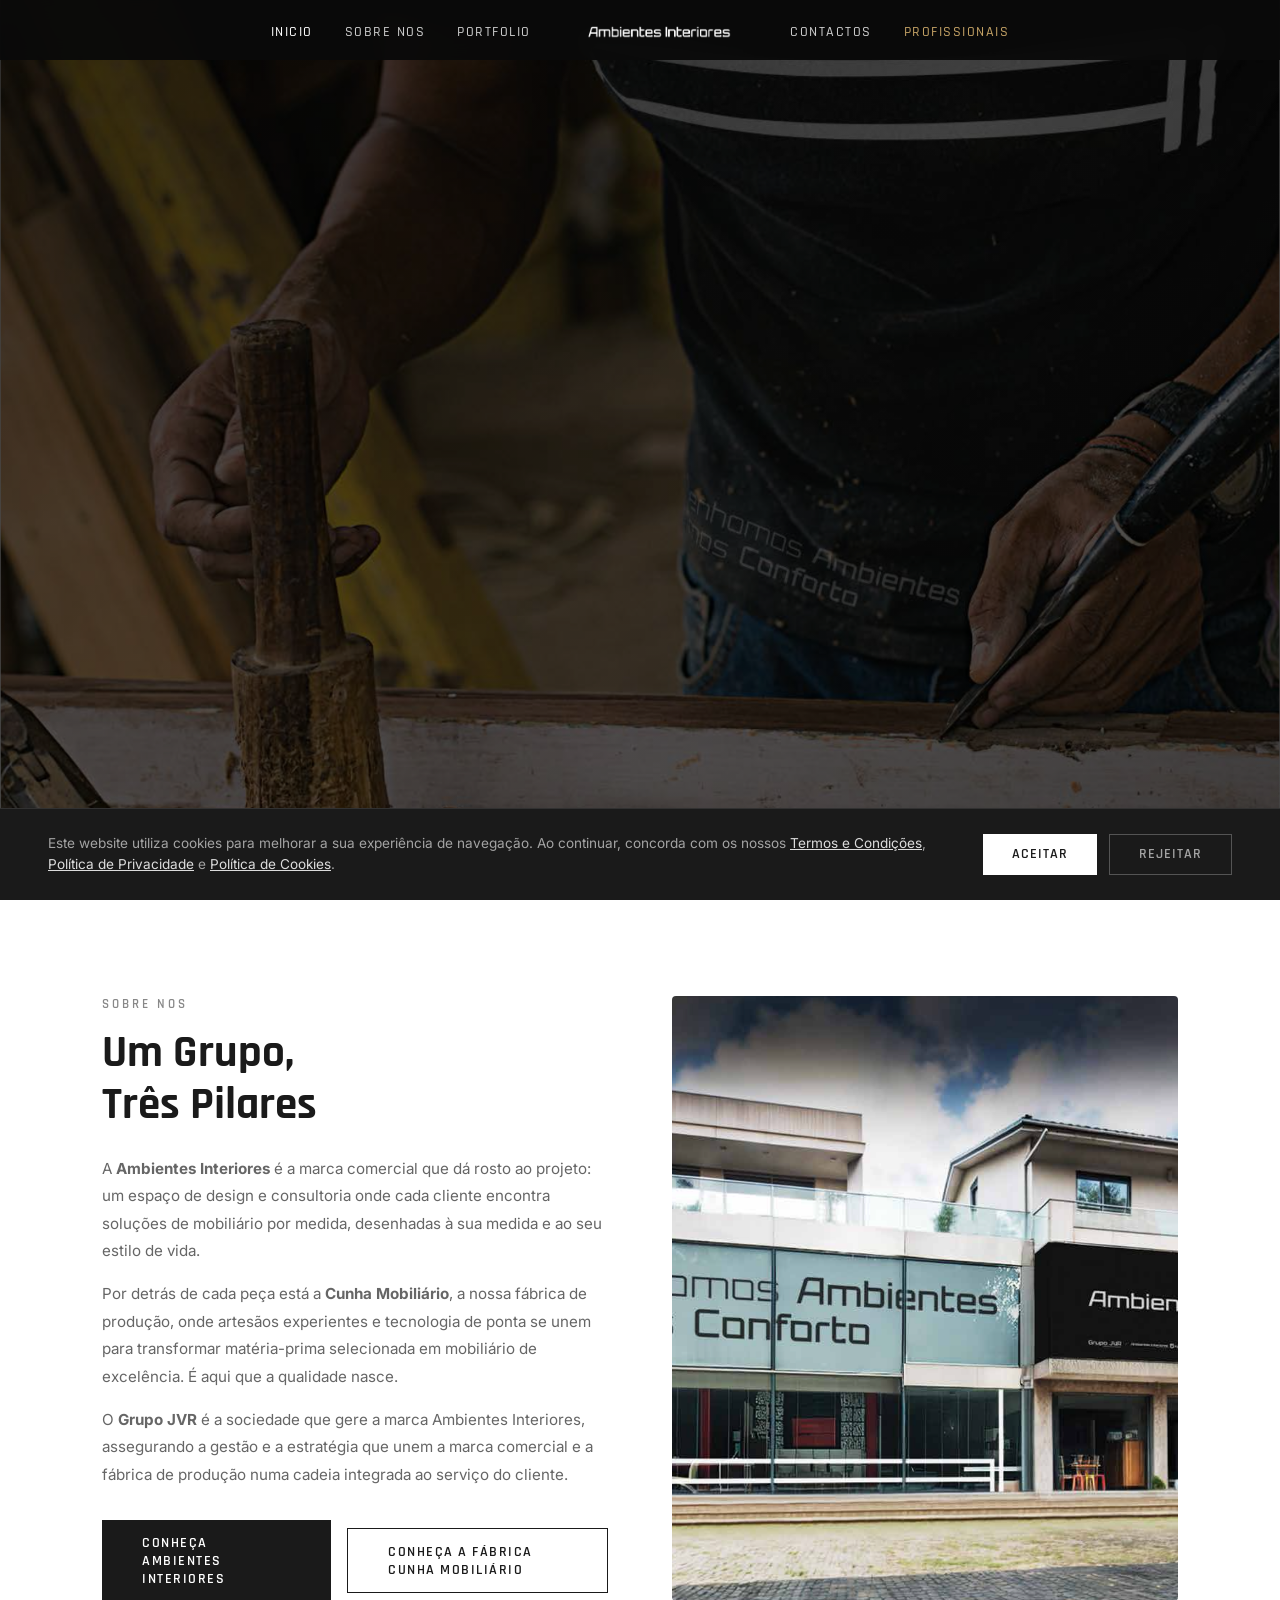
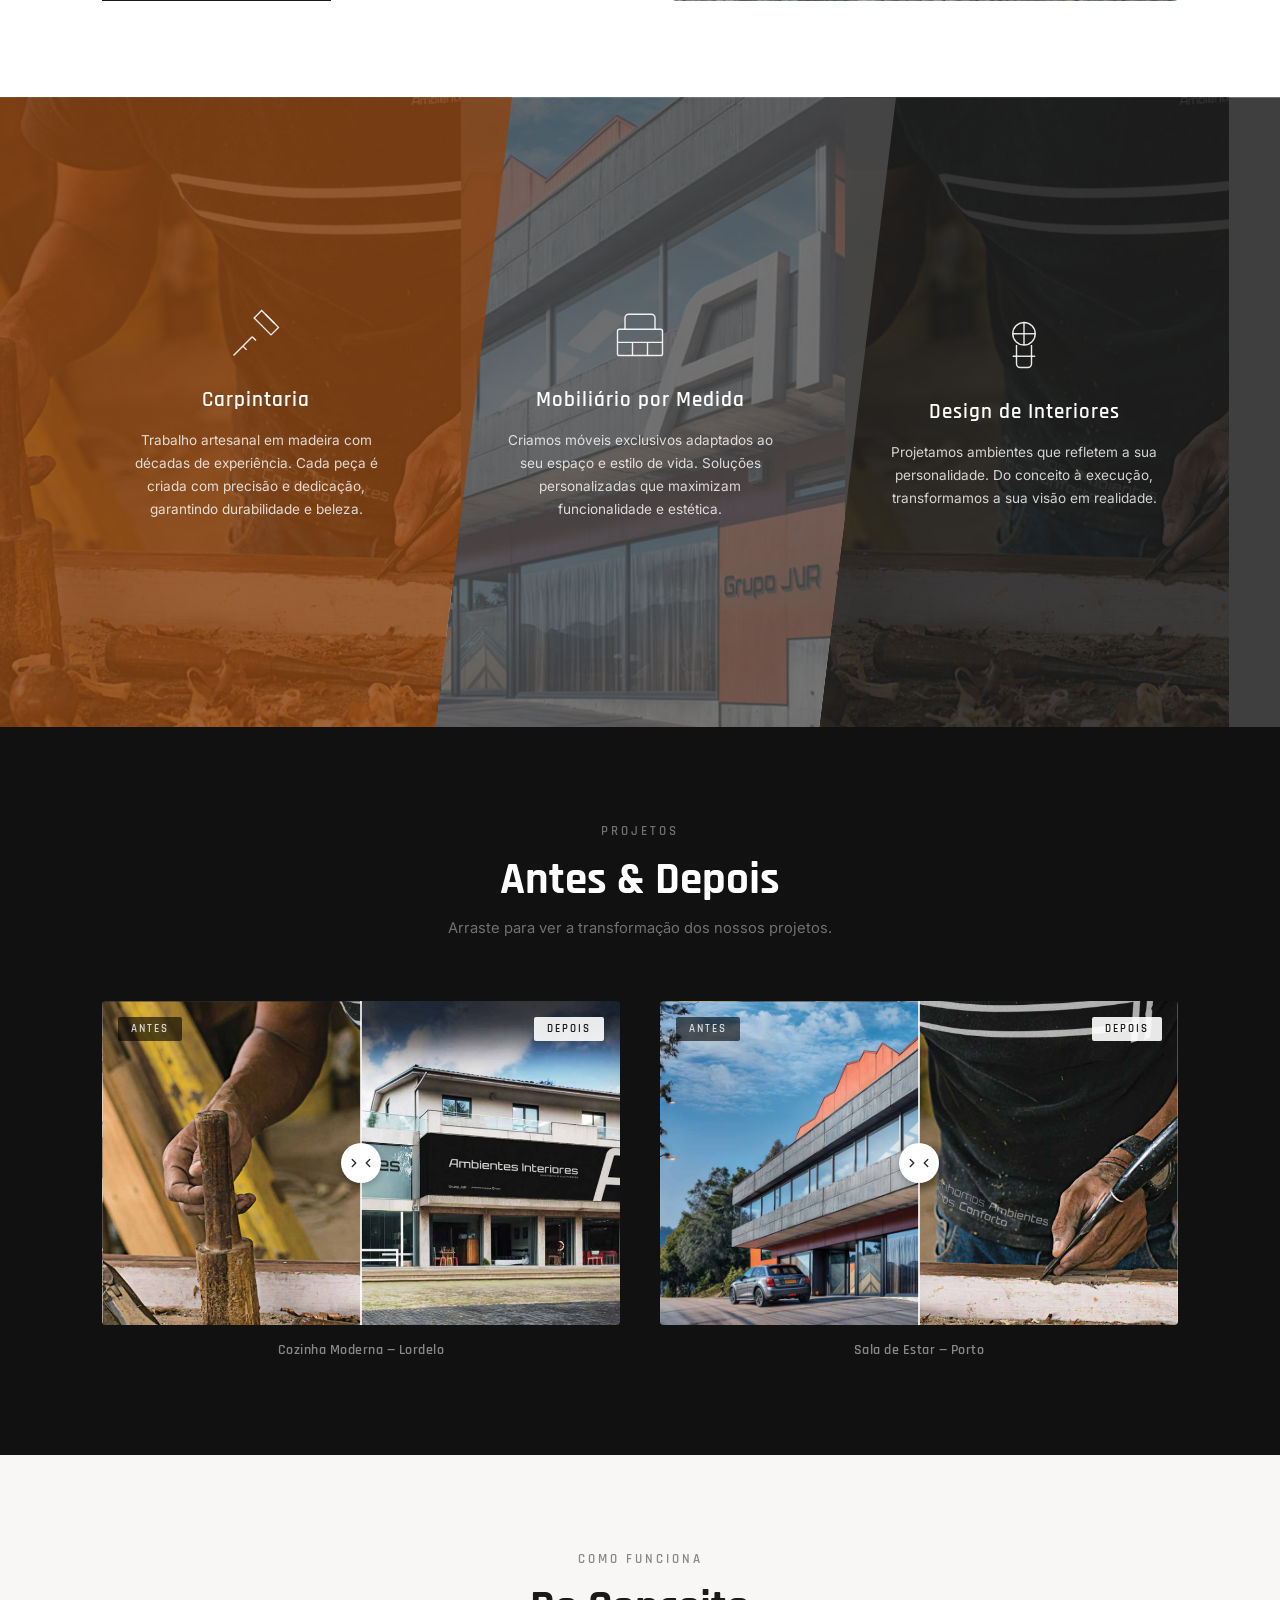
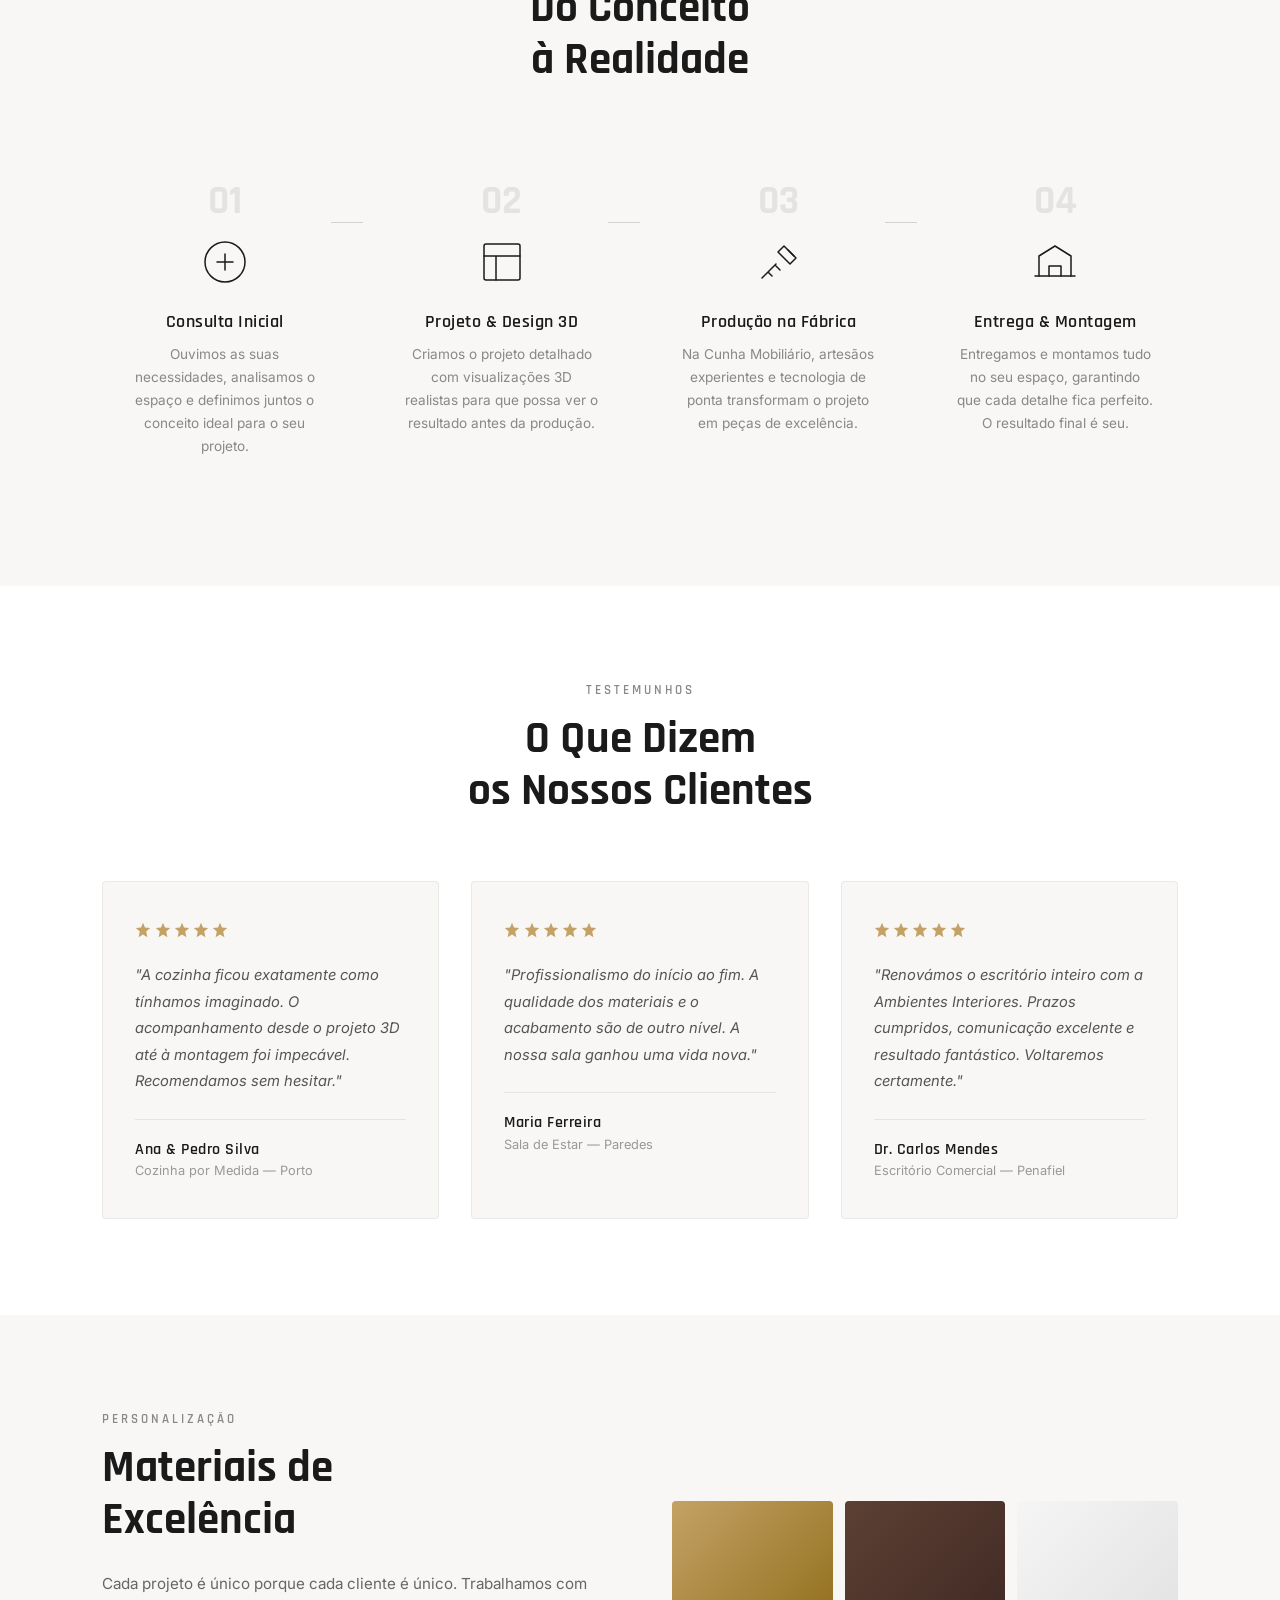
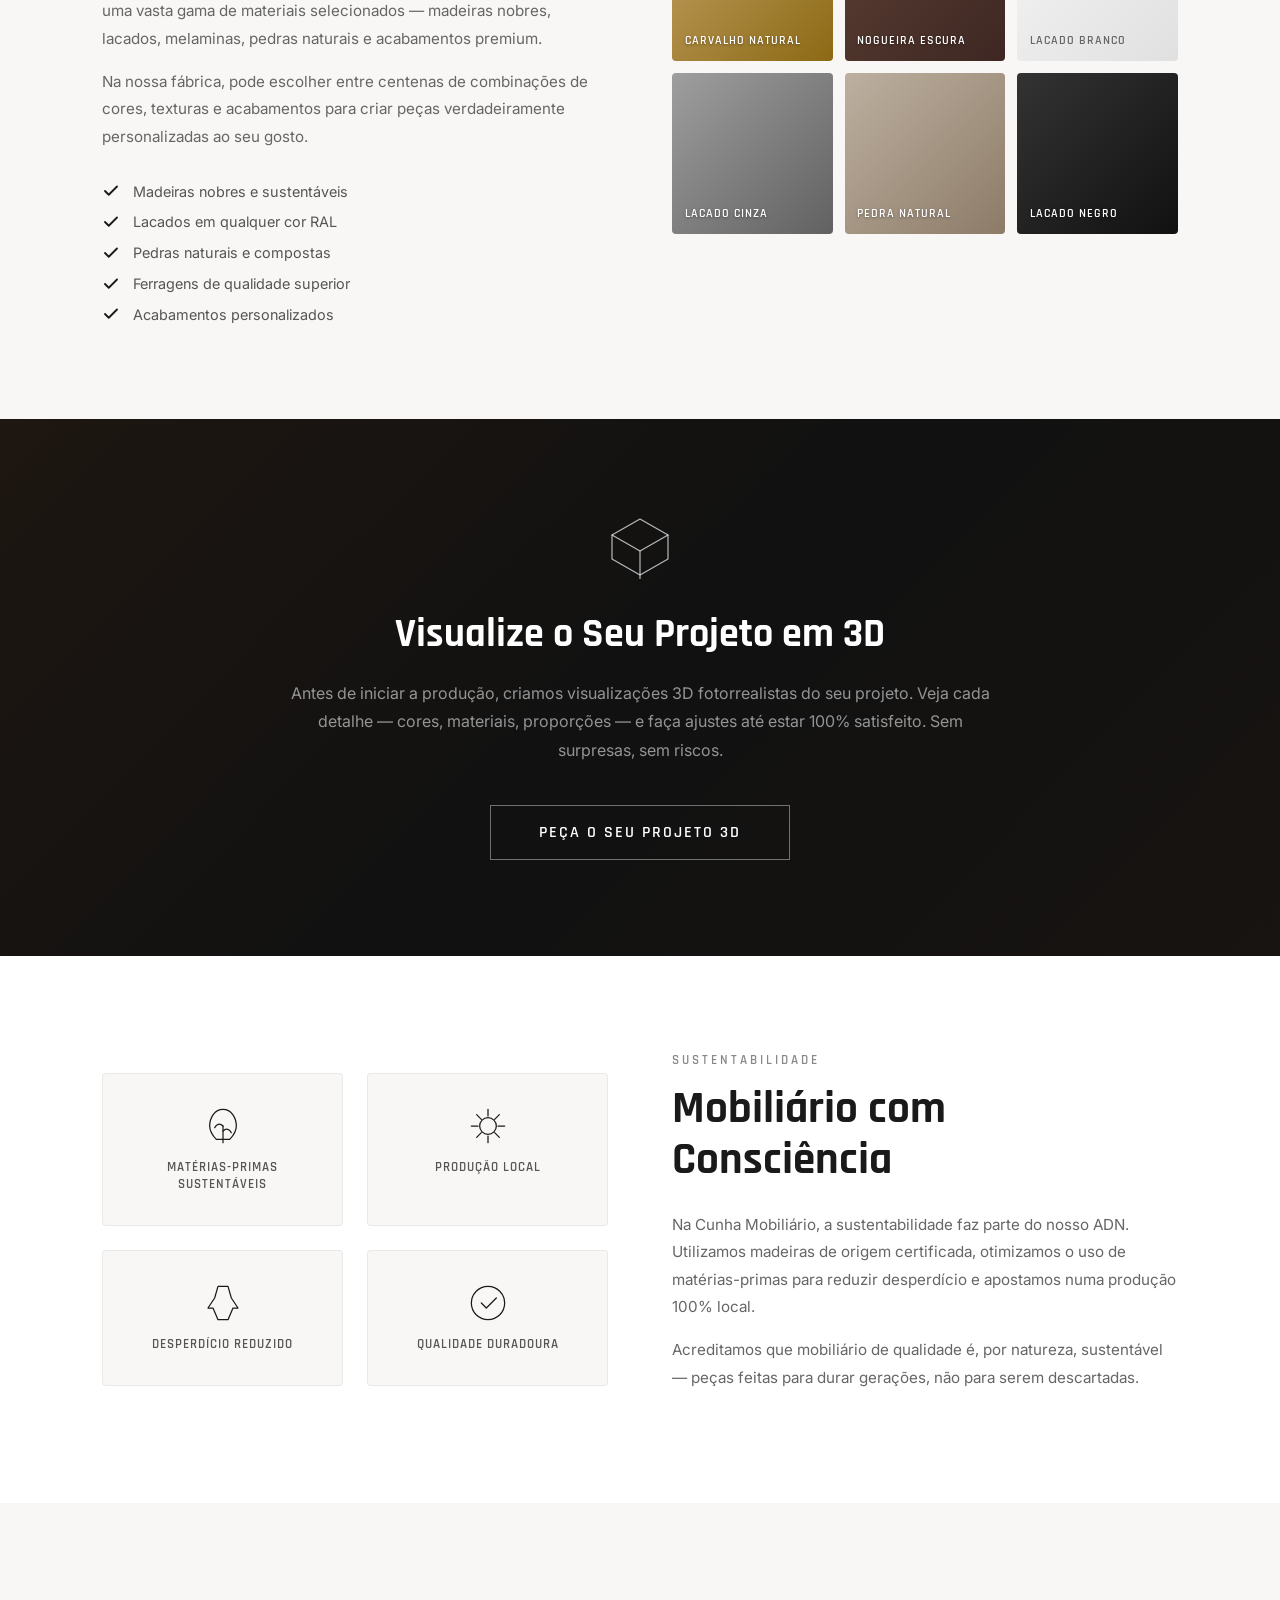
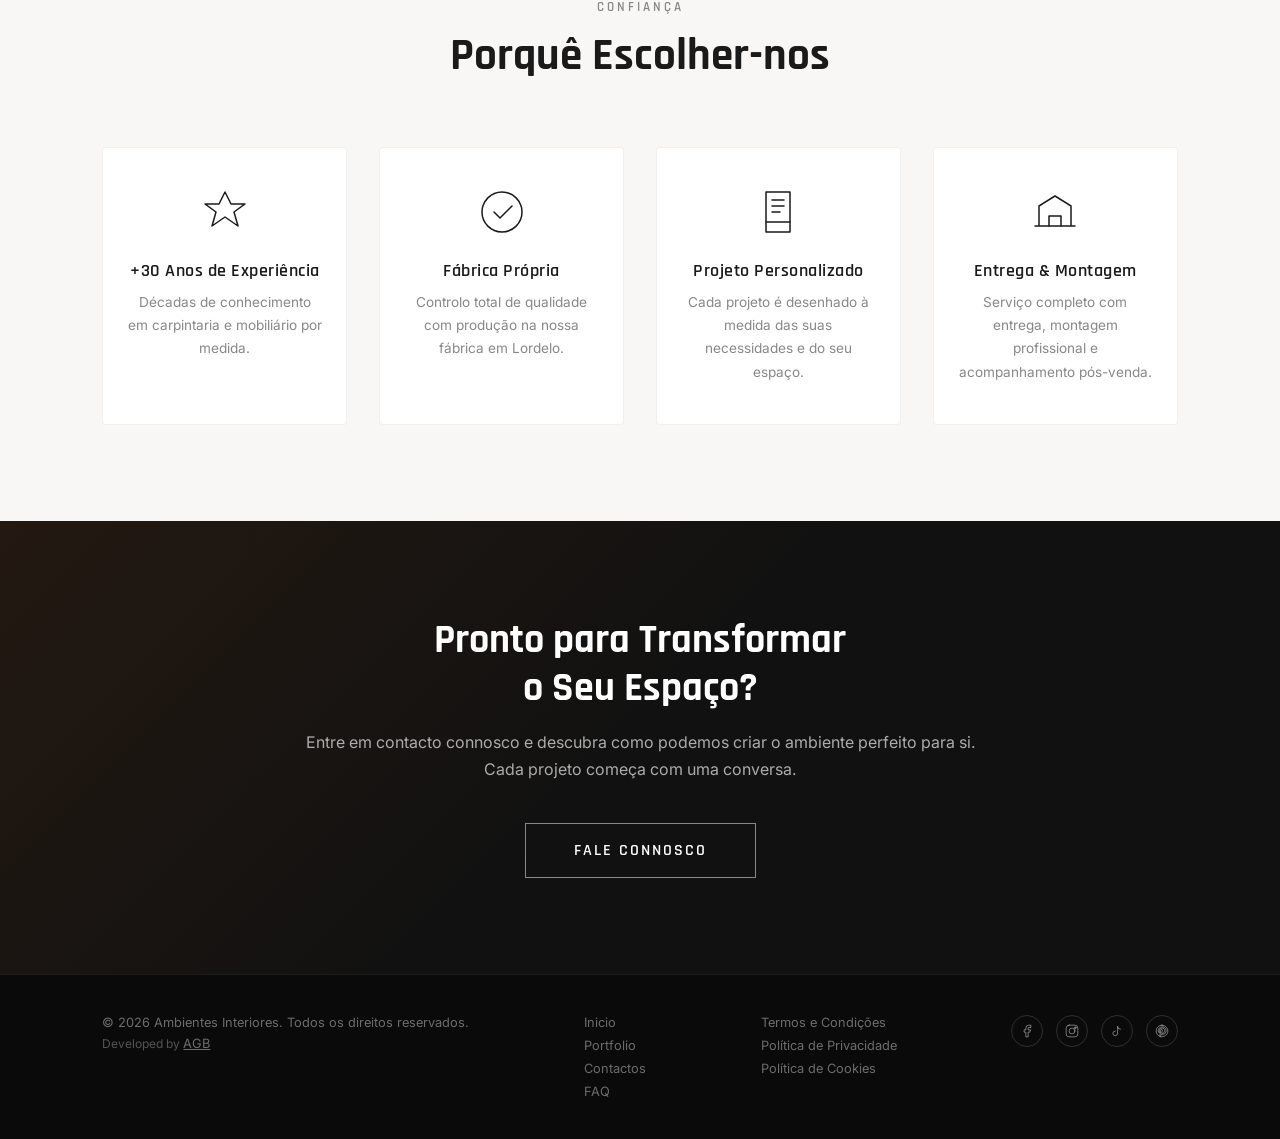
<file: index.html>
<!DOCTYPE html>
<html lang="pt">
<head>
  <meta charset="UTF-8">
  <meta name="viewport" content="width=device-width, initial-scale=1.0, maximum-scale=1.0, user-scalable=no">
  <title>Ambientes Interiores | Mobiliário à Sua Medida</title>
  <meta name="description" content="Ambientes Interiores - Desenhamos Ambientes, Criamos Conforto. Mobiliário por medida, carpintaria e design de interiores.">
  <link rel="preconnect" href="https://fonts.googleapis.com">
  <link rel="preconnect" href="https://fonts.gstatic.com" crossorigin>
  <link href="https://fonts.googleapis.com/css2?family=Inter:wght@300;400;500;600&family=Rajdhani:wght@400;500;600;700&display=swap" rel="stylesheet">
  <link rel="icon" type="image/png" href="Logo 1.png">
  <link rel="stylesheet" href="css/style.css?v=12">
</head>
<body>

  <!-- ===== HEADER ===== -->
  <header class="header" id="header">
    <nav class="nav">
      <ul class="nav__links" id="navMain">
        <li><a href="index.html" class="nav__link active">Inicio</a></li>
        <li class="nav__dropdown">
          <a href="#sobre" class="nav__link">Sobre Nos</a>
          <ul class="nav__dropdown-menu">
            <li><a href="sobre-ai.html" class="nav__dropdown-link">Ambientes Interiores</a></li>
            <li><a href="sobre-cunha.html" class="nav__dropdown-link">Cunha Mobiliário</a></li>
          </ul>
        </li>
        <li class="nav__dropdown">
          <a href="portfolio.html" class="nav__link">Portfolio</a>
          <ul class="nav__dropdown-menu">
            <li><a href="portfolio.html#cozinhas" class="nav__dropdown-link">Cozinhas</a></li>
            <li><a href="portfolio.html#quartos" class="nav__dropdown-link">Quartos</a></li>
            <li><a href="portfolio.html#salas" class="nav__dropdown-link">Salas</a></li>
            <li><a href="portfolio.html#mobiliario" class="nav__dropdown-link">Mobiliário</a></li>
            <li><a href="portfolio.html#comercial" class="nav__dropdown-link">Comercial</a></li>
          </ul>
        </li>
        <li class="nav__brand-item"><a href="index.html" class="nav__brand"><img src="logo2-clean.png" alt="Ambientes Interiores" class="nav__logo"></a></li>
        <li><a href="contactos.html" class="nav__link">Contactos</a></li>
        <li><a href="profissionais.html" class="nav__link nav__link--pro">Profissionais</a></li>
      </ul>
      <a href="index.html" class="nav__brand-mobile"><img src="logo2-clean.png" alt="Ambientes Interiores"></a>
      <div class="nav__hamburger" id="hamburger">
        <span></span>
        <span></span>
        <span></span>
      </div>
    </nav>
    <ul class="nav__links" id="mobileNav">
      <li><a href="index.html" class="nav__link active">Inicio</a></li>
      <li><a href="sobre-ai.html" class="nav__link">Ambientes Interiores</a></li>
      <li><a href="sobre-cunha.html" class="nav__link">Cunha Mobiliário</a></li>
      <li><a href="portfolio.html" class="nav__link">Portfolio</a></li>
      <li><a href="contactos.html" class="nav__link">Contactos</a></li>
      <li><a href="profissionais.html" class="nav__link nav__link--pro">Profissionais</a></li>
    </ul>
  </header>

  <!-- ===== HERO ===== -->
  <section class="hero" id="inicio">
    <video class="hero__video" autoplay muted loop playsinline webkit-playsinline preload="auto">
      <source src="inicio_melhorado.mp4" type="video/mp4">
    </video>
    <img src="sobre.png" alt="Ambientes Interiores - Carpintaria" class="hero__bg hero__bg--fallback">
    <div class="hero__overlay"></div>
    <div class="hero__content">
    </div>
    <div class="hero__scroll" id="scrollIndicator">
      <div class="hero__scroll-line"></div>
    </div>
  </section>

  <!-- ===== ABOUT / HISTORY ===== -->
  <section class="about" id="sobre">
    <div class="about__text fade-in-left">
      <p class="about__label">Sobre Nos</p>
      <h2 class="about__title">Um Grupo,<br>Três Pilares</h2>
      <p class="about__description">
        A <strong>Ambientes Interiores</strong> é a marca comercial que dá rosto ao projeto: um espaço de design e consultoria onde cada cliente encontra soluções de mobiliário por medida, desenhadas à sua medida e ao seu estilo de vida.
      </p>
      <p class="about__description">
        Por detrás de cada peça está a <strong>Cunha Mobiliário</strong>, a nossa fábrica de produção, onde artesãos experientes e tecnologia de ponta se unem para transformar matéria-prima selecionada em mobiliário de excelência. É aqui que a qualidade nasce.
      </p>
      <p class="about__description">
        O <strong>Grupo JVR</strong> é a sociedade que gere a marca Ambientes Interiores, assegurando a gestão e a estratégia que unem a marca comercial e a fábrica de produção numa cadeia integrada ao serviço do cliente.
      </p>
      <div class="about__ctas">
        <a href="sobre-ai.html" class="about__cta">Conheça Ambientes Interiores</a>
        <a href="sobre-cunha.html" class="about__cta about__cta--outline">Conheça a Fábrica Cunha Mobiliário</a>
      </div>
    </div>
    <div class="about__image fade-in-right">
      <img src="loja.png" alt="Loja Ambientes Interiores">
    </div>
  </section>

  <!-- ===== SERVICES (Diagonal Panels) ===== -->
  <section class="services" id="servicos">
    <!-- Panel 1 - Carpintaria -->
    <div class="services__panel">
      <img src="sobre.png" alt="" class="services__panel-bg">
      <div class="services__panel-overlay"></div>
      <div class="services__panel-content fade-in">
        <div class="services__icon">
          <svg viewBox="0 0 64 64" xmlns="http://www.w3.org/2000/svg">
            <path d="M8 56l20-20M18 46l4 4M28 36l4 4"/>
            <path d="M38 8l18 18-8 8-18-18z"/>
            <path d="M42 12l10 10"/>
          </svg>
        </div>
        <h3 class="services__panel-title">Carpintaria</h3>
        <p class="services__panel-desc">
          Trabalho artesanal em madeira com décadas de experiência. Cada peça é criada com precisão e dedicação, garantindo durabilidade e beleza.
        </p>
      </div>
    </div>

    <!-- Panel 2 - Mobiliário por Medida -->
    <div class="services__panel">
      <img src="edificio.png" alt="" class="services__panel-bg">
      <div class="services__panel-overlay"></div>
      <div class="services__panel-content fade-in">
        <div class="services__icon">
          <svg viewBox="0 0 64 64" xmlns="http://www.w3.org/2000/svg">
            <rect x="8" y="28" width="48" height="28" rx="2"/>
            <path d="M16 28V16a4 4 0 014-4h24a4 4 0 014 4v12"/>
            <path d="M8 42h48"/>
            <path d="M24 42v14M40 42v14"/>
          </svg>
        </div>
        <h3 class="services__panel-title">Mobiliário por Medida</h3>
        <p class="services__panel-desc">
          Criamos móveis exclusivos adaptados ao seu espaço e estilo de vida. Soluções personalizadas que maximizam funcionalidade e estética.
        </p>
      </div>
    </div>

    <!-- Panel 3 - Design de Interiores -->
    <div class="services__panel">
      <img src="sobre.png" alt="" class="services__panel-bg">
      <div class="services__panel-overlay"></div>
      <div class="services__panel-content fade-in">
        <div class="services__icon">
          <svg viewBox="0 0 64 64" xmlns="http://www.w3.org/2000/svg">
            <circle cx="32" cy="20" r="12"/>
            <path d="M20 20h24"/>
            <path d="M32 8v24"/>
            <path d="M24 32v20a4 4 0 004 4h8a4 4 0 004-4V32"/>
            <path d="M20 44h24"/>
          </svg>
        </div>
        <h3 class="services__panel-title">Design de Interiores</h3>
        <p class="services__panel-desc">
          Projetamos ambientes que refletem a sua personalidade. Do conceito à execução, transformamos a sua visão em realidade.
        </p>
      </div>
    </div>
  </section>

  <!-- ===== ANTES & DEPOIS ===== -->
  <section class="beforeafter" id="antesdepois">
    <div class="beforeafter__header fade-in">
      <p class="beforeafter__label">Projetos</p>
      <h2 class="beforeafter__title">Antes &amp; Depois</h2>
      <p class="beforeafter__subtitle">Arraste para ver a transformação dos nossos projetos.</p>
    </div>
    <div class="beforeafter__grid">

      <!-- Projeto 1 -->
      <div class="beforeafter__item fade-in">
        <div class="beforeafter__slider" data-before="Antes" data-after="Depois">
          <div class="beforeafter__img beforeafter__img--before">
            <img src="sobre.png" alt="Antes - Projeto 1">
          </div>
          <div class="beforeafter__img beforeafter__img--after">
            <img src="loja.png" alt="Depois - Projeto 1">
          </div>
          <div class="beforeafter__handle">
            <div class="beforeafter__handle-line"></div>
            <div class="beforeafter__handle-circle">
              <svg viewBox="0 0 24 24"><polyline points="9,6 15,12 9,18"/></svg>
              <svg viewBox="0 0 24 24"><polyline points="15,6 9,12 15,18"/></svg>
            </div>
            <div class="beforeafter__handle-line"></div>
          </div>
        </div>
        <p class="beforeafter__caption">Cozinha Moderna — Lordelo</p>
      </div>

      <!-- Projeto 2 -->
      <div class="beforeafter__item fade-in">
        <div class="beforeafter__slider" data-before="Antes" data-after="Depois">
          <div class="beforeafter__img beforeafter__img--before">
            <img src="edificio.png" alt="Antes - Projeto 2">
          </div>
          <div class="beforeafter__img beforeafter__img--after">
            <img src="sobre.png" alt="Depois - Projeto 2">
          </div>
          <div class="beforeafter__handle">
            <div class="beforeafter__handle-line"></div>
            <div class="beforeafter__handle-circle">
              <svg viewBox="0 0 24 24"><polyline points="9,6 15,12 9,18"/></svg>
              <svg viewBox="0 0 24 24"><polyline points="15,6 9,12 15,18"/></svg>
            </div>
            <div class="beforeafter__handle-line"></div>
          </div>
        </div>
        <p class="beforeafter__caption">Sala de Estar — Porto</p>
      </div>

    </div>
  </section>

  <!-- ===== PROCESS / COMO FUNCIONA ===== -->
  <section class="process" id="processo">
    <div class="process__header fade-in">
      <p class="process__label">Como Funciona</p>
      <h2 class="process__title">Do Conceito<br>à Realidade</h2>
    </div>
    <div class="process__steps">
      <div class="process__step fade-in">
        <div class="process__step-number">01</div>
        <div class="process__step-icon">
          <svg viewBox="0 0 48 48" xmlns="http://www.w3.org/2000/svg"><path d="M24 4C12.95 4 4 12.95 4 24s8.95 20 20 20 20-8.95 20-20S35.05 4 24 4z"/><path d="M16 24h16M24 16v16"/></svg>
        </div>
        <h3 class="process__step-title">Consulta Inicial</h3>
        <p class="process__step-text">Ouvimos as suas necessidades, analisamos o espaço e definimos juntos o conceito ideal para o seu projeto.</p>
      </div>
      <div class="process__step fade-in">
        <div class="process__step-number">02</div>
        <div class="process__step-icon">
          <svg viewBox="0 0 48 48" xmlns="http://www.w3.org/2000/svg"><rect x="6" y="6" width="36" height="36" rx="2"/><path d="M6 18h36M18 18v24"/></svg>
        </div>
        <h3 class="process__step-title">Projeto &amp; Design 3D</h3>
        <p class="process__step-text">Criamos o projeto detalhado com visualizações 3D realistas para que possa ver o resultado antes da produção.</p>
      </div>
      <div class="process__step fade-in">
        <div class="process__step-number">03</div>
        <div class="process__step-icon">
          <svg viewBox="0 0 48 48" xmlns="http://www.w3.org/2000/svg"><path d="M8 40l14-14M14 34l4 4M22 28l4 4"/><path d="M30 8l12 12-6 6-12-12z"/><path d="M34 12l6 6"/></svg>
        </div>
        <h3 class="process__step-title">Produção na Fábrica</h3>
        <p class="process__step-text">Na Cunha Mobiliário, artesãos experientes e tecnologia de ponta transformam o projeto em peças de excelência.</p>
      </div>
      <div class="process__step fade-in">
        <div class="process__step-number">04</div>
        <div class="process__step-icon">
          <svg viewBox="0 0 48 48" xmlns="http://www.w3.org/2000/svg"><path d="M4 38h40"/><path d="M8 38V18l16-10 16 10v20"/><path d="M18 38V28h12v10"/></svg>
        </div>
        <h3 class="process__step-title">Entrega &amp; Montagem</h3>
        <p class="process__step-text">Entregamos e montamos tudo no seu espaço, garantindo que cada detalhe fica perfeito. O resultado final é seu.</p>
      </div>
    </div>
  </section>

  <!-- ===== TESTEMUNHOS ===== -->
  <section class="testimonials" id="testemunhos">
    <div class="testimonials__header fade-in">
      <p class="testimonials__label">Testemunhos</p>
      <h2 class="testimonials__title">O Que Dizem<br>os Nossos Clientes</h2>
    </div>
    <div class="testimonials__grid">
      <div class="testimonials__card fade-in">
        <div class="testimonials__stars">
          <svg viewBox="0 0 20 20"><polygon points="10,1 12.5,7 19,7.5 14,12 15.5,19 10,15.5 4.5,19 6,12 1,7.5 7.5,7"/></svg>
          <svg viewBox="0 0 20 20"><polygon points="10,1 12.5,7 19,7.5 14,12 15.5,19 10,15.5 4.5,19 6,12 1,7.5 7.5,7"/></svg>
          <svg viewBox="0 0 20 20"><polygon points="10,1 12.5,7 19,7.5 14,12 15.5,19 10,15.5 4.5,19 6,12 1,7.5 7.5,7"/></svg>
          <svg viewBox="0 0 20 20"><polygon points="10,1 12.5,7 19,7.5 14,12 15.5,19 10,15.5 4.5,19 6,12 1,7.5 7.5,7"/></svg>
          <svg viewBox="0 0 20 20"><polygon points="10,1 12.5,7 19,7.5 14,12 15.5,19 10,15.5 4.5,19 6,12 1,7.5 7.5,7"/></svg>
        </div>
        <p class="testimonials__quote">"A cozinha ficou exatamente como tínhamos imaginado. O acompanhamento desde o projeto 3D até à montagem foi impecável. Recomendamos sem hesitar."</p>
        <div class="testimonials__author">
          <p class="testimonials__name">Ana &amp; Pedro Silva</p>
          <p class="testimonials__project">Cozinha por Medida — Porto</p>
        </div>
      </div>
      <div class="testimonials__card fade-in">
        <div class="testimonials__stars">
          <svg viewBox="0 0 20 20"><polygon points="10,1 12.5,7 19,7.5 14,12 15.5,19 10,15.5 4.5,19 6,12 1,7.5 7.5,7"/></svg>
          <svg viewBox="0 0 20 20"><polygon points="10,1 12.5,7 19,7.5 14,12 15.5,19 10,15.5 4.5,19 6,12 1,7.5 7.5,7"/></svg>
          <svg viewBox="0 0 20 20"><polygon points="10,1 12.5,7 19,7.5 14,12 15.5,19 10,15.5 4.5,19 6,12 1,7.5 7.5,7"/></svg>
          <svg viewBox="0 0 20 20"><polygon points="10,1 12.5,7 19,7.5 14,12 15.5,19 10,15.5 4.5,19 6,12 1,7.5 7.5,7"/></svg>
          <svg viewBox="0 0 20 20"><polygon points="10,1 12.5,7 19,7.5 14,12 15.5,19 10,15.5 4.5,19 6,12 1,7.5 7.5,7"/></svg>
        </div>
        <p class="testimonials__quote">"Profissionalismo do início ao fim. A qualidade dos materiais e o acabamento são de outro nível. A nossa sala ganhou uma vida nova."</p>
        <div class="testimonials__author">
          <p class="testimonials__name">Maria Ferreira</p>
          <p class="testimonials__project">Sala de Estar — Paredes</p>
        </div>
      </div>
      <div class="testimonials__card fade-in">
        <div class="testimonials__stars">
          <svg viewBox="0 0 20 20"><polygon points="10,1 12.5,7 19,7.5 14,12 15.5,19 10,15.5 4.5,19 6,12 1,7.5 7.5,7"/></svg>
          <svg viewBox="0 0 20 20"><polygon points="10,1 12.5,7 19,7.5 14,12 15.5,19 10,15.5 4.5,19 6,12 1,7.5 7.5,7"/></svg>
          <svg viewBox="0 0 20 20"><polygon points="10,1 12.5,7 19,7.5 14,12 15.5,19 10,15.5 4.5,19 6,12 1,7.5 7.5,7"/></svg>
          <svg viewBox="0 0 20 20"><polygon points="10,1 12.5,7 19,7.5 14,12 15.5,19 10,15.5 4.5,19 6,12 1,7.5 7.5,7"/></svg>
          <svg viewBox="0 0 20 20"><polygon points="10,1 12.5,7 19,7.5 14,12 15.5,19 10,15.5 4.5,19 6,12 1,7.5 7.5,7"/></svg>
        </div>
        <p class="testimonials__quote">"Renovámos o escritório inteiro com a Ambientes Interiores. Prazos cumpridos, comunicação excelente e resultado fantástico. Voltaremos certamente."</p>
        <div class="testimonials__author">
          <p class="testimonials__name">Dr. Carlos Mendes</p>
          <p class="testimonials__project">Escritório Comercial — Penafiel</p>
        </div>
      </div>
    </div>
  </section>

  <!-- ===== MATERIAIS / PERSONALIZAÇÃO ===== -->
  <section class="materials" id="materiais">
    <div class="materials__content">
      <div class="materials__text fade-in-left">
        <p class="materials__label">Personalização</p>
        <h2 class="materials__title">Materiais de<br>Excelência</h2>
        <p class="materials__description">
          Cada projeto é único porque cada cliente é único. Trabalhamos com uma vasta gama de materiais selecionados — madeiras nobres, lacados, melaminas, pedras naturais e acabamentos premium.
        </p>
        <p class="materials__description">
          Na nossa fábrica, pode escolher entre centenas de combinações de cores, texturas e acabamentos para criar peças verdadeiramente personalizadas ao seu gosto.
        </p>
        <div class="materials__features">
          <div class="materials__feature">
            <svg viewBox="0 0 24 24"><path d="M20 6L9 17l-5-5"/></svg>
            <span>Madeiras nobres e sustentáveis</span>
          </div>
          <div class="materials__feature">
            <svg viewBox="0 0 24 24"><path d="M20 6L9 17l-5-5"/></svg>
            <span>Lacados em qualquer cor RAL</span>
          </div>
          <div class="materials__feature">
            <svg viewBox="0 0 24 24"><path d="M20 6L9 17l-5-5"/></svg>
            <span>Pedras naturais e compostas</span>
          </div>
          <div class="materials__feature">
            <svg viewBox="0 0 24 24"><path d="M20 6L9 17l-5-5"/></svg>
            <span>Ferragens de qualidade superior</span>
          </div>
          <div class="materials__feature">
            <svg viewBox="0 0 24 24"><path d="M20 6L9 17l-5-5"/></svg>
            <span>Acabamentos personalizados</span>
          </div>
        </div>
      </div>
      <div class="materials__visual fade-in-right">
        <div class="materials__grid">
          <div class="materials__swatch materials__swatch--wood">
            <span>Carvalho Natural</span>
          </div>
          <div class="materials__swatch materials__swatch--dark">
            <span>Nogueira Escura</span>
          </div>
          <div class="materials__swatch materials__swatch--white">
            <span>Lacado Branco</span>
          </div>
          <div class="materials__swatch materials__swatch--grey">
            <span>Lacado Cinza</span>
          </div>
          <div class="materials__swatch materials__swatch--stone">
            <span>Pedra Natural</span>
          </div>
          <div class="materials__swatch materials__swatch--black">
            <span>Lacado Negro</span>
          </div>
        </div>
      </div>
    </div>
  </section>

  <!-- ===== PROJETOS 3D ===== -->
  <section class="projects3d" id="projetos3d">
    <div class="projects3d__content fade-in">
      <div class="projects3d__icon">
        <svg viewBox="0 0 64 64" xmlns="http://www.w3.org/2000/svg"><path d="M32 4L4 20v24l28 16 28-16V20L32 4z"/><path d="M4 20l28 16 28-16"/><path d="M32 36v28"/></svg>
      </div>
      <h2 class="projects3d__title">Visualize o Seu Projeto em 3D</h2>
      <p class="projects3d__text">
        Antes de iniciar a produção, criamos visualizações 3D fotorrealistas do seu projeto. Veja cada detalhe — cores, materiais, proporções — e faça ajustes até estar 100% satisfeito. Sem surpresas, sem riscos.
      </p>
      <a href="contactos.html" class="projects3d__btn">Peça o Seu Projeto 3D</a>
    </div>
  </section>

  <!-- ===== SUSTENTABILIDADE ===== -->
  <section class="sustainability" id="sustentabilidade">
    <div class="sustainability__content">
      <div class="sustainability__visual fade-in-left">
        <div class="sustainability__icon-grid">
          <div class="sustainability__icon-item">
            <svg viewBox="0 0 48 48"><path d="M24 4C14 4 8 14 8 24c0 6 4 12 8 16h16c4-4 8-10 8-16C40 14 34 4 24 4z"/><path d="M24 44v-20"/><path d="M24 24c-4-4-8-2-10 2"/><path d="M24 30c4-4 8-2 10 2"/></svg>
            <span>Matérias-Primas Sustentáveis</span>
          </div>
          <div class="sustainability__icon-item">
            <svg viewBox="0 0 48 48"><path d="M24 4v8M4 24h8M36 24h8M24 36v8"/><circle cx="24" cy="24" r="10"/><path d="M10.4 10.4l5.6 5.6M32 32l5.6 5.6M10.4 37.6l5.6-5.6M32 16l5.6-5.6"/></svg>
            <span>Produção Local</span>
          </div>
          <div class="sustainability__icon-item">
            <svg viewBox="0 0 48 48"><path d="M18 44l-6-14H6l8-12 4-14h12l4 14 8 12h-6l-6 14z"/></svg>
            <span>Desperdício Reduzido</span>
          </div>
          <div class="sustainability__icon-item">
            <svg viewBox="0 0 48 48"><circle cx="24" cy="24" r="20"/><path d="M16 24l6 6 12-12"/></svg>
            <span>Qualidade Duradoura</span>
          </div>
        </div>
      </div>
      <div class="sustainability__text fade-in-right">
        <p class="sustainability__label">Sustentabilidade</p>
        <h2 class="sustainability__title">Mobiliário com<br>Consciência</h2>
        <p class="sustainability__description">
          Na Cunha Mobiliário, a sustentabilidade faz parte do nosso ADN. Utilizamos madeiras de origem certificada, otimizamos o uso de matérias-primas para reduzir desperdício e apostamos numa produção 100% local.
        </p>
        <p class="sustainability__description">
          Acreditamos que mobiliário de qualidade é, por natureza, sustentável — peças feitas para durar gerações, não para serem descartadas.
        </p>
      </div>
    </div>
  </section>

  <!-- ===== PRÉMIOS / SELOS DE CONFIANÇA ===== -->
  <section class="trust" id="confianca">
    <div class="trust__header fade-in">
      <p class="trust__label">Confiança</p>
      <h2 class="trust__title">Porquê Escolher-nos</h2>
    </div>
    <div class="trust__grid">
      <div class="trust__item fade-in">
        <div class="trust__icon">
          <svg viewBox="0 0 48 48"><path d="M24 4l6 12h14l-11 8 4 14-13-9-13 9 4-14L4 16h14z"/></svg>
        </div>
        <h3 class="trust__item-title">+30 Anos de Experiência</h3>
        <p class="trust__item-text">Décadas de conhecimento em carpintaria e mobiliário por medida.</p>
      </div>
      <div class="trust__item fade-in">
        <div class="trust__icon">
          <svg viewBox="0 0 48 48"><path d="M24 4C12.95 4 4 12.95 4 24s8.95 20 20 20 20-8.95 20-20S35.05 4 24 4z"/><path d="M16 24l6 6 12-12"/></svg>
        </div>
        <h3 class="trust__item-title">Fábrica Própria</h3>
        <p class="trust__item-text">Controlo total de qualidade com produção na nossa fábrica em Lordelo.</p>
      </div>
      <div class="trust__item fade-in">
        <div class="trust__icon">
          <svg viewBox="0 0 48 48"><path d="M12 4h24v40H12z"/><path d="M18 12h12M18 18h12M18 24h8"/><path d="M12 34h24"/></svg>
        </div>
        <h3 class="trust__item-title">Projeto Personalizado</h3>
        <p class="trust__item-text">Cada projeto é desenhado à medida das suas necessidades e do seu espaço.</p>
      </div>
      <div class="trust__item fade-in">
        <div class="trust__icon">
          <svg viewBox="0 0 48 48"><path d="M4 38h40M8 38V18l16-10 16 10v20"/><path d="M18 38V28h12v10"/></svg>
        </div>
        <h3 class="trust__item-title">Entrega &amp; Montagem</h3>
        <p class="trust__item-text">Serviço completo com entrega, montagem profissional e acompanhamento pós-venda.</p>
      </div>
    </div>
  </section>

  <!-- ===== CTA SECTION ===== -->
  <section class="cta-section">
    <div class="cta-section__content fade-in">
      <h2 class="cta-section__title">Pronto para Transformar<br>o Seu Espaço?</h2>
      <p class="cta-section__text">
        Entre em contacto connosco e descubra como podemos criar o ambiente perfeito para si. Cada projeto começa com uma conversa.
      </p>
      <a href="contactos.html" class="cta-section__btn">Fale Connosco</a>
    </div>
  </section>

  <!-- ===== FOOTER ===== -->
  <footer class="footer">
    <div class="footer__top">
      <div class="footer__col">
        <p class="footer__copy">&copy; 2026 Ambientes Interiores. Todos os direitos reservados.</p>
        <p class="footer__dev">Developed by <a href="https://www.agbcorporate.pt" target="_blank" rel="noopener noreferrer" class="footer__link footer__link--agb">AGB</a></p>
      </div>
      <div class="footer__col">
        <div class="footer__links">
          <a href="index.html" class="footer__link">Inicio</a>
          <a href="portfolio.html" class="footer__link">Portfolio</a>
          <a href="contactos.html" class="footer__link">Contactos</a>
          <a href="faq.html" class="footer__link">FAQ</a>
        </div>
      </div>
      <div class="footer__col">
        <div class="footer__links">
          <a href="termos.html" class="footer__link">Termos e Condições</a>
          <a href="privacidade.html" class="footer__link">Política de Privacidade</a>
          <a href="cookies.html" class="footer__link">Política de Cookies</a>
        </div>
      </div>
      <div class="footer__col">
        <div class="footer__social">
          <a href="https://www.facebook.com/" target="_blank" rel="noopener noreferrer" class="footer__social-link" aria-label="Facebook">
            <svg viewBox="0 0 24 24"><path d="M18 2h-3a5 5 0 00-5 5v3H7v4h3v8h4v-8h3l1-4h-4V7a1 1 0 011-1h3z"/></svg>
          </a>
          <a href="https://www.instagram.com/" target="_blank" rel="noopener noreferrer" class="footer__social-link" aria-label="Instagram">
            <svg viewBox="0 0 24 24"><rect x="2" y="2" width="20" height="20" rx="5"/><circle cx="12" cy="12" r="5"/><circle cx="17.5" cy="6.5" r="1.5"/></svg>
          </a>
          <a href="https://www.tiktok.com/" target="_blank" rel="noopener noreferrer" class="footer__social-link" aria-label="TikTok">
            <svg viewBox="0 0 24 24"><path d="M9 12a4 4 0 104 4V4a5 5 0 005 5"/></svg>
          </a>
          <a href="https://www.pinterest.com/" target="_blank" rel="noopener noreferrer" class="footer__social-link" aria-label="Pinterest">
            <svg viewBox="0 0 24 24"><path d="M12 2C6.48 2 2 6.48 2 12c0 4.24 2.65 7.86 6.39 9.29-.09-.78-.17-1.98.04-2.83.19-.78 1.22-5.17 1.22-5.17s-.31-.63-.31-1.56c0-1.46.85-2.55 1.9-2.55.9 0 1.33.67 1.33 1.48 0 .9-.57 2.25-.87 3.5-.25 1.05.53 1.91 1.56 1.91 1.88 0 3.33-1.98 3.33-4.85 0-2.53-1.82-4.3-4.42-4.3-3.01 0-4.78 2.26-4.78 4.59 0 .91.35 1.88.79 2.41.09.11.1.2.07.31-.08.33-.26 1.05-.3 1.2-.05.19-.16.23-.36.14-1.34-.62-2.18-2.58-2.18-4.16 0-3.38 2.46-6.49 7.09-6.49 3.72 0 6.62 2.65 6.62 6.2 0 3.7-2.33 6.68-5.57 6.68-1.09 0-2.11-.56-2.46-1.23l-.67 2.55c-.24.93-.89 2.1-1.33 2.81.1.03.2.05.31.08C18.35 21.86 22 17.37 22 12c0-5.52-4.48-10-10-10z"/></svg>
          </a>
        </div>
      </div>
    </div>
  </footer>

  <!-- ===== WHATSAPP FLOATING BUTTON ===== -->
  <a href="https://wa.me/351224440774?text=Olá! Gostaria de saber mais sobre os vossos serviços." target="_blank" rel="noopener noreferrer" class="whatsapp-float" aria-label="Contactar por WhatsApp">
    <svg viewBox="0 0 32 32" xmlns="http://www.w3.org/2000/svg"><path d="M16.004 0h-.008C7.174 0 0 7.176 0 16.004c0 3.5 1.128 6.744 3.046 9.378L1.054 31.29l6.118-1.962a15.917 15.917 0 008.832 2.676C24.826 32 32 24.826 32 16.004S24.826 0 16.004 0zm9.53 22.61c-.396 1.116-2.328 2.076-3.222 2.172-.894.096-1.722.402-5.808-1.212-4.914-1.938-8.04-6.96-8.28-7.284-.24-.324-1.956-2.604-1.956-4.968s1.236-3.528 1.68-4.008c.444-.48.966-.6 1.284-.6.318 0 .636.006.912.018.294.012.684-.108 1.068.816.396.954 1.344 3.288 1.464 3.528.12.24.198.516.042.834-.156.318-.24.516-.468.792-.24.276-.498.618-.714.828-.24.24-.486.498-.21.978.276.48 1.236 2.04 2.652 3.3 1.824 1.626 3.36 2.13 3.84 2.37.48.24.756.198 1.032-.12.276-.318 1.188-1.386 1.506-1.86.318-.48.636-.396 1.068-.24.432.156 2.76 1.302 3.234 1.536.474.24.792.354.912.546.114.198.114 1.116-.282 2.232z" fill="#fff"/></svg>
  </a>

  <!-- ===== COOKIE POPUP ===== -->
  <div class="cookie-popup" id="cookiePopup">
    <div class="cookie-popup__content">
      <p class="cookie-popup__text">Este website utiliza cookies para melhorar a sua experiência de navegação. Ao continuar, concorda com os nossos <a href="termos.html" class="cookie-popup__link">Termos e Condições</a>, <a href="privacidade.html" class="cookie-popup__link">Política de Privacidade</a> e <a href="cookies.html" class="cookie-popup__link">Política de Cookies</a>.</p>
      <div class="cookie-popup__actions">
        <button class="cookie-popup__btn cookie-popup__btn--accept" id="cookieAccept">Aceitar</button>
        <button class="cookie-popup__btn cookie-popup__btn--reject" id="cookieReject">Rejeitar</button>
      </div>
    </div>
  </div>

  <script src="js/main.js"></script>
</body>
</html>
</file>
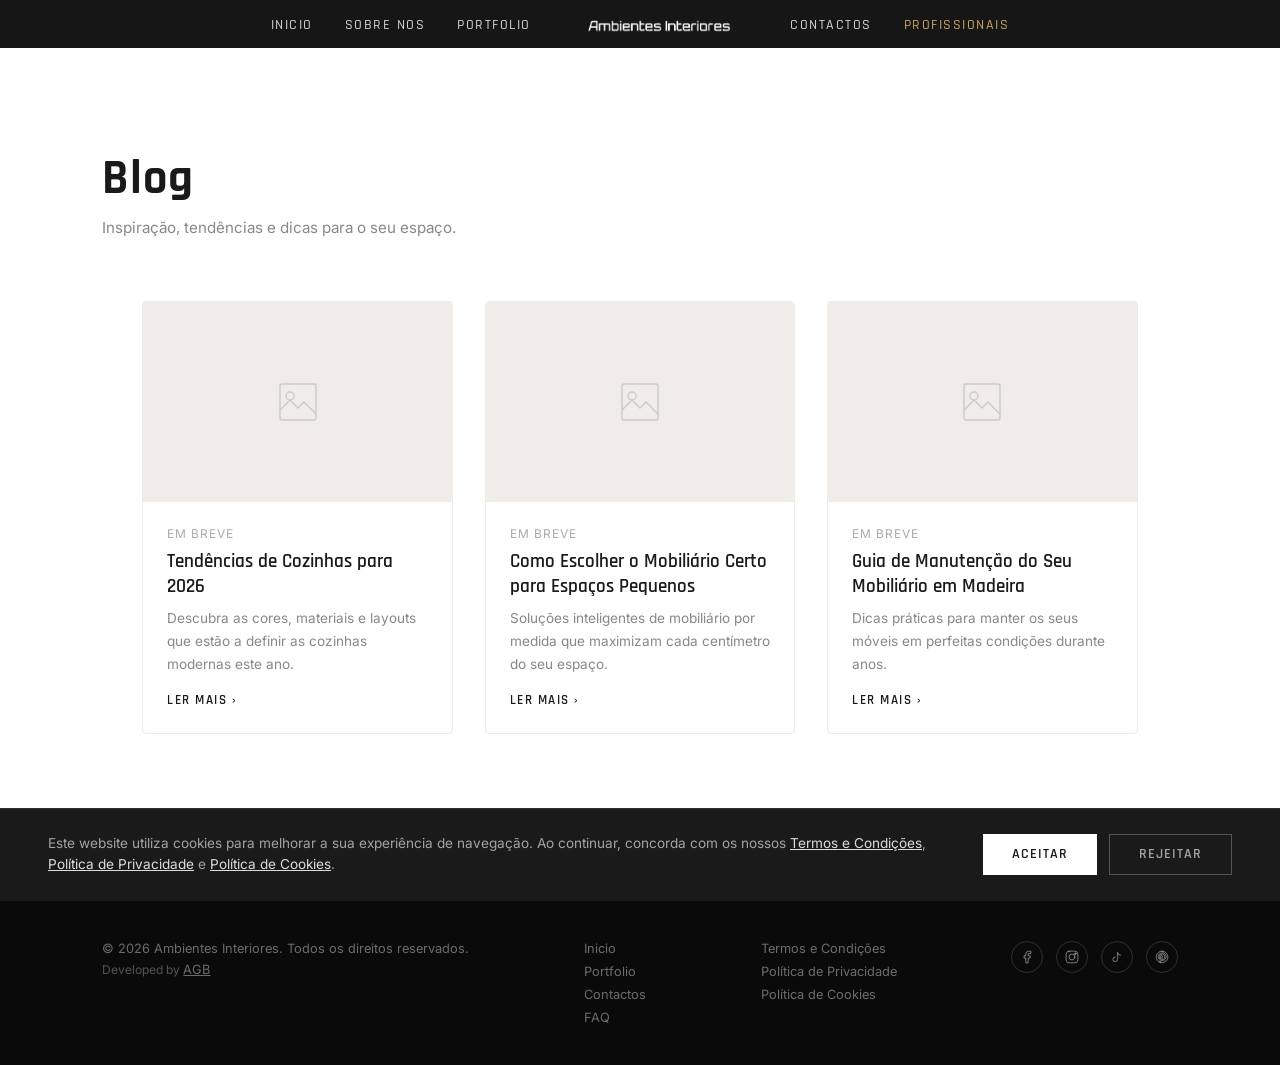
<file: blog.html>
<!DOCTYPE html>
<html lang="pt">
<head>
  <meta charset="UTF-8">
  <meta name="viewport" content="width=device-width, initial-scale=1.0">
  <title>Blog | Ambientes Interiores</title>
  <meta name="description" content="Blog da Ambientes Interiores - Dicas de decoração, tendências de design de interiores e inspiração para o seu espaço.">
  <link rel="preconnect" href="https://fonts.googleapis.com">
  <link rel="preconnect" href="https://fonts.gstatic.com" crossorigin>
  <link href="https://fonts.googleapis.com/css2?family=Inter:wght@300;400;500;600&family=Rajdhani:wght@400;500;600;700&display=swap" rel="stylesheet">
  <link rel="icon" type="image/png" href="Logo 1.png">
  <link rel="stylesheet" href="css/style.css?v=10">
</head>
<body>

  <!-- ===== HEADER ===== -->
  <header class="header scrolled" id="header">
    <nav class="nav">
      <ul class="nav__links" id="navMain">
        <li><a href="index.html" class="nav__link">Inicio</a></li>
        <li class="nav__dropdown">
          <a href="index.html#sobre" class="nav__link">Sobre Nos</a>
          <ul class="nav__dropdown-menu">
            <li><a href="sobre-ai.html" class="nav__dropdown-link">Ambientes Interiores</a></li>
            <li><a href="sobre-cunha.html" class="nav__dropdown-link">Cunha Mobiliário</a></li>
          </ul>
        </li>
        <li class="nav__dropdown">
          <a href="portfolio.html" class="nav__link">Portfolio</a>
          <ul class="nav__dropdown-menu">
            <li><a href="portfolio.html#cozinhas" class="nav__dropdown-link">Cozinhas</a></li>
            <li><a href="portfolio.html#quartos" class="nav__dropdown-link">Quartos</a></li>
            <li><a href="portfolio.html#salas" class="nav__dropdown-link">Salas</a></li>
            <li><a href="portfolio.html#mobiliario" class="nav__dropdown-link">Mobiliário</a></li>
            <li><a href="portfolio.html#comercial" class="nav__dropdown-link">Comercial</a></li>
          </ul>
        </li>
        <li class="nav__brand-item"><a href="index.html" class="nav__brand"><img src="logo2-clean.png" alt="Ambientes Interiores" class="nav__logo"></a></li>
        <li><a href="contactos.html" class="nav__link">Contactos</a></li>
        <li><a href="profissionais.html" class="nav__link nav__link--pro">Profissionais</a></li>
      </ul>
      <a href="index.html" class="nav__brand-mobile"><img src="logo2-clean.png" alt="Ambientes Interiores"></a>
      <div class="nav__hamburger" id="hamburger">
        <span></span>
        <span></span>
        <span></span>
      </div>
    </nav>
    <ul class="nav__links" id="mobileNav">
      <li><a href="index.html" class="nav__link">Inicio</a></li>
      <li><a href="sobre-ai.html" class="nav__link">Ambientes Interiores</a></li>
      <li><a href="sobre-cunha.html" class="nav__link">Cunha Mobiliário</a></li>
      <li><a href="portfolio.html" class="nav__link">Portfolio</a></li>
      <li><a href="contactos.html" class="nav__link">Contactos</a></li>
      <li><a href="profissionais.html" class="nav__link nav__link--pro">Profissionais</a></li>
    </ul>
  </header>

  <!-- ===== BLOG ===== -->
  <main class="blog-page">
    <div class="blog__header">
      <h1 class="blog__title">Blog</h1>
      <p class="blog__subtitle">Inspiração, tendências e dicas para o seu espaço.</p>
    </div>

    <div class="blog__grid">
      <div class="blog__card">
        <div class="blog__card-image">
          <svg viewBox="0 0 48 48"><rect x="6" y="6" width="36" height="36" rx="2"/><path d="M6 32l10-10 8 8 6-6 12 12"/><circle cx="16" cy="18" r="4"/></svg>
        </div>
        <div class="blog__card-body">
          <p class="blog__card-date">Em breve</p>
          <h2 class="blog__card-title">Tendências de Cozinhas para 2026</h2>
          <p class="blog__card-excerpt">Descubra as cores, materiais e layouts que estão a definir as cozinhas modernas este ano.</p>
          <span class="blog__card-link">Ler mais &#8250;</span>
        </div>
      </div>

      <div class="blog__card">
        <div class="blog__card-image">
          <svg viewBox="0 0 48 48"><rect x="6" y="6" width="36" height="36" rx="2"/><path d="M6 32l10-10 8 8 6-6 12 12"/><circle cx="16" cy="18" r="4"/></svg>
        </div>
        <div class="blog__card-body">
          <p class="blog__card-date">Em breve</p>
          <h2 class="blog__card-title">Como Escolher o Mobiliário Certo para Espaços Pequenos</h2>
          <p class="blog__card-excerpt">Soluções inteligentes de mobiliário por medida que maximizam cada centímetro do seu espaço.</p>
          <span class="blog__card-link">Ler mais &#8250;</span>
        </div>
      </div>

      <div class="blog__card">
        <div class="blog__card-image">
          <svg viewBox="0 0 48 48"><rect x="6" y="6" width="36" height="36" rx="2"/><path d="M6 32l10-10 8 8 6-6 12 12"/><circle cx="16" cy="18" r="4"/></svg>
        </div>
        <div class="blog__card-body">
          <p class="blog__card-date">Em breve</p>
          <h2 class="blog__card-title">Guia de Manutenção do Seu Mobiliário em Madeira</h2>
          <p class="blog__card-excerpt">Dicas práticas para manter os seus móveis em perfeitas condições durante anos.</p>
          <span class="blog__card-link">Ler mais &#8250;</span>
        </div>
      </div>
    </div>
  </main>

  <!-- ===== FOOTER ===== -->
  <footer class="footer">
    <div class="footer__top">
      <div class="footer__col">
        <p class="footer__copy">&copy; 2026 Ambientes Interiores. Todos os direitos reservados.</p>
        <p class="footer__dev">Developed by <a href="https://www.agbcorporate.pt" target="_blank" rel="noopener noreferrer" class="footer__link footer__link--agb">AGB</a></p>
      </div>
      <div class="footer__col">
        <div class="footer__links">
          <a href="index.html" class="footer__link">Inicio</a>
          <a href="portfolio.html" class="footer__link">Portfolio</a>
          <a href="contactos.html" class="footer__link">Contactos</a>
          <a href="faq.html" class="footer__link">FAQ</a>
        </div>
      </div>
      <div class="footer__col">
        <div class="footer__links">
          <a href="termos.html" class="footer__link">Termos e Condições</a>
          <a href="privacidade.html" class="footer__link">Política de Privacidade</a>
          <a href="cookies.html" class="footer__link">Política de Cookies</a>
        </div>
      </div>
      <div class="footer__col">
        <div class="footer__social">
          <a href="https://www.facebook.com/" target="_blank" rel="noopener noreferrer" class="footer__social-link" aria-label="Facebook">
            <svg viewBox="0 0 24 24"><path d="M18 2h-3a5 5 0 00-5 5v3H7v4h3v8h4v-8h3l1-4h-4V7a1 1 0 011-1h3z"/></svg>
          </a>
          <a href="https://www.instagram.com/" target="_blank" rel="noopener noreferrer" class="footer__social-link" aria-label="Instagram">
            <svg viewBox="0 0 24 24"><rect x="2" y="2" width="20" height="20" rx="5"/><circle cx="12" cy="12" r="5"/><circle cx="17.5" cy="6.5" r="1.5"/></svg>
          </a>
          <a href="https://www.tiktok.com/" target="_blank" rel="noopener noreferrer" class="footer__social-link" aria-label="TikTok">
            <svg viewBox="0 0 24 24"><path d="M9 12a4 4 0 104 4V4a5 5 0 005 5"/></svg>
          </a>
          <a href="https://www.pinterest.com/" target="_blank" rel="noopener noreferrer" class="footer__social-link" aria-label="Pinterest">
            <svg viewBox="0 0 24 24"><path d="M12 2C6.48 2 2 6.48 2 12c0 4.24 2.65 7.86 6.39 9.29-.09-.78-.17-1.98.04-2.83.19-.78 1.22-5.17 1.22-5.17s-.31-.63-.31-1.56c0-1.46.85-2.55 1.9-2.55.9 0 1.33.67 1.33 1.48 0 .9-.57 2.25-.87 3.5-.25 1.05.53 1.91 1.56 1.91 1.88 0 3.33-1.98 3.33-4.85 0-2.53-1.82-4.3-4.42-4.3-3.01 0-4.78 2.26-4.78 4.59 0 .91.35 1.88.79 2.41.09.11.1.2.07.31-.08.33-.26 1.05-.3 1.2-.05.19-.16.23-.36.14-1.34-.62-2.18-2.58-2.18-4.16 0-3.38 2.46-6.49 7.09-6.49 3.72 0 6.62 2.65 6.62 6.2 0 3.7-2.33 6.68-5.57 6.68-1.09 0-2.11-.56-2.46-1.23l-.67 2.55c-.24.93-.89 2.1-1.33 2.81.1.03.2.05.31.08C18.35 21.86 22 17.37 22 12c0-5.52-4.48-10-10-10z"/></svg>
          </a>
        </div>
      </div>
    </div>
  </footer>

  <!-- ===== WHATSAPP FLOATING BUTTON ===== -->
  <a href="https://wa.me/351224440774?text=Olá! Gostaria de saber mais sobre os vossos serviços." target="_blank" rel="noopener noreferrer" class="whatsapp-float" aria-label="Contactar por WhatsApp">
    <svg viewBox="0 0 32 32" xmlns="http://www.w3.org/2000/svg"><path d="M16.004 0h-.008C7.174 0 0 7.176 0 16.004c0 3.5 1.128 6.744 3.046 9.378L1.054 31.29l6.118-1.962a15.917 15.917 0 008.832 2.676C24.826 32 32 24.826 32 16.004S24.826 0 16.004 0zm9.53 22.61c-.396 1.116-2.328 2.076-3.222 2.172-.894.096-1.722.402-5.808-1.212-4.914-1.938-8.04-6.96-8.28-7.284-.24-.324-1.956-2.604-1.956-4.968s1.236-3.528 1.68-4.008c.444-.48.966-.6 1.284-.6.318 0 .636.006.912.018.294.012.684-.108 1.068.816.396.954 1.344 3.288 1.464 3.528.12.24.198.516.042.834-.156.318-.24.516-.468.792-.24.276-.498.618-.714.828-.24.24-.486.498-.21.978.276.48 1.236 2.04 2.652 3.3 1.824 1.626 3.36 2.13 3.84 2.37.48.24.756.198 1.032-.12.276-.318 1.188-1.386 1.506-1.86.318-.48.636-.396 1.068-.24.432.156 2.76 1.302 3.234 1.536.474.24.792.354.912.546.114.198.114 1.116-.282 2.232z" fill="#fff"/></svg>
  </a>

  <!-- ===== COOKIE POPUP ===== -->
  <div class="cookie-popup" id="cookiePopup">
    <div class="cookie-popup__content">
      <p class="cookie-popup__text">Este website utiliza cookies para melhorar a sua experiência de navegação. Ao continuar, concorda com os nossos <a href="termos.html" class="cookie-popup__link">Termos e Condições</a>, <a href="privacidade.html" class="cookie-popup__link">Política de Privacidade</a> e <a href="cookies.html" class="cookie-popup__link">Política de Cookies</a>.</p>
      <div class="cookie-popup__actions">
        <button class="cookie-popup__btn cookie-popup__btn--accept" id="cookieAccept">Aceitar</button>
        <button class="cookie-popup__btn cookie-popup__btn--reject" id="cookieReject">Rejeitar</button>
      </div>
    </div>
  </div>

  <script src="js/main.js"></script>
</body>
</html>
</file>
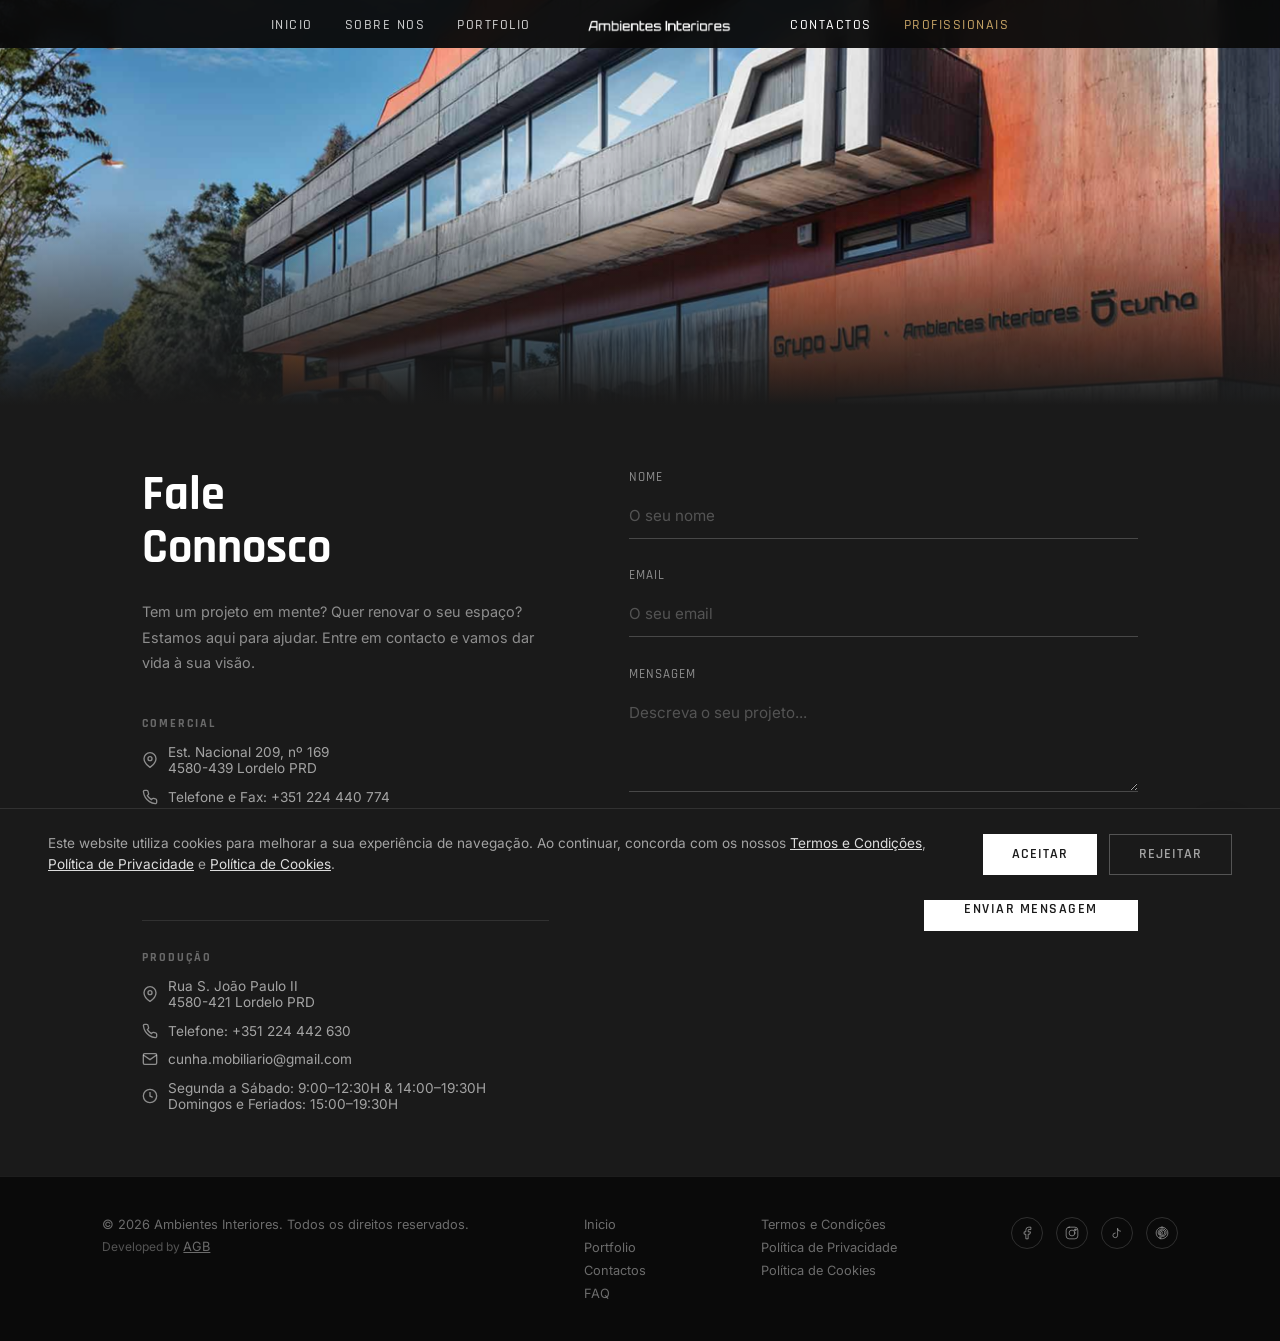
<file: contactos.html>
<!DOCTYPE html>
<html lang="pt">
<head>
  <meta charset="UTF-8">
  <meta name="viewport" content="width=device-width, initial-scale=1.0">
  <title>Contactos | Ambientes Interiores</title>
  <meta name="description" content="Entre em contacto com a Ambientes Interiores. Fale connosco sobre o seu projeto de mobiliário por medida.">
  <link rel="preconnect" href="https://fonts.googleapis.com">
  <link rel="preconnect" href="https://fonts.gstatic.com" crossorigin>
  <link href="https://fonts.googleapis.com/css2?family=Inter:wght@300;400;500;600&family=Rajdhani:wght@400;500;600;700&display=swap" rel="stylesheet">
  <link rel="icon" type="image/png" href="Logo 1.png">
  <link rel="stylesheet" href="css/style.css?v=10">
</head>
<body>

  <!-- ===== HEADER ===== -->
  <header class="header scrolled" id="header">
    <nav class="nav">
      <ul class="nav__links" id="navMain">
        <li><a href="index.html" class="nav__link">Inicio</a></li>
        <li class="nav__dropdown">
          <a href="index.html#sobre" class="nav__link">Sobre Nos</a>
          <ul class="nav__dropdown-menu">
            <li><a href="sobre-ai.html" class="nav__dropdown-link">Ambientes Interiores</a></li>
            <li><a href="sobre-cunha.html" class="nav__dropdown-link">Cunha Mobiliário</a></li>
          </ul>
        </li>
        <li class="nav__dropdown">
          <a href="portfolio.html" class="nav__link">Portfolio</a>
          <ul class="nav__dropdown-menu">
            <li><a href="portfolio.html#cozinhas" class="nav__dropdown-link">Cozinhas</a></li>
            <li><a href="portfolio.html#quartos" class="nav__dropdown-link">Quartos</a></li>
            <li><a href="portfolio.html#salas" class="nav__dropdown-link">Salas</a></li>
            <li><a href="portfolio.html#mobiliario" class="nav__dropdown-link">Mobiliário</a></li>
            <li><a href="portfolio.html#comercial" class="nav__dropdown-link">Comercial</a></li>
          </ul>
        </li>
        <li class="nav__brand-item"><a href="index.html" class="nav__brand"><img src="logo2-clean.png" alt="Ambientes Interiores" class="nav__logo"></a></li>
        <li><a href="contactos.html" class="nav__link active">Contactos</a></li>
        <li><a href="profissionais.html" class="nav__link nav__link--pro">Profissionais</a></li>
      </ul>
      <a href="index.html" class="nav__brand-mobile"><img src="logo2-clean.png" alt="Ambientes Interiores"></a>
      <div class="nav__hamburger" id="hamburger">
        <span></span>
        <span></span>
        <span></span>
      </div>
    </nav>
    <ul class="nav__links" id="mobileNav">
      <li><a href="index.html" class="nav__link">Inicio</a></li>
      <li><a href="sobre-ai.html" class="nav__link">Ambientes Interiores</a></li>
      <li><a href="sobre-cunha.html" class="nav__link">Cunha Mobiliário</a></li>
      <li><a href="portfolio.html" class="nav__link">Portfolio</a></li>
      <li><a href="contactos.html" class="nav__link active">Contactos</a></li>
      <li><a href="profissionais.html" class="nav__link nav__link--pro">Profissionais</a></li>
    </ul>
  </header>

  <!-- ===== CONTACTOS ===== -->
  <main class="contactos-page">
    <!-- Banner with edificio -->
    <div class="contactos__banner">
      <img src="edificio.png" alt="Edifício Ambientes Interiores">
      <div class="contactos__banner-overlay"></div>
    </div>

    <!-- Contact form section -->
    <div class="contactos__content">
      <div class="contactos__info fade-in-left">
        <h1 class="contactos__title">Fale<br>Connosco</h1>
        <p class="contactos__text">
          Tem um projeto em mente? Quer renovar o seu espaço? Estamos aqui para ajudar. Entre em contacto e vamos dar vida à sua visão.
        </p>
        <div class="contactos__details">

          <!-- Comercial -->
          <p class="contactos__group-label">Comercial</p>
          <div class="contactos__detail">
            <svg viewBox="0 0 24 24" xmlns="http://www.w3.org/2000/svg">
              <path d="M21 10c0 7-9 13-9 13s-9-6-9-13a9 9 0 0118 0z"/>
              <circle cx="12" cy="10" r="3"/>
            </svg>
            <span>Est. Nacional 209, nº 169<br>4580-439 Lordelo PRD</span>
          </div>
          <div class="contactos__detail">
            <svg viewBox="0 0 24 24" xmlns="http://www.w3.org/2000/svg">
              <path d="M22 16.92v3a2 2 0 01-2.18 2 19.79 19.79 0 01-8.63-3.07 19.5 19.5 0 01-6-6A19.79 19.79 0 012.12 4.18 2 2 0 014.11 2h3a2 2 0 012 1.72 12.84 12.84 0 00.7 2.81 2 2 0 01-.45 2.11L8.09 9.91a16 16 0 006 6l1.27-1.27a2 2 0 012.11-.45 12.84 12.84 0 002.81.7A2 2 0 0122 16.92z"/>
            </svg>
            <span>Telefone e Fax: +351 224 440 774</span>
          </div>
          <div class="contactos__detail">
            <svg viewBox="0 0 24 24" xmlns="http://www.w3.org/2000/svg">
              <path d="M4 4h16c1.1 0 2 .9 2 2v12c0 1.1-.9 2-2 2H4c-1.1 0-2-.9-2-2V6c0-1.1.9-2 2-2z"/>
              <polyline points="22,6 12,13 2,6"/>
            </svg>
            <span>comercial@ambientes-interiores.com</span>
          </div>
          <div class="contactos__detail">
            <svg viewBox="0 0 24 24" xmlns="http://www.w3.org/2000/svg">
              <circle cx="12" cy="12" r="10"/>
              <polyline points="12 6 12 12 16 14"/>
            </svg>
            <span>Segunda a Sábado: 9:00–12:30H &amp; 14:00–19:30H<br>
              Domingos e Feriados: 15:00–19:30H</span>
          </div>

          <!-- Produção -->
          <p class="contactos__group-label contactos__group-label--sep">Produção</p>
          <div class="contactos__detail">
            <svg viewBox="0 0 24 24" xmlns="http://www.w3.org/2000/svg">
              <path d="M21 10c0 7-9 13-9 13s-9-6-9-13a9 9 0 0118 0z"/>
              <circle cx="12" cy="10" r="3"/>
            </svg>
            <span>Rua S. João Paulo II<br>4580-421 Lordelo PRD</span>
          </div>
          <div class="contactos__detail">
            <svg viewBox="0 0 24 24" xmlns="http://www.w3.org/2000/svg">
              <path d="M22 16.92v3a2 2 0 01-2.18 2 19.79 19.79 0 01-8.63-3.07 19.5 19.5 0 01-6-6A19.79 19.79 0 012.12 4.18 2 2 0 014.11 2h3a2 2 0 012 1.72 12.84 12.84 0 00.7 2.81 2 2 0 01-.45 2.11L8.09 9.91a16 16 0 006 6l1.27-1.27a2 2 0 012.11-.45 12.84 12.84 0 002.81.7A2 2 0 0122 16.92z"/>
            </svg>
            <span>Telefone: +351 224 442 630</span>
          </div>
          <div class="contactos__detail">
            <svg viewBox="0 0 24 24" xmlns="http://www.w3.org/2000/svg">
              <path d="M4 4h16c1.1 0 2 .9 2 2v12c0 1.1-.9 2-2 2H4c-1.1 0-2-.9-2-2V6c0-1.1.9-2 2-2z"/>
              <polyline points="22,6 12,13 2,6"/>
            </svg>
            <span>cunha.mobiliario@gmail.com</span>
          </div>
          <div class="contactos__detail">
            <svg viewBox="0 0 24 24" xmlns="http://www.w3.org/2000/svg">
              <circle cx="12" cy="12" r="10"/>
              <polyline points="12 6 12 12 16 14"/>
            </svg>
            <span>Segunda a Sábado: 9:00–12:30H &amp; 14:00–19:30H<br>
              Domingos e Feriados: 15:00–19:30H</span>
          </div>

        </div>
      </div>

      <div class="contactos__form-wrapper fade-in-right">
        <form class="contactos__form" id="contactForm">
          <div class="contactos__form-group">
            <label for="nome">Nome</label>
            <input type="text" id="nome" name="nome" placeholder="O seu nome" required>
          </div>
          <div class="contactos__form-group">
            <label for="email">Email</label>
            <input type="email" id="email" name="email" placeholder="O seu email" required>
          </div>
          <div class="contactos__form-group">
            <label for="mensagem">Mensagem</label>
            <textarea id="mensagem" name="mensagem" placeholder="Descreva o seu projeto..." rows="4" required></textarea>
          </div>
          <div class="contactos__form-check">
            <input type="checkbox" id="termos" name="termos" required>
            <label for="termos">Li e aceito os <a href="termos.html" class="contactos__terms-link">termos e condições</a></label>
          </div>
          <button type="submit" class="contactos__submit">Enviar Mensagem</button>
        </form>
      </div>
    </div>
  </main>

  <!-- ===== FOOTER ===== -->
  <footer class="footer">
    <div class="footer__top">
      <div class="footer__col">
        <p class="footer__copy">&copy; 2026 Ambientes Interiores. Todos os direitos reservados.</p>
        <p class="footer__dev">Developed by <a href="https://www.agbcorporate.pt" target="_blank" rel="noopener noreferrer" class="footer__link footer__link--agb">AGB</a></p>
      </div>
      <div class="footer__col">
        <div class="footer__links">
          <a href="index.html" class="footer__link">Inicio</a>
          <a href="portfolio.html" class="footer__link">Portfolio</a>
          <a href="contactos.html" class="footer__link">Contactos</a>
          <a href="faq.html" class="footer__link">FAQ</a>
        </div>
      </div>
      <div class="footer__col">
        <div class="footer__links">
          <a href="termos.html" class="footer__link">Termos e Condições</a>
          <a href="privacidade.html" class="footer__link">Política de Privacidade</a>
          <a href="cookies.html" class="footer__link">Política de Cookies</a>
        </div>
      </div>
      <div class="footer__col">
        <div class="footer__social">
          <a href="https://www.facebook.com/" target="_blank" rel="noopener noreferrer" class="footer__social-link" aria-label="Facebook"><svg viewBox="0 0 24 24"><path d="M18 2h-3a5 5 0 00-5 5v3H7v4h3v8h4v-8h3l1-4h-4V7a1 1 0 011-1h3z"/></svg></a>
          <a href="https://www.instagram.com/" target="_blank" rel="noopener noreferrer" class="footer__social-link" aria-label="Instagram"><svg viewBox="0 0 24 24"><rect x="2" y="2" width="20" height="20" rx="5"/><circle cx="12" cy="12" r="5"/><circle cx="17.5" cy="6.5" r="1.5"/></svg></a>
          <a href="https://www.tiktok.com/" target="_blank" rel="noopener noreferrer" class="footer__social-link" aria-label="TikTok"><svg viewBox="0 0 24 24"><path d="M9 12a4 4 0 104 4V4a5 5 0 005 5"/></svg></a>
          <a href="https://www.pinterest.com/" target="_blank" rel="noopener noreferrer" class="footer__social-link" aria-label="Pinterest"><svg viewBox="0 0 24 24"><path d="M12 2C6.48 2 2 6.48 2 12c0 4.24 2.65 7.86 6.39 9.29-.09-.78-.17-1.98.04-2.83.19-.78 1.22-5.17 1.22-5.17s-.31-.63-.31-1.56c0-1.46.85-2.55 1.9-2.55.9 0 1.33.67 1.33 1.48 0 .9-.57 2.25-.87 3.5-.25 1.05.53 1.91 1.56 1.91 1.88 0 3.33-1.98 3.33-4.85 0-2.53-1.82-4.3-4.42-4.3-3.01 0-4.78 2.26-4.78 4.59 0 .91.35 1.88.79 2.41.09.11.1.2.07.31-.08.33-.26 1.05-.3 1.2-.05.19-.16.23-.36.14-1.34-.62-2.18-2.58-2.18-4.16 0-3.38 2.46-6.49 7.09-6.49 3.72 0 6.62 2.65 6.62 6.2 0 3.7-2.33 6.68-5.57 6.68-1.09 0-2.11-.56-2.46-1.23l-.67 2.55c-.24.93-.89 2.1-1.33 2.81.1.03.2.05.31.08C18.35 21.86 22 17.37 22 12c0-5.52-4.48-10-10-10z"/></svg></a>
        </div>
      </div>
    </div>
  </footer>

  <!-- ===== WHATSAPP FLOATING BUTTON ===== -->
  <a href="https://wa.me/351224440774?text=Olá! Gostaria de saber mais sobre os vossos serviços." target="_blank" rel="noopener noreferrer" class="whatsapp-float" aria-label="Contactar por WhatsApp">
    <svg viewBox="0 0 32 32" xmlns="http://www.w3.org/2000/svg"><path d="M16.004 0h-.008C7.174 0 0 7.176 0 16.004c0 3.5 1.128 6.744 3.046 9.378L1.054 31.29l6.118-1.962a15.917 15.917 0 008.832 2.676C24.826 32 32 24.826 32 16.004S24.826 0 16.004 0zm9.53 22.61c-.396 1.116-2.328 2.076-3.222 2.172-.894.096-1.722.402-5.808-1.212-4.914-1.938-8.04-6.96-8.28-7.284-.24-.324-1.956-2.604-1.956-4.968s1.236-3.528 1.68-4.008c.444-.48.966-.6 1.284-.6.318 0 .636.006.912.018.294.012.684-.108 1.068.816.396.954 1.344 3.288 1.464 3.528.12.24.198.516.042.834-.156.318-.24.516-.468.792-.24.276-.498.618-.714.828-.24.24-.486.498-.21.978.276.48 1.236 2.04 2.652 3.3 1.824 1.626 3.36 2.13 3.84 2.37.48.24.756.198 1.032-.12.276-.318 1.188-1.386 1.506-1.86.318-.48.636-.396 1.068-.24.432.156 2.76 1.302 3.234 1.536.474.24.792.354.912.546.114.198.114 1.116-.282 2.232z" fill="#fff"/></svg>
  </a>

  <!-- ===== COOKIE POPUP ===== -->
  <div class="cookie-popup" id="cookiePopup">
    <div class="cookie-popup__content">
      <p class="cookie-popup__text">Este website utiliza cookies para melhorar a sua experiência de navegação. Ao continuar, concorda com os nossos <a href="termos.html" class="cookie-popup__link">Termos e Condições</a>, <a href="privacidade.html" class="cookie-popup__link">Política de Privacidade</a> e <a href="cookies.html" class="cookie-popup__link">Política de Cookies</a>.</p>
      <div class="cookie-popup__actions">
        <button class="cookie-popup__btn cookie-popup__btn--accept" id="cookieAccept">Aceitar</button>
        <button class="cookie-popup__btn cookie-popup__btn--reject" id="cookieReject">Rejeitar</button>
      </div>
    </div>
  </div>

  <script src="js/main.js"></script>
</body>
</html>
</file>
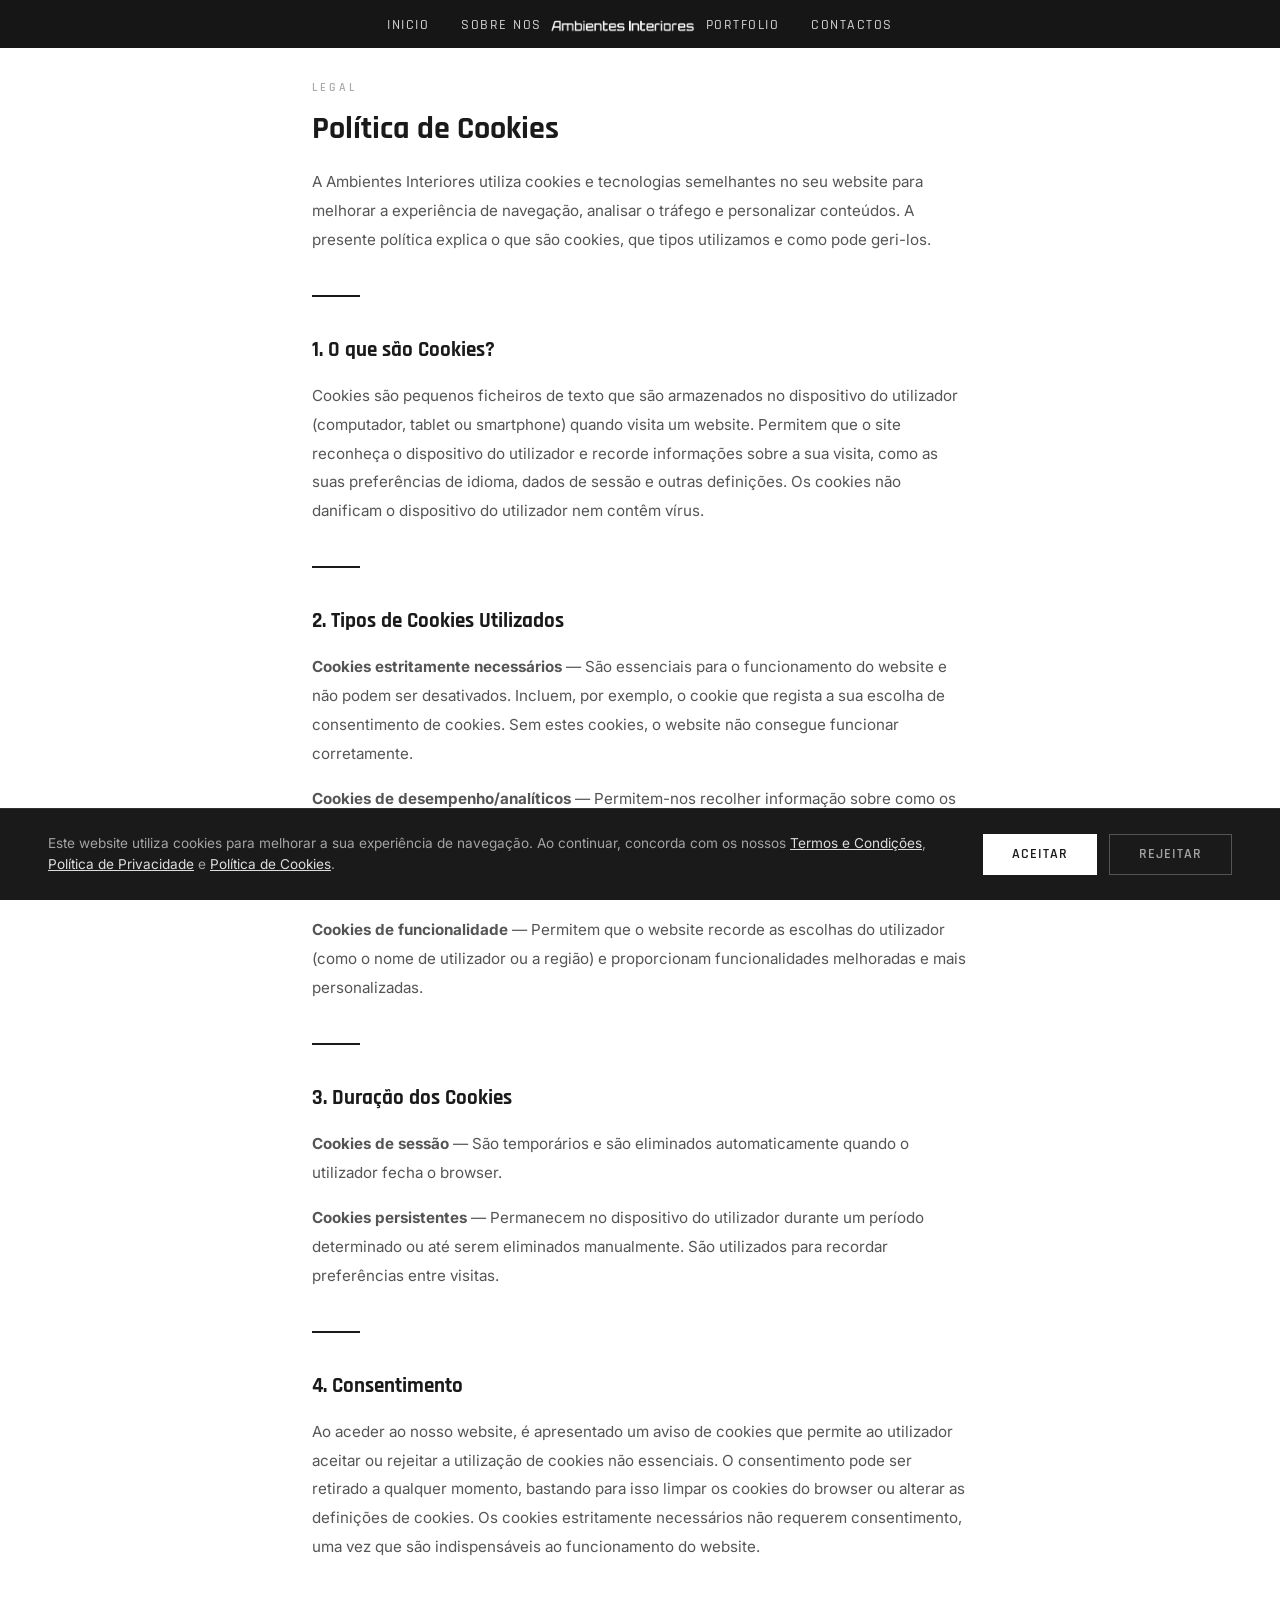
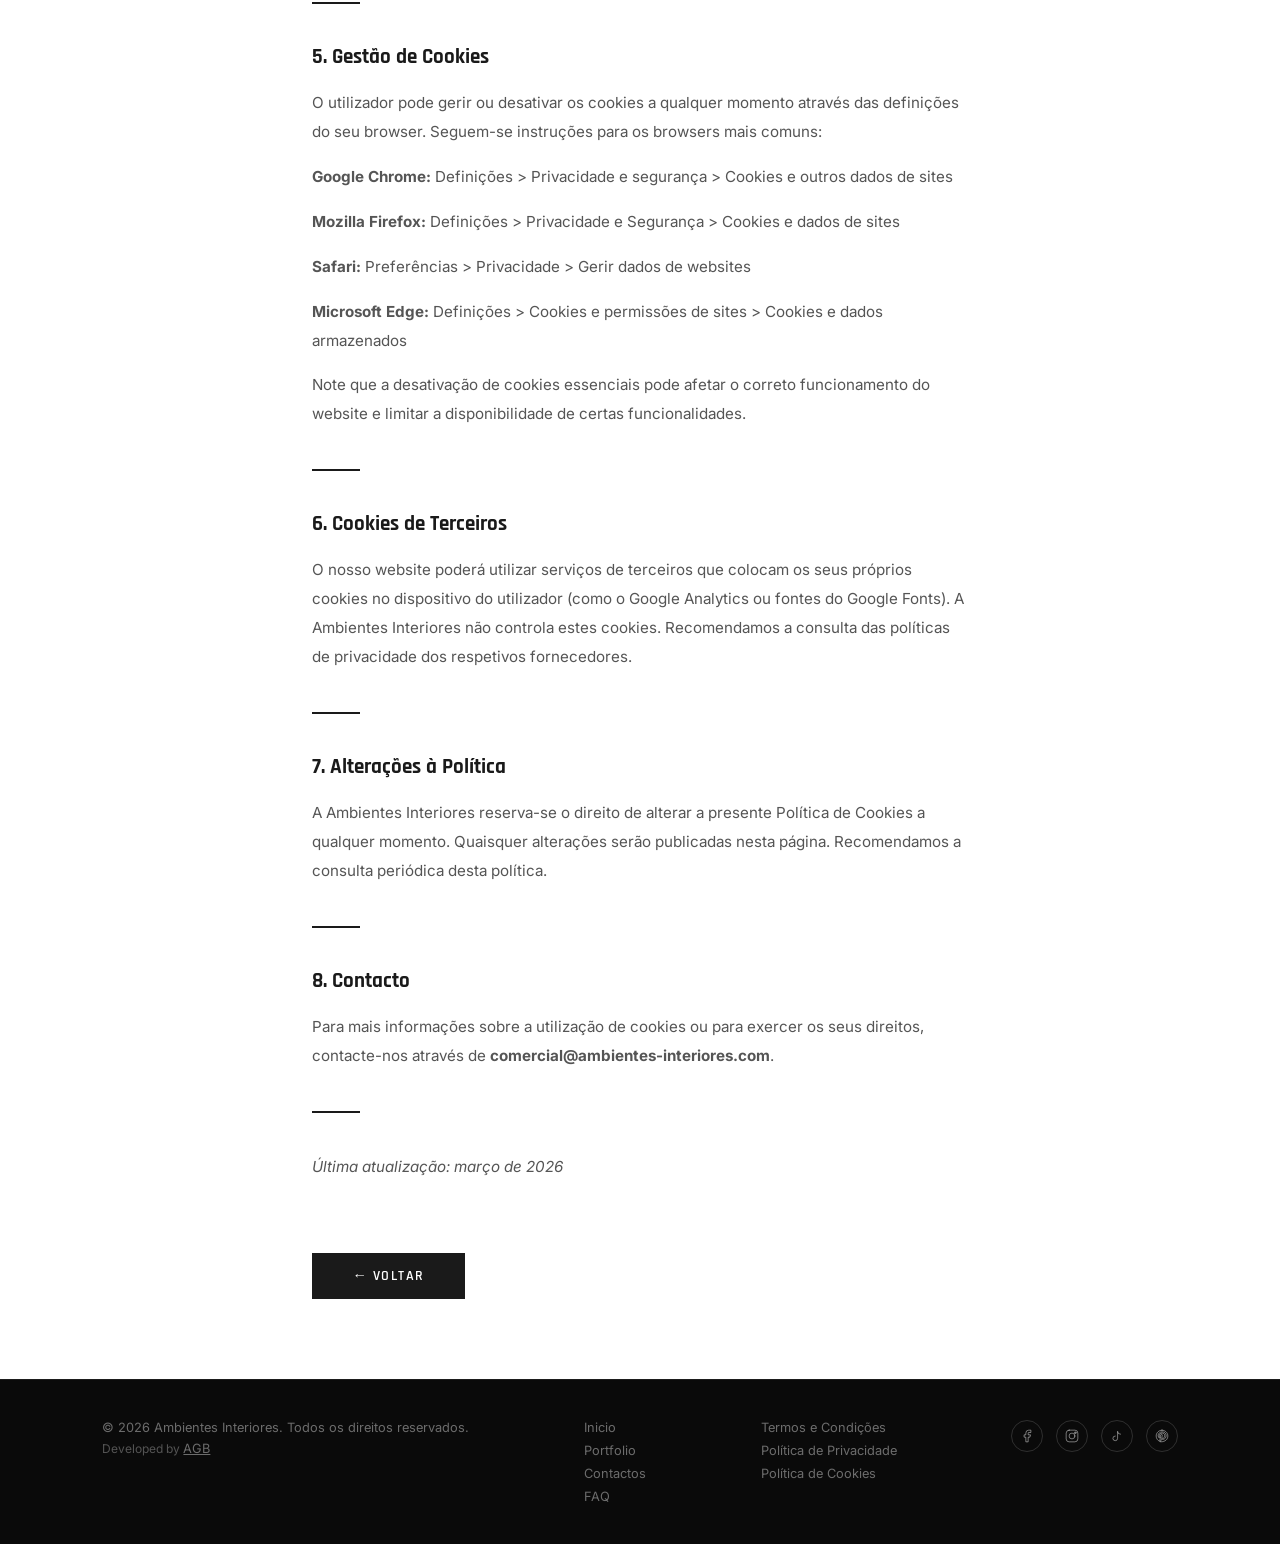
<file: cookies.html>
<!DOCTYPE html>
<html lang="pt">
<head>
  <meta charset="UTF-8">
  <meta name="viewport" content="width=device-width, initial-scale=1.0">
  <title>Política de Cookies | Ambientes Interiores</title>
  <link rel="preconnect" href="https://fonts.googleapis.com">
  <link rel="preconnect" href="https://fonts.gstatic.com" crossorigin>
  <link href="https://fonts.googleapis.com/css2?family=Inter:wght@300;400;500;600&family=Rajdhani:wght@400;500;600;700&display=swap" rel="stylesheet">
  <link rel="icon" type="image/png" href="Logo 1.png">
  <link rel="stylesheet" href="css/style.css?v=10">
</head>
<body>

  <header class="header scrolled" id="header">
    <nav class="nav">
      <ul class="nav__links" id="navLeft">
        <li><a href="index.html" class="nav__link">Inicio</a></li>
        <li class="nav__dropdown">
          <a href="index.html#sobre" class="nav__link">Sobre Nos</a>
          <ul class="nav__dropdown-menu">
            <li><a href="sobre-ai.html" class="nav__dropdown-link">Ambientes Interiores</a></li>
            <li><a href="sobre-cunha.html" class="nav__dropdown-link">Cunha Mobiliário</a></li>
          </ul>
        </li>
      </ul>
      <a href="index.html" class="nav__brand"><img src="logo2-clean.png" alt="Ambientes Interiores" class="nav__logo"></a>
      <ul class="nav__links" id="navRight">
        <li><a href="portfolio.html" class="nav__link">Portfolio</a></li>
        <li><a href="contactos.html" class="nav__link">Contactos</a></li>
      </ul>
      <div class="nav__hamburger" id="hamburger"><span></span><span></span><span></span></div>
    </nav>
    <ul class="nav__links" id="mobileNav">
      <li><a href="index.html" class="nav__link">Inicio</a></li>
      <li><a href="sobre-ai.html" class="nav__link">Ambientes Interiores</a></li>
      <li><a href="sobre-cunha.html" class="nav__link">Cunha Mobiliário</a></li>
      <li><a href="portfolio.html" class="nav__link">Portfolio</a></li>
      <li><a href="contactos.html" class="nav__link">Contactos</a></li>
    </ul>
  </header>

  <main class="sobre-page">
    <div class="sobre-content fade-in">
      <div class="sobre-content__section">
        <p class="sobre-content__label">Legal</p>
        <h1 class="sobre-content__title">Política de Cookies</h1>
        <p class="sobre-content__text">A Ambientes Interiores utiliza cookies e tecnologias semelhantes no seu website para melhorar a experiência de navegação, analisar o tráfego e personalizar conteúdos. A presente política explica o que são cookies, que tipos utilizamos e como pode geri-los.</p>
        <div class="sobre-content__divider"></div>
        <h2 class="sobre-content__title" style="font-size:1.3rem;">1. O que são Cookies?</h2>
        <p class="sobre-content__text">Cookies são pequenos ficheiros de texto que são armazenados no dispositivo do utilizador (computador, tablet ou smartphone) quando visita um website. Permitem que o site reconheça o dispositivo do utilizador e recorde informações sobre a sua visita, como as suas preferências de idioma, dados de sessão e outras definições. Os cookies não danificam o dispositivo do utilizador nem contêm vírus.</p>
        <div class="sobre-content__divider"></div>
        <h2 class="sobre-content__title" style="font-size:1.3rem;">2. Tipos de Cookies Utilizados</h2>
        <p class="sobre-content__text"><strong>Cookies estritamente necessários</strong> — São essenciais para o funcionamento do website e não podem ser desativados. Incluem, por exemplo, o cookie que regista a sua escolha de consentimento de cookies. Sem estes cookies, o website não consegue funcionar corretamente.</p>
        <p class="sobre-content__text"><strong>Cookies de desempenho/analíticos</strong> — Permitem-nos recolher informação sobre como os visitantes utilizam o website, como as páginas mais visitadas e eventuais mensagens de erro. Estes cookies recolhem informação de forma agregada e anónima, sendo utilizados exclusivamente para melhorar o funcionamento do website.</p>
        <p class="sobre-content__text"><strong>Cookies de funcionalidade</strong> — Permitem que o website recorde as escolhas do utilizador (como o nome de utilizador ou a região) e proporcionam funcionalidades melhoradas e mais personalizadas.</p>
        <div class="sobre-content__divider"></div>
        <h2 class="sobre-content__title" style="font-size:1.3rem;">3. Duração dos Cookies</h2>
        <p class="sobre-content__text"><strong>Cookies de sessão</strong> — São temporários e são eliminados automaticamente quando o utilizador fecha o browser.</p>
        <p class="sobre-content__text"><strong>Cookies persistentes</strong> — Permanecem no dispositivo do utilizador durante um período determinado ou até serem eliminados manualmente. São utilizados para recordar preferências entre visitas.</p>
        <div class="sobre-content__divider"></div>
        <h2 class="sobre-content__title" style="font-size:1.3rem;">4. Consentimento</h2>
        <p class="sobre-content__text">Ao aceder ao nosso website, é apresentado um aviso de cookies que permite ao utilizador aceitar ou rejeitar a utilização de cookies não essenciais. O consentimento pode ser retirado a qualquer momento, bastando para isso limpar os cookies do browser ou alterar as definições de cookies. Os cookies estritamente necessários não requerem consentimento, uma vez que são indispensáveis ao funcionamento do website.</p>
        <div class="sobre-content__divider"></div>
        <h2 class="sobre-content__title" style="font-size:1.3rem;">5. Gestão de Cookies</h2>
        <p class="sobre-content__text">O utilizador pode gerir ou desativar os cookies a qualquer momento através das definições do seu browser. Seguem-se instruções para os browsers mais comuns:</p>
        <p class="sobre-content__text"><strong>Google Chrome:</strong> Definições > Privacidade e segurança > Cookies e outros dados de sites</p>
        <p class="sobre-content__text"><strong>Mozilla Firefox:</strong> Definições > Privacidade e Segurança > Cookies e dados de sites</p>
        <p class="sobre-content__text"><strong>Safari:</strong> Preferências > Privacidade > Gerir dados de websites</p>
        <p class="sobre-content__text"><strong>Microsoft Edge:</strong> Definições > Cookies e permissões de sites > Cookies e dados armazenados</p>
        <p class="sobre-content__text">Note que a desativação de cookies essenciais pode afetar o correto funcionamento do website e limitar a disponibilidade de certas funcionalidades.</p>
        <div class="sobre-content__divider"></div>
        <h2 class="sobre-content__title" style="font-size:1.3rem;">6. Cookies de Terceiros</h2>
        <p class="sobre-content__text">O nosso website poderá utilizar serviços de terceiros que colocam os seus próprios cookies no dispositivo do utilizador (como o Google Analytics ou fontes do Google Fonts). A Ambientes Interiores não controla estes cookies. Recomendamos a consulta das políticas de privacidade dos respetivos fornecedores.</p>
        <div class="sobre-content__divider"></div>
        <h2 class="sobre-content__title" style="font-size:1.3rem;">7. Alterações à Política</h2>
        <p class="sobre-content__text">A Ambientes Interiores reserva-se o direito de alterar a presente Política de Cookies a qualquer momento. Quaisquer alterações serão publicadas nesta página. Recomendamos a consulta periódica desta política.</p>
        <div class="sobre-content__divider"></div>
        <h2 class="sobre-content__title" style="font-size:1.3rem;">8. Contacto</h2>
        <p class="sobre-content__text">Para mais informações sobre a utilização de cookies ou para exercer os seus direitos, contacte-nos através de <strong>comercial@ambientes-interiores.com</strong>.</p>
        <div class="sobre-content__divider"></div>
        <p class="sobre-content__text"><em>Última atualização: março de 2026</em></p>
      </div>
      <a href="index.html" class="sobre-back">&larr; Voltar</a>
    </div>
  </main>

  <footer class="footer">
    <div class="footer__top">
      <div class="footer__col">
        <p class="footer__copy">&copy; 2026 Ambientes Interiores. Todos os direitos reservados.</p>
        <p class="footer__dev">Developed by <a href="https://www.agbcorporate.pt" target="_blank" rel="noopener noreferrer" class="footer__link footer__link--agb">AGB</a></p>
      </div>
      <div class="footer__col">
        <div class="footer__links">
          <a href="index.html" class="footer__link">Inicio</a>
          <a href="portfolio.html" class="footer__link">Portfolio</a>
          <a href="contactos.html" class="footer__link">Contactos</a>
          <a href="faq.html" class="footer__link">FAQ</a>
        </div>
      </div>
      <div class="footer__col">
        <div class="footer__links">
          <a href="termos.html" class="footer__link">Termos e Condições</a>
          <a href="privacidade.html" class="footer__link">Política de Privacidade</a>
          <a href="cookies.html" class="footer__link">Política de Cookies</a>
        </div>
      </div>
      <div class="footer__col">
        <div class="footer__social">
          <a href="https://www.facebook.com/" target="_blank" rel="noopener noreferrer" class="footer__social-link" aria-label="Facebook"><svg viewBox="0 0 24 24"><path d="M18 2h-3a5 5 0 00-5 5v3H7v4h3v8h4v-8h3l1-4h-4V7a1 1 0 011-1h3z"/></svg></a>
          <a href="https://www.instagram.com/" target="_blank" rel="noopener noreferrer" class="footer__social-link" aria-label="Instagram"><svg viewBox="0 0 24 24"><rect x="2" y="2" width="20" height="20" rx="5"/><circle cx="12" cy="12" r="5"/><circle cx="17.5" cy="6.5" r="1.5"/></svg></a>
          <a href="https://www.tiktok.com/" target="_blank" rel="noopener noreferrer" class="footer__social-link" aria-label="TikTok"><svg viewBox="0 0 24 24"><path d="M9 12a4 4 0 104 4V4a5 5 0 005 5"/></svg></a>
          <a href="https://www.pinterest.com/" target="_blank" rel="noopener noreferrer" class="footer__social-link" aria-label="Pinterest"><svg viewBox="0 0 24 24"><path d="M12 2C6.48 2 2 6.48 2 12c0 4.24 2.65 7.86 6.39 9.29-.09-.78-.17-1.98.04-2.83.19-.78 1.22-5.17 1.22-5.17s-.31-.63-.31-1.56c0-1.46.85-2.55 1.9-2.55.9 0 1.33.67 1.33 1.48 0 .9-.57 2.25-.87 3.5-.25 1.05.53 1.91 1.56 1.91 1.88 0 3.33-1.98 3.33-4.85 0-2.53-1.82-4.3-4.42-4.3-3.01 0-4.78 2.26-4.78 4.59 0 .91.35 1.88.79 2.41.09.11.1.2.07.31-.08.33-.26 1.05-.3 1.2-.05.19-.16.23-.36.14-1.34-.62-2.18-2.58-2.18-4.16 0-3.38 2.46-6.49 7.09-6.49 3.72 0 6.62 2.65 6.62 6.2 0 3.7-2.33 6.68-5.57 6.68-1.09 0-2.11-.56-2.46-1.23l-.67 2.55c-.24.93-.89 2.1-1.33 2.81.1.03.2.05.31.08C18.35 21.86 22 17.37 22 12c0-5.52-4.48-10-10-10z"/></svg></a>
        </div>
      </div>
    </div>
  </footer>

  <!-- ===== WHATSAPP FLOATING BUTTON ===== -->
  <a href="https://wa.me/351224440774?text=Olá! Gostaria de saber mais sobre os vossos serviços." target="_blank" rel="noopener noreferrer" class="whatsapp-float" aria-label="Contactar por WhatsApp">
    <svg viewBox="0 0 32 32" xmlns="http://www.w3.org/2000/svg"><path d="M16.004 0h-.008C7.174 0 0 7.176 0 16.004c0 3.5 1.128 6.744 3.046 9.378L1.054 31.29l6.118-1.962a15.917 15.917 0 008.832 2.676C24.826 32 32 24.826 32 16.004S24.826 0 16.004 0zm9.53 22.61c-.396 1.116-2.328 2.076-3.222 2.172-.894.096-1.722.402-5.808-1.212-4.914-1.938-8.04-6.96-8.28-7.284-.24-.324-1.956-2.604-1.956-4.968s1.236-3.528 1.68-4.008c.444-.48.966-.6 1.284-.6.318 0 .636.006.912.018.294.012.684-.108 1.068.816.396.954 1.344 3.288 1.464 3.528.12.24.198.516.042.834-.156.318-.24.516-.468.792-.24.276-.498.618-.714.828-.24.24-.486.498-.21.978.276.48 1.236 2.04 2.652 3.3 1.824 1.626 3.36 2.13 3.84 2.37.48.24.756.198 1.032-.12.276-.318 1.188-1.386 1.506-1.86.318-.48.636-.396 1.068-.24.432.156 2.76 1.302 3.234 1.536.474.24.792.354.912.546.114.198.114 1.116-.282 2.232z" fill="#fff"/></svg>
  </a>

  <!-- ===== COOKIE POPUP ===== -->
  <div class="cookie-popup" id="cookiePopup">
    <div class="cookie-popup__content">
      <p class="cookie-popup__text">Este website utiliza cookies para melhorar a sua experiência de navegação. Ao continuar, concorda com os nossos <a href="termos.html" class="cookie-popup__link">Termos e Condições</a>, <a href="privacidade.html" class="cookie-popup__link">Política de Privacidade</a> e <a href="cookies.html" class="cookie-popup__link">Política de Cookies</a>.</p>
      <div class="cookie-popup__actions">
        <button class="cookie-popup__btn cookie-popup__btn--accept" id="cookieAccept">Aceitar</button>
        <button class="cookie-popup__btn cookie-popup__btn--reject" id="cookieReject">Rejeitar</button>
      </div>
    </div>
  </div>

  <script src="js/main.js"></script>
</body>
</html>
</file>
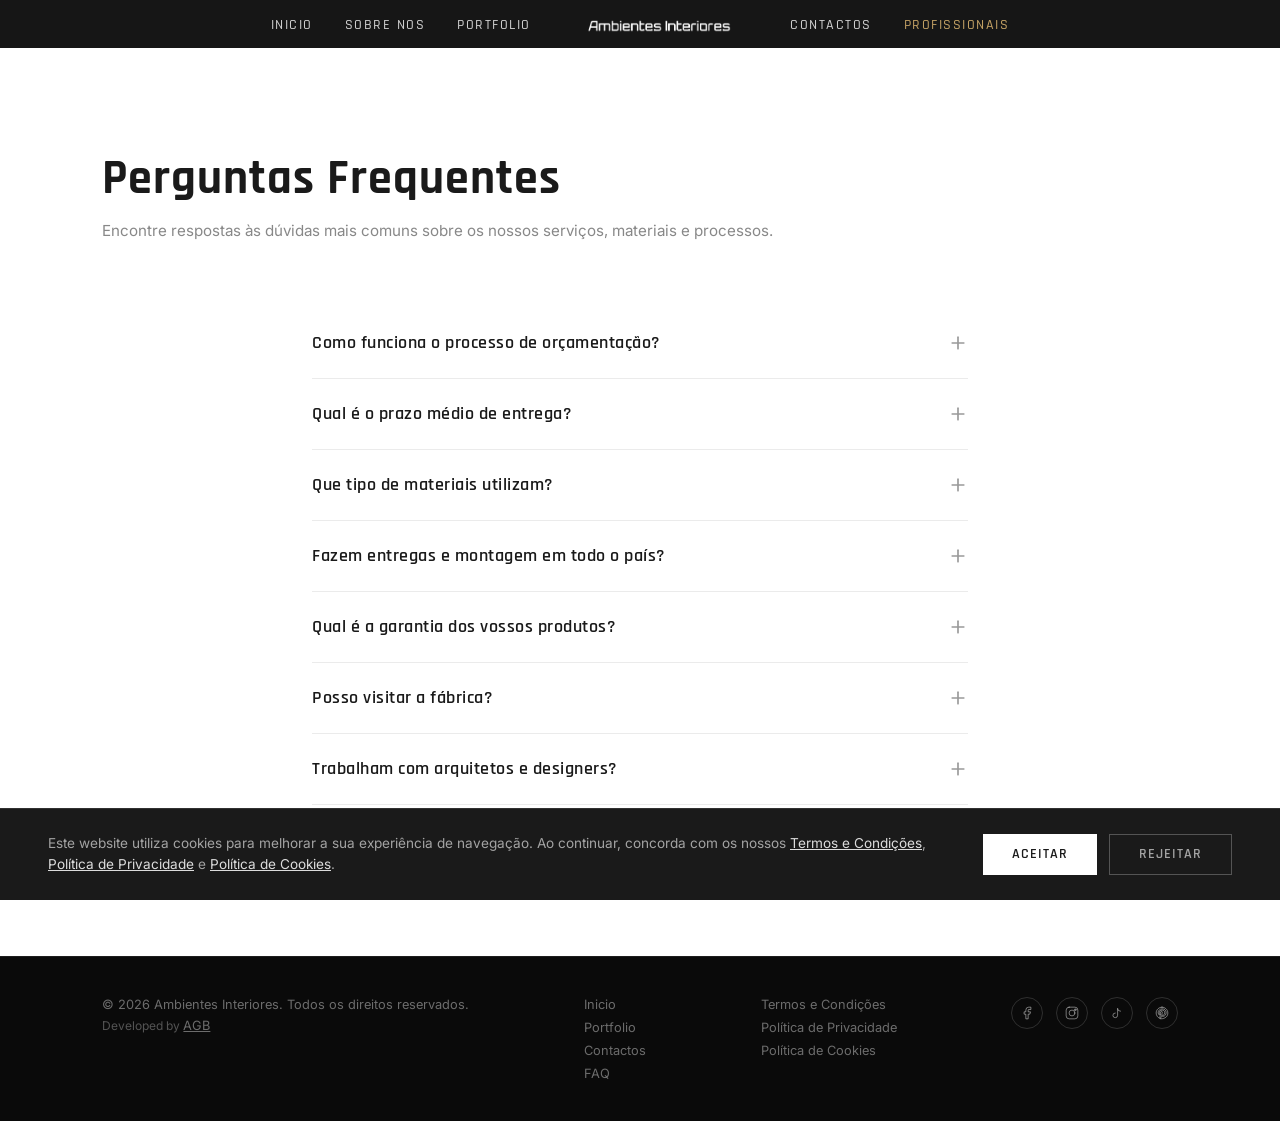
<file: faq.html>
<!DOCTYPE html>
<html lang="pt">
<head>
  <meta charset="UTF-8">
  <meta name="viewport" content="width=device-width, initial-scale=1.0">
  <title>FAQ | Ambientes Interiores</title>
  <meta name="description" content="Perguntas Frequentes sobre mobiliário por medida, prazos, materiais e serviços da Ambientes Interiores.">
  <link rel="preconnect" href="https://fonts.googleapis.com">
  <link rel="preconnect" href="https://fonts.gstatic.com" crossorigin>
  <link href="https://fonts.googleapis.com/css2?family=Inter:wght@300;400;500;600&family=Rajdhani:wght@400;500;600;700&display=swap" rel="stylesheet">
  <link rel="icon" type="image/png" href="Logo 1.png">
  <link rel="stylesheet" href="css/style.css?v=10">
</head>
<body>

  <!-- ===== HEADER ===== -->
  <header class="header scrolled" id="header">
    <nav class="nav">
      <ul class="nav__links" id="navMain">
        <li><a href="index.html" class="nav__link">Inicio</a></li>
        <li class="nav__dropdown">
          <a href="index.html#sobre" class="nav__link">Sobre Nos</a>
          <ul class="nav__dropdown-menu">
            <li><a href="sobre-ai.html" class="nav__dropdown-link">Ambientes Interiores</a></li>
            <li><a href="sobre-cunha.html" class="nav__dropdown-link">Cunha Mobiliário</a></li>
          </ul>
        </li>
        <li class="nav__dropdown">
          <a href="portfolio.html" class="nav__link">Portfolio</a>
          <ul class="nav__dropdown-menu">
            <li><a href="portfolio.html#cozinhas" class="nav__dropdown-link">Cozinhas</a></li>
            <li><a href="portfolio.html#quartos" class="nav__dropdown-link">Quartos</a></li>
            <li><a href="portfolio.html#salas" class="nav__dropdown-link">Salas</a></li>
            <li><a href="portfolio.html#mobiliario" class="nav__dropdown-link">Mobiliário</a></li>
            <li><a href="portfolio.html#comercial" class="nav__dropdown-link">Comercial</a></li>
          </ul>
        </li>
        <li class="nav__brand-item"><a href="index.html" class="nav__brand"><img src="logo2-clean.png" alt="Ambientes Interiores" class="nav__logo"></a></li>
        <li><a href="contactos.html" class="nav__link">Contactos</a></li>
        <li><a href="profissionais.html" class="nav__link nav__link--pro">Profissionais</a></li>
      </ul>
      <a href="index.html" class="nav__brand-mobile"><img src="logo2-clean.png" alt="Ambientes Interiores"></a>
      <div class="nav__hamburger" id="hamburger">
        <span></span>
        <span></span>
        <span></span>
      </div>
    </nav>
    <ul class="nav__links" id="mobileNav">
      <li><a href="index.html" class="nav__link">Inicio</a></li>
      <li><a href="sobre-ai.html" class="nav__link">Ambientes Interiores</a></li>
      <li><a href="sobre-cunha.html" class="nav__link">Cunha Mobiliário</a></li>
      <li><a href="portfolio.html" class="nav__link">Portfolio</a></li>
      <li><a href="contactos.html" class="nav__link">Contactos</a></li>
      <li><a href="profissionais.html" class="nav__link nav__link--pro">Profissionais</a></li>
    </ul>
  </header>

  <!-- ===== FAQ ===== -->
  <main class="faq-page">
    <div class="faq__header">
      <h1 class="faq__title">Perguntas Frequentes</h1>
      <p class="faq__subtitle">Encontre respostas às dúvidas mais comuns sobre os nossos serviços, materiais e processos.</p>
    </div>

    <div class="faq__list">
      <div class="faq__item">
        <button class="faq__question">
          Como funciona o processo de orçamentação?
          <span class="faq__question-icon"><svg viewBox="0 0 24 24"><line x1="12" y1="5" x2="12" y2="19"/><line x1="5" y1="12" x2="19" y2="12"/></svg></span>
        </button>
        <div class="faq__answer">
          <p class="faq__answer-text">O processo começa com uma consulta inicial, onde analisamos as suas necessidades e o espaço disponível. Após esta reunião, elaboramos um projeto detalhado com visualização 3D e apresentamos o orçamento correspondente. Este serviço de consulta e orçamentação é gratuito e sem compromisso.</p>
        </div>
      </div>

      <div class="faq__item">
        <button class="faq__question">
          Qual é o prazo médio de entrega?
          <span class="faq__question-icon"><svg viewBox="0 0 24 24"><line x1="12" y1="5" x2="12" y2="19"/><line x1="5" y1="12" x2="19" y2="12"/></svg></span>
        </button>
        <div class="faq__answer">
          <p class="faq__answer-text">O prazo de entrega varia consoante a complexidade do projeto. Em média, desde a aprovação do projeto até à entrega e montagem, o processo demora entre 4 a 8 semanas. Projetos mais complexos podem necessitar de mais tempo. Comunicamos sempre o prazo estimado antes de iniciar a produção.</p>
        </div>
      </div>

      <div class="faq__item">
        <button class="faq__question">
          Que tipo de materiais utilizam?
          <span class="faq__question-icon"><svg viewBox="0 0 24 24"><line x1="12" y1="5" x2="12" y2="19"/><line x1="5" y1="12" x2="19" y2="12"/></svg></span>
        </button>
        <div class="faq__answer">
          <p class="faq__answer-text">Trabalhamos com uma vasta gama de materiais de qualidade superior: madeiras nobres (carvalho, nogueira, faia), melaminas, lacados em qualquer cor RAL, pedras naturais e compostas, vidro, e ferragens de marcas reconhecidas. Todos os materiais podem ser vistos e tocados no nosso showroom.</p>
        </div>
      </div>

      <div class="faq__item">
        <button class="faq__question">
          Fazem entregas e montagem em todo o país?
          <span class="faq__question-icon"><svg viewBox="0 0 24 24"><line x1="12" y1="5" x2="12" y2="19"/><line x1="5" y1="12" x2="19" y2="12"/></svg></span>
        </button>
        <div class="faq__answer">
          <p class="faq__answer-text">Sim, fazemos entrega e montagem em todo o território continental português. O serviço de montagem está incluído no orçamento e é realizado pela nossa equipa especializada, garantindo que cada peça é instalada com perfeição.</p>
        </div>
      </div>

      <div class="faq__item">
        <button class="faq__question">
          Qual é a garantia dos vossos produtos?
          <span class="faq__question-icon"><svg viewBox="0 0 24 24"><line x1="12" y1="5" x2="12" y2="19"/><line x1="5" y1="12" x2="19" y2="12"/></svg></span>
        </button>
        <div class="faq__answer">
          <p class="faq__answer-text">Todos os nossos produtos têm uma garantia mínima de 2 anos, conforme a legislação em vigor. No entanto, a qualidade dos materiais e da produção na nossa fábrica assegura uma durabilidade que vai muito além do período de garantia.</p>
        </div>
      </div>

      <div class="faq__item">
        <button class="faq__question">
          Posso visitar a fábrica?
          <span class="faq__question-icon"><svg viewBox="0 0 24 24"><line x1="12" y1="5" x2="12" y2="19"/><line x1="5" y1="12" x2="19" y2="12"/></svg></span>
        </button>
        <div class="faq__answer">
          <p class="faq__answer-text">Sim! Encorajamos os nossos clientes a visitarem tanto o showroom da Ambientes Interiores como a fábrica Cunha Mobiliário. É uma ótima forma de conhecer os materiais, ver o processo de produção e ganhar confiança na qualidade do trabalho. Basta agendar uma visita através dos nossos contactos.</p>
        </div>
      </div>

      <div class="faq__item">
        <button class="faq__question">
          Trabalham com arquitetos e designers?
          <span class="faq__question-icon"><svg viewBox="0 0 24 24"><line x1="12" y1="5" x2="12" y2="19"/><line x1="5" y1="12" x2="19" y2="12"/></svg></span>
        </button>
        <div class="faq__answer">
          <p class="faq__answer-text">Sim, temos uma área dedicada a profissionais do setor — arquitetos, designers de interiores e construtores. Oferecemos condições especiais, apoio técnico e colaboração próxima em cada projeto. Visite a nossa página de Profissionais para saber mais.</p>
        </div>
      </div>

      <div class="faq__item">
        <button class="faq__question">
          Como cuidar e manter o mobiliário?
          <span class="faq__question-icon"><svg viewBox="0 0 24 24"><line x1="12" y1="5" x2="12" y2="19"/><line x1="5" y1="12" x2="19" y2="12"/></svg></span>
        </button>
        <div class="faq__answer">
          <p class="faq__answer-text">Recomendamos a limpeza regular com um pano suave e húmido, evitando produtos abrasivos. Para superfícies lacadas, utilize produtos específicos para móveis. Para madeiras naturais, aplicar pontualmente óleo ou cera apropriada ajuda a manter o brilho e a proteção. Fornecemos um guia de manutenção com cada entrega.</p>
        </div>
      </div>
    </div>
  </main>

  <!-- ===== FOOTER ===== -->
  <footer class="footer">
    <div class="footer__top">
      <div class="footer__col">
        <p class="footer__copy">&copy; 2026 Ambientes Interiores. Todos os direitos reservados.</p>
        <p class="footer__dev">Developed by <a href="https://www.agbcorporate.pt" target="_blank" rel="noopener noreferrer" class="footer__link footer__link--agb">AGB</a></p>
      </div>
      <div class="footer__col">
        <div class="footer__links">
          <a href="index.html" class="footer__link">Inicio</a>
          <a href="portfolio.html" class="footer__link">Portfolio</a>
          <a href="contactos.html" class="footer__link">Contactos</a>
          <a href="faq.html" class="footer__link">FAQ</a>
        </div>
      </div>
      <div class="footer__col">
        <div class="footer__links">
          <a href="termos.html" class="footer__link">Termos e Condições</a>
          <a href="privacidade.html" class="footer__link">Política de Privacidade</a>
          <a href="cookies.html" class="footer__link">Política de Cookies</a>
        </div>
      </div>
      <div class="footer__col">
        <div class="footer__social">
          <a href="https://www.facebook.com/" target="_blank" rel="noopener noreferrer" class="footer__social-link" aria-label="Facebook">
            <svg viewBox="0 0 24 24"><path d="M18 2h-3a5 5 0 00-5 5v3H7v4h3v8h4v-8h3l1-4h-4V7a1 1 0 011-1h3z"/></svg>
          </a>
          <a href="https://www.instagram.com/" target="_blank" rel="noopener noreferrer" class="footer__social-link" aria-label="Instagram">
            <svg viewBox="0 0 24 24"><rect x="2" y="2" width="20" height="20" rx="5"/><circle cx="12" cy="12" r="5"/><circle cx="17.5" cy="6.5" r="1.5"/></svg>
          </a>
          <a href="https://www.tiktok.com/" target="_blank" rel="noopener noreferrer" class="footer__social-link" aria-label="TikTok">
            <svg viewBox="0 0 24 24"><path d="M9 12a4 4 0 104 4V4a5 5 0 005 5"/></svg>
          </a>
          <a href="https://www.pinterest.com/" target="_blank" rel="noopener noreferrer" class="footer__social-link" aria-label="Pinterest">
            <svg viewBox="0 0 24 24"><path d="M12 2C6.48 2 2 6.48 2 12c0 4.24 2.65 7.86 6.39 9.29-.09-.78-.17-1.98.04-2.83.19-.78 1.22-5.17 1.22-5.17s-.31-.63-.31-1.56c0-1.46.85-2.55 1.9-2.55.9 0 1.33.67 1.33 1.48 0 .9-.57 2.25-.87 3.5-.25 1.05.53 1.91 1.56 1.91 1.88 0 3.33-1.98 3.33-4.85 0-2.53-1.82-4.3-4.42-4.3-3.01 0-4.78 2.26-4.78 4.59 0 .91.35 1.88.79 2.41.09.11.1.2.07.31-.08.33-.26 1.05-.3 1.2-.05.19-.16.23-.36.14-1.34-.62-2.18-2.58-2.18-4.16 0-3.38 2.46-6.49 7.09-6.49 3.72 0 6.62 2.65 6.62 6.2 0 3.7-2.33 6.68-5.57 6.68-1.09 0-2.11-.56-2.46-1.23l-.67 2.55c-.24.93-.89 2.1-1.33 2.81.1.03.2.05.31.08C18.35 21.86 22 17.37 22 12c0-5.52-4.48-10-10-10z"/></svg>
          </a>
        </div>
      </div>
    </div>
  </footer>

  <!-- ===== WHATSAPP FLOATING BUTTON ===== -->
  <a href="https://wa.me/351224440774?text=Olá! Gostaria de saber mais sobre os vossos serviços." target="_blank" rel="noopener noreferrer" class="whatsapp-float" aria-label="Contactar por WhatsApp">
    <svg viewBox="0 0 32 32" xmlns="http://www.w3.org/2000/svg"><path d="M16.004 0h-.008C7.174 0 0 7.176 0 16.004c0 3.5 1.128 6.744 3.046 9.378L1.054 31.29l6.118-1.962a15.917 15.917 0 008.832 2.676C24.826 32 32 24.826 32 16.004S24.826 0 16.004 0zm9.53 22.61c-.396 1.116-2.328 2.076-3.222 2.172-.894.096-1.722.402-5.808-1.212-4.914-1.938-8.04-6.96-8.28-7.284-.24-.324-1.956-2.604-1.956-4.968s1.236-3.528 1.68-4.008c.444-.48.966-.6 1.284-.6.318 0 .636.006.912.018.294.012.684-.108 1.068.816.396.954 1.344 3.288 1.464 3.528.12.24.198.516.042.834-.156.318-.24.516-.468.792-.24.276-.498.618-.714.828-.24.24-.486.498-.21.978.276.48 1.236 2.04 2.652 3.3 1.824 1.626 3.36 2.13 3.84 2.37.48.24.756.198 1.032-.12.276-.318 1.188-1.386 1.506-1.86.318-.48.636-.396 1.068-.24.432.156 2.76 1.302 3.234 1.536.474.24.792.354.912.546.114.198.114 1.116-.282 2.232z" fill="#fff"/></svg>
  </a>

  <!-- ===== COOKIE POPUP ===== -->
  <div class="cookie-popup" id="cookiePopup">
    <div class="cookie-popup__content">
      <p class="cookie-popup__text">Este website utiliza cookies para melhorar a sua experiência de navegação. Ao continuar, concorda com os nossos <a href="termos.html" class="cookie-popup__link">Termos e Condições</a>, <a href="privacidade.html" class="cookie-popup__link">Política de Privacidade</a> e <a href="cookies.html" class="cookie-popup__link">Política de Cookies</a>.</p>
      <div class="cookie-popup__actions">
        <button class="cookie-popup__btn cookie-popup__btn--accept" id="cookieAccept">Aceitar</button>
        <button class="cookie-popup__btn cookie-popup__btn--reject" id="cookieReject">Rejeitar</button>
      </div>
    </div>
  </div>

  <script src="js/main.js"></script>
</body>
</html>
</file>
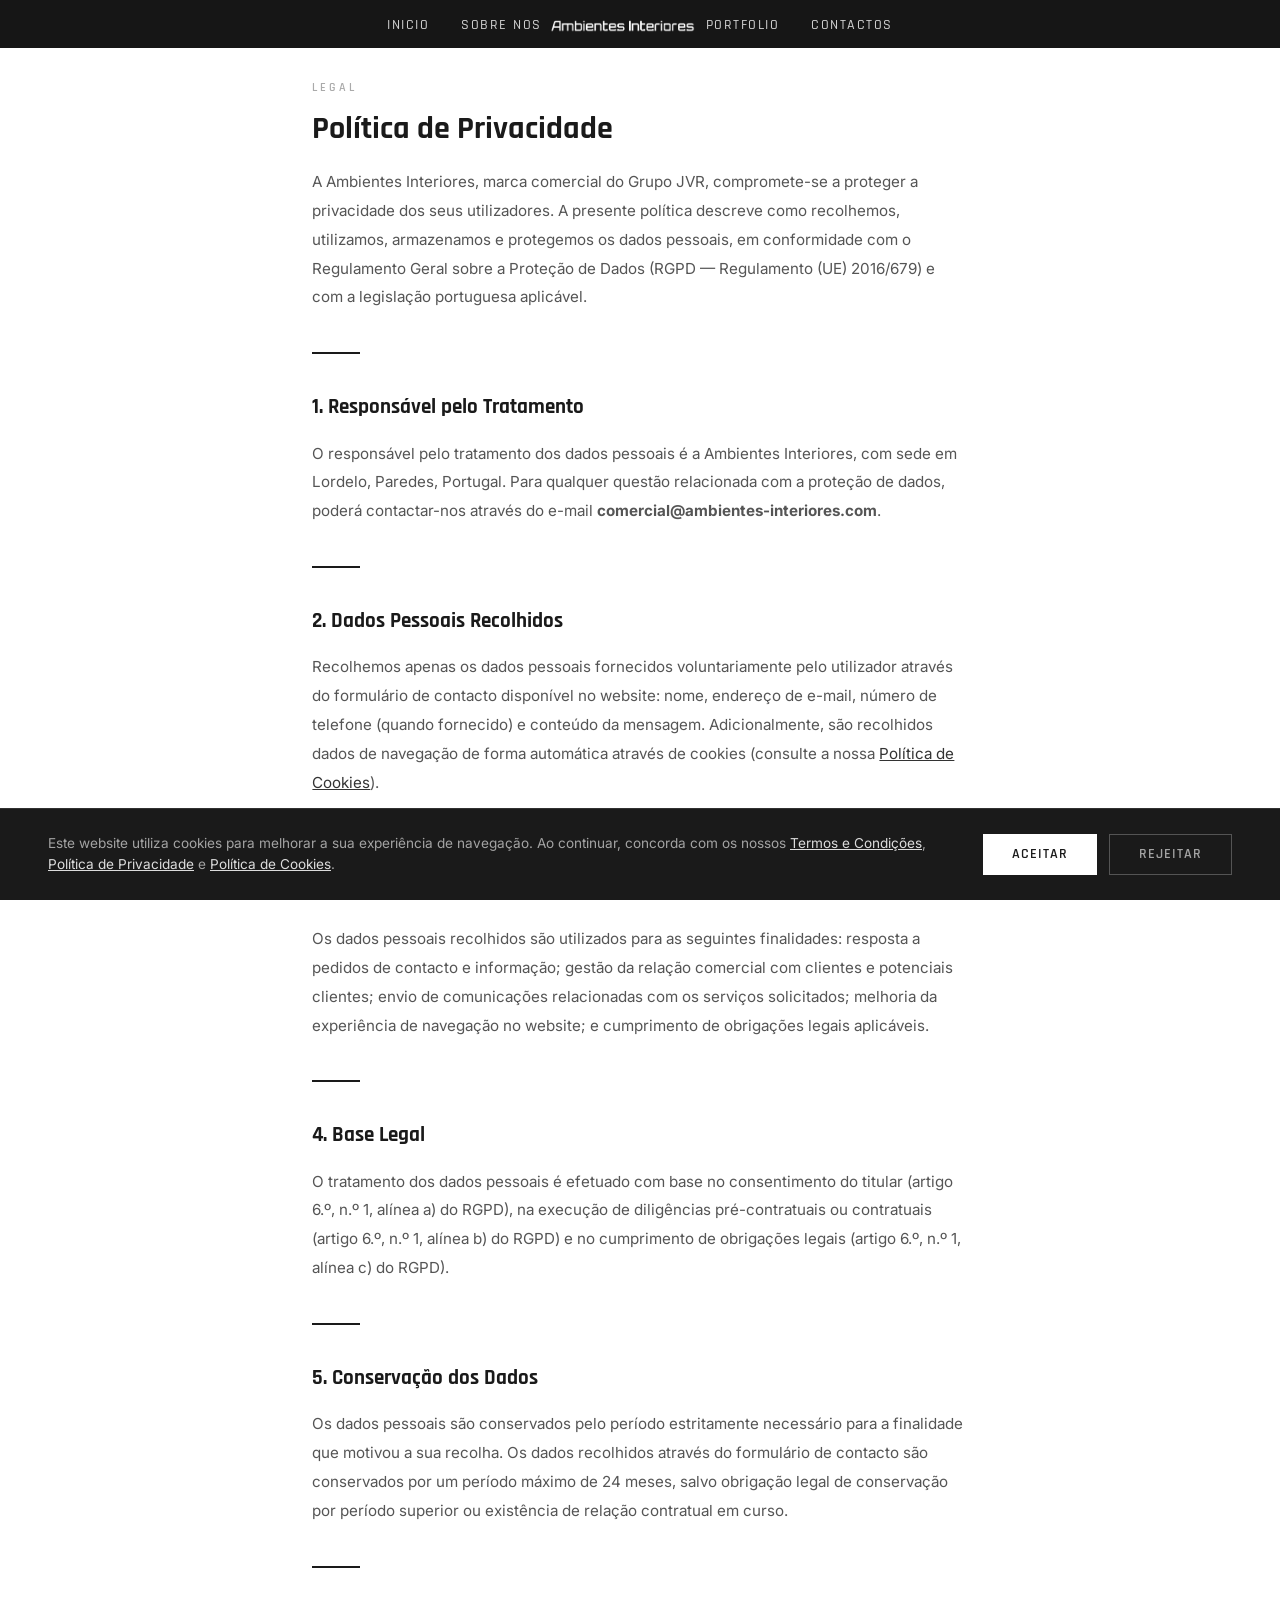
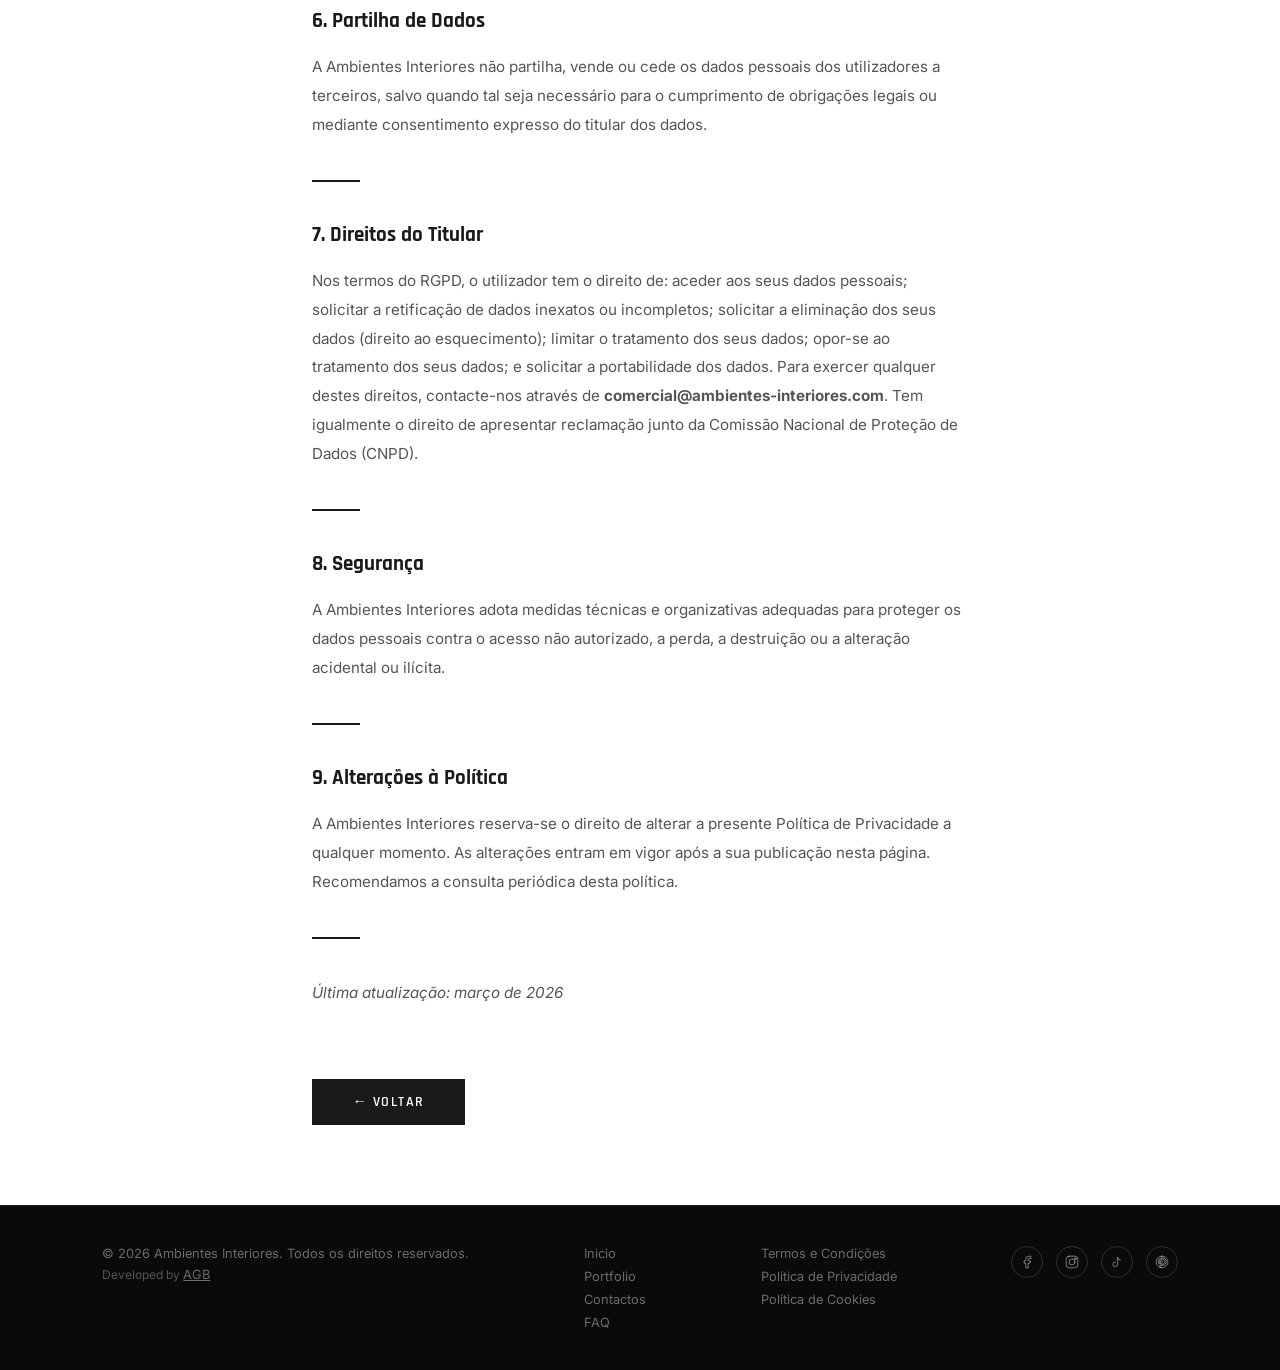
<file: privacidade.html>
<!DOCTYPE html>
<html lang="pt">
<head>
  <meta charset="UTF-8">
  <meta name="viewport" content="width=device-width, initial-scale=1.0">
  <title>Política de Privacidade | Ambientes Interiores</title>
  <link rel="preconnect" href="https://fonts.googleapis.com">
  <link rel="preconnect" href="https://fonts.gstatic.com" crossorigin>
  <link href="https://fonts.googleapis.com/css2?family=Inter:wght@300;400;500;600&family=Rajdhani:wght@400;500;600;700&display=swap" rel="stylesheet">
  <link rel="icon" type="image/png" href="Logo 1.png">
  <link rel="stylesheet" href="css/style.css?v=10">
</head>
<body>

  <header class="header scrolled" id="header">
    <nav class="nav">
      <ul class="nav__links" id="navLeft">
        <li><a href="index.html" class="nav__link">Inicio</a></li>
        <li class="nav__dropdown">
          <a href="index.html#sobre" class="nav__link">Sobre Nos</a>
          <ul class="nav__dropdown-menu">
            <li><a href="sobre-ai.html" class="nav__dropdown-link">Ambientes Interiores</a></li>
            <li><a href="sobre-cunha.html" class="nav__dropdown-link">Cunha Mobiliário</a></li>
          </ul>
        </li>
      </ul>
      <a href="index.html" class="nav__brand"><img src="logo2-clean.png" alt="Ambientes Interiores" class="nav__logo"></a>
      <ul class="nav__links" id="navRight">
        <li><a href="portfolio.html" class="nav__link">Portfolio</a></li>
        <li><a href="contactos.html" class="nav__link">Contactos</a></li>
      </ul>
      <div class="nav__hamburger" id="hamburger"><span></span><span></span><span></span></div>
    </nav>
    <ul class="nav__links" id="mobileNav">
      <li><a href="index.html" class="nav__link">Inicio</a></li>
      <li><a href="sobre-ai.html" class="nav__link">Ambientes Interiores</a></li>
      <li><a href="sobre-cunha.html" class="nav__link">Cunha Mobiliário</a></li>
      <li><a href="portfolio.html" class="nav__link">Portfolio</a></li>
      <li><a href="contactos.html" class="nav__link">Contactos</a></li>
    </ul>
  </header>

  <main class="sobre-page">
    <div class="sobre-content fade-in">
      <div class="sobre-content__section">
        <p class="sobre-content__label">Legal</p>
        <h1 class="sobre-content__title">Política de Privacidade</h1>
        <p class="sobre-content__text">A Ambientes Interiores, marca comercial do Grupo JVR, compromete-se a proteger a privacidade dos seus utilizadores. A presente política descreve como recolhemos, utilizamos, armazenamos e protegemos os dados pessoais, em conformidade com o Regulamento Geral sobre a Proteção de Dados (RGPD — Regulamento (UE) 2016/679) e com a legislação portuguesa aplicável.</p>
        <div class="sobre-content__divider"></div>
        <h2 class="sobre-content__title" style="font-size:1.3rem;">1. Responsável pelo Tratamento</h2>
        <p class="sobre-content__text">O responsável pelo tratamento dos dados pessoais é a Ambientes Interiores, com sede em Lordelo, Paredes, Portugal. Para qualquer questão relacionada com a proteção de dados, poderá contactar-nos através do e-mail <strong>comercial@ambientes-interiores.com</strong>.</p>
        <div class="sobre-content__divider"></div>
        <h2 class="sobre-content__title" style="font-size:1.3rem;">2. Dados Pessoais Recolhidos</h2>
        <p class="sobre-content__text">Recolhemos apenas os dados pessoais fornecidos voluntariamente pelo utilizador através do formulário de contacto disponível no website: nome, endereço de e-mail, número de telefone (quando fornecido) e conteúdo da mensagem. Adicionalmente, são recolhidos dados de navegação de forma automática através de cookies (consulte a nossa <a href="cookies.html" style="color:#333;text-decoration:underline;">Política de Cookies</a>).</p>
        <div class="sobre-content__divider"></div>
        <h2 class="sobre-content__title" style="font-size:1.3rem;">3. Finalidade do Tratamento</h2>
        <p class="sobre-content__text">Os dados pessoais recolhidos são utilizados para as seguintes finalidades: resposta a pedidos de contacto e informação; gestão da relação comercial com clientes e potenciais clientes; envio de comunicações relacionadas com os serviços solicitados; melhoria da experiência de navegação no website; e cumprimento de obrigações legais aplicáveis.</p>
        <div class="sobre-content__divider"></div>
        <h2 class="sobre-content__title" style="font-size:1.3rem;">4. Base Legal</h2>
        <p class="sobre-content__text">O tratamento dos dados pessoais é efetuado com base no consentimento do titular (artigo 6.º, n.º 1, alínea a) do RGPD), na execução de diligências pré-contratuais ou contratuais (artigo 6.º, n.º 1, alínea b) do RGPD) e no cumprimento de obrigações legais (artigo 6.º, n.º 1, alínea c) do RGPD).</p>
        <div class="sobre-content__divider"></div>
        <h2 class="sobre-content__title" style="font-size:1.3rem;">5. Conservação dos Dados</h2>
        <p class="sobre-content__text">Os dados pessoais são conservados pelo período estritamente necessário para a finalidade que motivou a sua recolha. Os dados recolhidos através do formulário de contacto são conservados por um período máximo de 24 meses, salvo obrigação legal de conservação por período superior ou existência de relação contratual em curso.</p>
        <div class="sobre-content__divider"></div>
        <h2 class="sobre-content__title" style="font-size:1.3rem;">6. Partilha de Dados</h2>
        <p class="sobre-content__text">A Ambientes Interiores não partilha, vende ou cede os dados pessoais dos utilizadores a terceiros, salvo quando tal seja necessário para o cumprimento de obrigações legais ou mediante consentimento expresso do titular dos dados.</p>
        <div class="sobre-content__divider"></div>
        <h2 class="sobre-content__title" style="font-size:1.3rem;">7. Direitos do Titular</h2>
        <p class="sobre-content__text">Nos termos do RGPD, o utilizador tem o direito de: aceder aos seus dados pessoais; solicitar a retificação de dados inexatos ou incompletos; solicitar a eliminação dos seus dados (direito ao esquecimento); limitar o tratamento dos seus dados; opor-se ao tratamento dos seus dados; e solicitar a portabilidade dos dados. Para exercer qualquer destes direitos, contacte-nos através de <strong>comercial@ambientes-interiores.com</strong>. Tem igualmente o direito de apresentar reclamação junto da Comissão Nacional de Proteção de Dados (CNPD).</p>
        <div class="sobre-content__divider"></div>
        <h2 class="sobre-content__title" style="font-size:1.3rem;">8. Segurança</h2>
        <p class="sobre-content__text">A Ambientes Interiores adota medidas técnicas e organizativas adequadas para proteger os dados pessoais contra o acesso não autorizado, a perda, a destruição ou a alteração acidental ou ilícita.</p>
        <div class="sobre-content__divider"></div>
        <h2 class="sobre-content__title" style="font-size:1.3rem;">9. Alterações à Política</h2>
        <p class="sobre-content__text">A Ambientes Interiores reserva-se o direito de alterar a presente Política de Privacidade a qualquer momento. As alterações entram em vigor após a sua publicação nesta página. Recomendamos a consulta periódica desta política.</p>
        <div class="sobre-content__divider"></div>
        <p class="sobre-content__text"><em>Última atualização: março de 2026</em></p>
      </div>
      <a href="index.html" class="sobre-back">&larr; Voltar</a>
    </div>
  </main>

  <footer class="footer">
    <div class="footer__top">
      <div class="footer__col">
        <p class="footer__copy">&copy; 2026 Ambientes Interiores. Todos os direitos reservados.</p>
        <p class="footer__dev">Developed by <a href="https://www.agbcorporate.pt" target="_blank" rel="noopener noreferrer" class="footer__link footer__link--agb">AGB</a></p>
      </div>
      <div class="footer__col">
        <div class="footer__links">
          <a href="index.html" class="footer__link">Inicio</a>
          <a href="portfolio.html" class="footer__link">Portfolio</a>
          <a href="contactos.html" class="footer__link">Contactos</a>
          <a href="faq.html" class="footer__link">FAQ</a>
        </div>
      </div>
      <div class="footer__col">
        <div class="footer__links">
          <a href="termos.html" class="footer__link">Termos e Condições</a>
          <a href="privacidade.html" class="footer__link">Política de Privacidade</a>
          <a href="cookies.html" class="footer__link">Política de Cookies</a>
        </div>
      </div>
      <div class="footer__col">
        <div class="footer__social">
          <a href="https://www.facebook.com/" target="_blank" rel="noopener noreferrer" class="footer__social-link" aria-label="Facebook"><svg viewBox="0 0 24 24"><path d="M18 2h-3a5 5 0 00-5 5v3H7v4h3v8h4v-8h3l1-4h-4V7a1 1 0 011-1h3z"/></svg></a>
          <a href="https://www.instagram.com/" target="_blank" rel="noopener noreferrer" class="footer__social-link" aria-label="Instagram"><svg viewBox="0 0 24 24"><rect x="2" y="2" width="20" height="20" rx="5"/><circle cx="12" cy="12" r="5"/><circle cx="17.5" cy="6.5" r="1.5"/></svg></a>
          <a href="https://www.tiktok.com/" target="_blank" rel="noopener noreferrer" class="footer__social-link" aria-label="TikTok"><svg viewBox="0 0 24 24"><path d="M9 12a4 4 0 104 4V4a5 5 0 005 5"/></svg></a>
          <a href="https://www.pinterest.com/" target="_blank" rel="noopener noreferrer" class="footer__social-link" aria-label="Pinterest"><svg viewBox="0 0 24 24"><path d="M12 2C6.48 2 2 6.48 2 12c0 4.24 2.65 7.86 6.39 9.29-.09-.78-.17-1.98.04-2.83.19-.78 1.22-5.17 1.22-5.17s-.31-.63-.31-1.56c0-1.46.85-2.55 1.9-2.55.9 0 1.33.67 1.33 1.48 0 .9-.57 2.25-.87 3.5-.25 1.05.53 1.91 1.56 1.91 1.88 0 3.33-1.98 3.33-4.85 0-2.53-1.82-4.3-4.42-4.3-3.01 0-4.78 2.26-4.78 4.59 0 .91.35 1.88.79 2.41.09.11.1.2.07.31-.08.33-.26 1.05-.3 1.2-.05.19-.16.23-.36.14-1.34-.62-2.18-2.58-2.18-4.16 0-3.38 2.46-6.49 7.09-6.49 3.72 0 6.62 2.65 6.62 6.2 0 3.7-2.33 6.68-5.57 6.68-1.09 0-2.11-.56-2.46-1.23l-.67 2.55c-.24.93-.89 2.1-1.33 2.81.1.03.2.05.31.08C18.35 21.86 22 17.37 22 12c0-5.52-4.48-10-10-10z"/></svg></a>
        </div>
      </div>
    </div>
  </footer>

  <!-- ===== WHATSAPP FLOATING BUTTON ===== -->
  <a href="https://wa.me/351224440774?text=Olá! Gostaria de saber mais sobre os vossos serviços." target="_blank" rel="noopener noreferrer" class="whatsapp-float" aria-label="Contactar por WhatsApp">
    <svg viewBox="0 0 32 32" xmlns="http://www.w3.org/2000/svg"><path d="M16.004 0h-.008C7.174 0 0 7.176 0 16.004c0 3.5 1.128 6.744 3.046 9.378L1.054 31.29l6.118-1.962a15.917 15.917 0 008.832 2.676C24.826 32 32 24.826 32 16.004S24.826 0 16.004 0zm9.53 22.61c-.396 1.116-2.328 2.076-3.222 2.172-.894.096-1.722.402-5.808-1.212-4.914-1.938-8.04-6.96-8.28-7.284-.24-.324-1.956-2.604-1.956-4.968s1.236-3.528 1.68-4.008c.444-.48.966-.6 1.284-.6.318 0 .636.006.912.018.294.012.684-.108 1.068.816.396.954 1.344 3.288 1.464 3.528.12.24.198.516.042.834-.156.318-.24.516-.468.792-.24.276-.498.618-.714.828-.24.24-.486.498-.21.978.276.48 1.236 2.04 2.652 3.3 1.824 1.626 3.36 2.13 3.84 2.37.48.24.756.198 1.032-.12.276-.318 1.188-1.386 1.506-1.86.318-.48.636-.396 1.068-.24.432.156 2.76 1.302 3.234 1.536.474.24.792.354.912.546.114.198.114 1.116-.282 2.232z" fill="#fff"/></svg>
  </a>

  <!-- ===== COOKIE POPUP ===== -->
  <div class="cookie-popup" id="cookiePopup">
    <div class="cookie-popup__content">
      <p class="cookie-popup__text">Este website utiliza cookies para melhorar a sua experiência de navegação. Ao continuar, concorda com os nossos <a href="termos.html" class="cookie-popup__link">Termos e Condições</a>, <a href="privacidade.html" class="cookie-popup__link">Política de Privacidade</a> e <a href="cookies.html" class="cookie-popup__link">Política de Cookies</a>.</p>
      <div class="cookie-popup__actions">
        <button class="cookie-popup__btn cookie-popup__btn--accept" id="cookieAccept">Aceitar</button>
        <button class="cookie-popup__btn cookie-popup__btn--reject" id="cookieReject">Rejeitar</button>
      </div>
    </div>
  </div>

  <script src="js/main.js"></script>
</body>
</html>
</file>
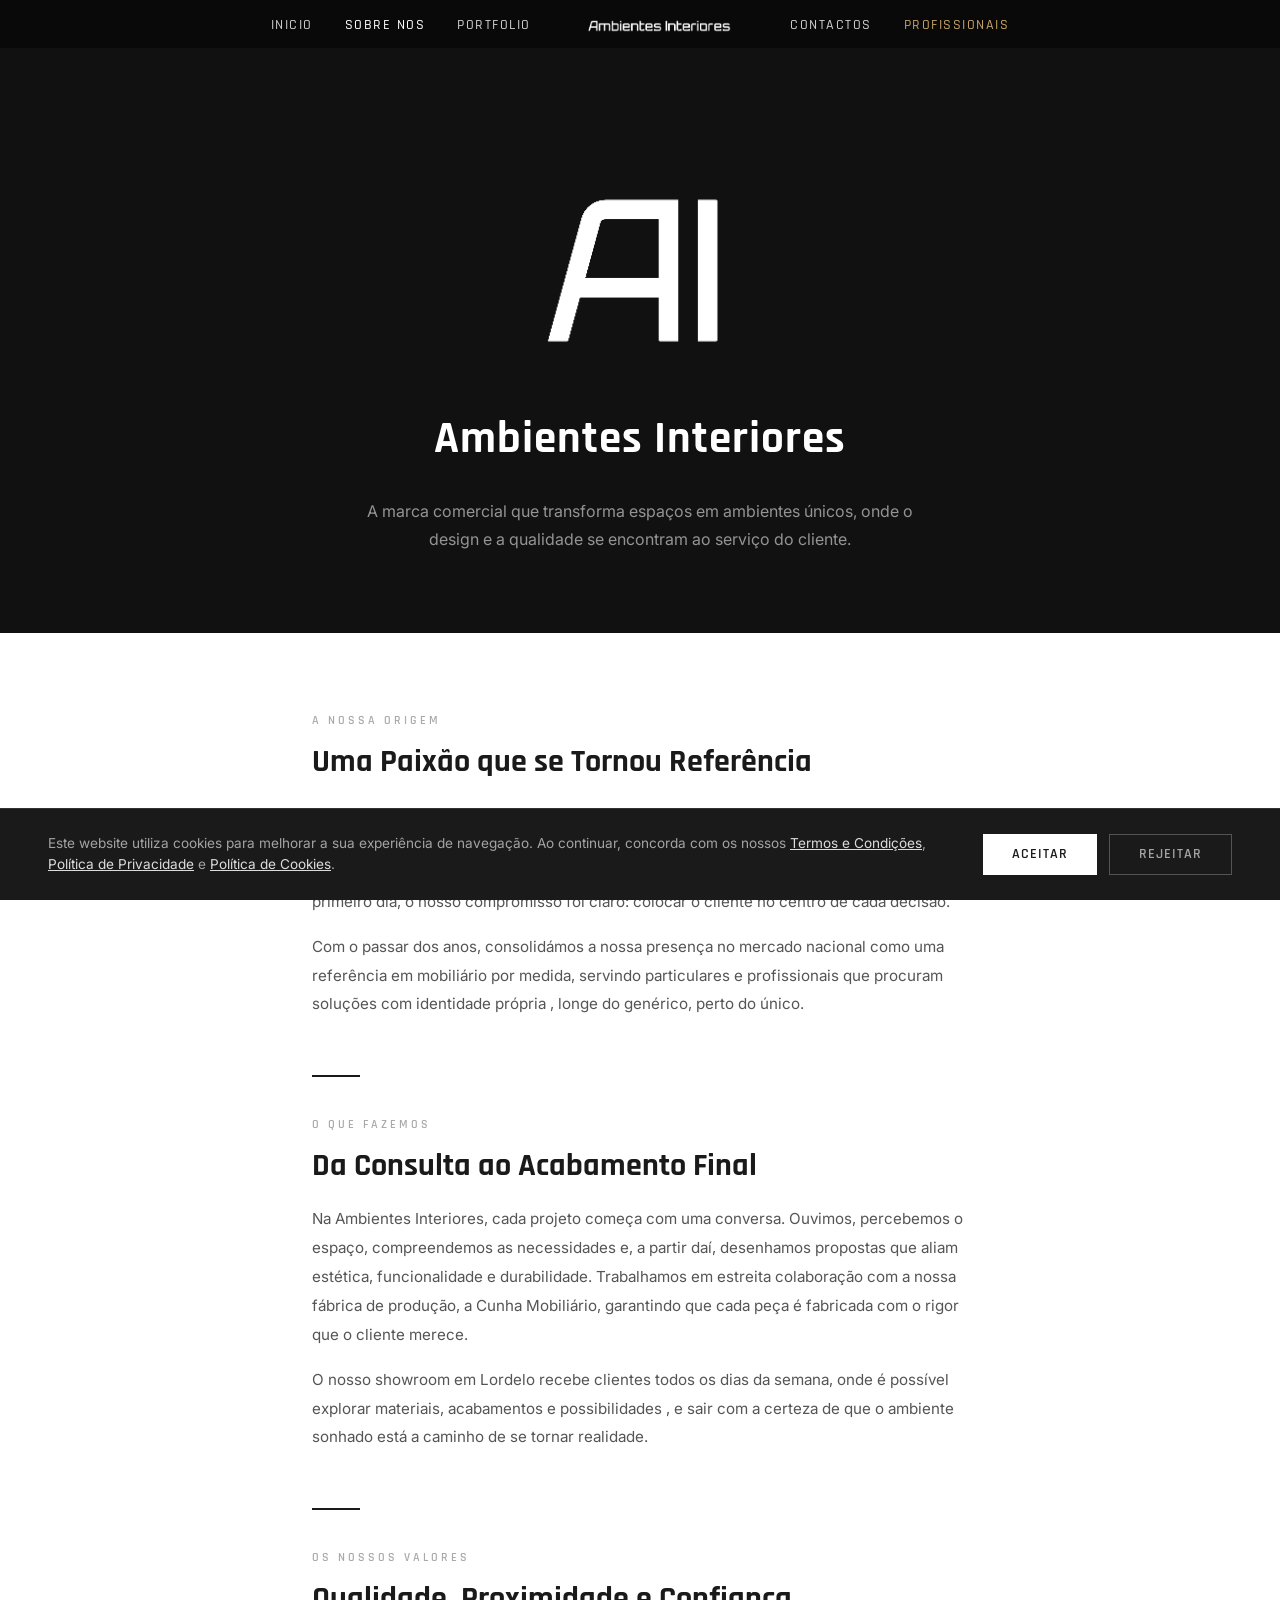
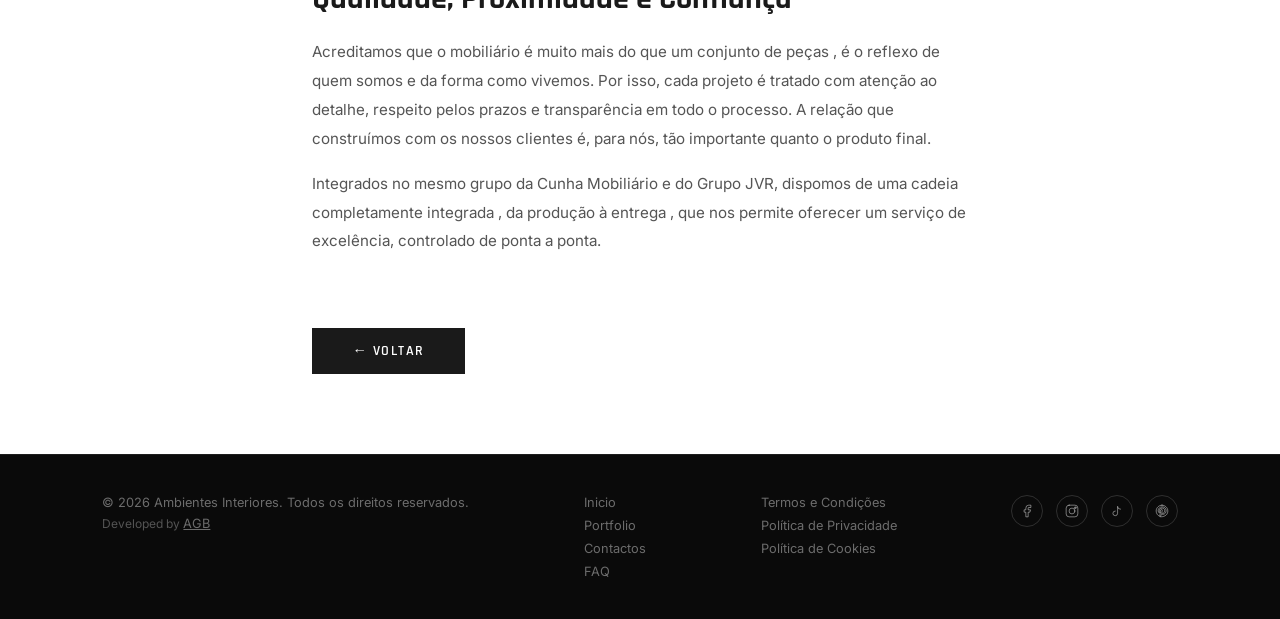
<file: sobre-ai.html>
<!DOCTYPE html>
<html lang="pt">
<head>
  <meta charset="UTF-8">
  <meta name="viewport" content="width=device-width, initial-scale=1.0">
  <title>Ambientes Interiores | A Nossa História</title>
  <meta name="description" content="Conheça a história da Ambientes Interiores, a marca comercial de referência em mobiliário por medida e design de interiores.">
  <link rel="preconnect" href="https://fonts.googleapis.com">
  <link rel="preconnect" href="https://fonts.gstatic.com" crossorigin>
  <link href="https://fonts.googleapis.com/css2?family=Inter:wght@300;400;500;600&family=Rajdhani:wght@400;500;600;700&display=swap" rel="stylesheet">
  <link rel="icon" type="image/png" href="Logo 1.png">
  <link rel="stylesheet" href="css/style.css?v=10">
</head>
<body>

  <!-- ===== HEADER ===== -->
  <header class="header scrolled" id="header">
    <nav class="nav">
      <ul class="nav__links" id="navMain">
        <li><a href="index.html" class="nav__link">Inicio</a></li>
        <li class="nav__dropdown">
          <a href="index.html#sobre" class="nav__link active">Sobre Nos</a>
          <ul class="nav__dropdown-menu">
            <li><a href="sobre-ai.html" class="nav__dropdown-link">Ambientes Interiores</a></li>
            <li><a href="sobre-cunha.html" class="nav__dropdown-link">Cunha Mobiliário</a></li>
          </ul>
        </li>
        <li class="nav__dropdown">
          <a href="portfolio.html" class="nav__link">Portfolio</a>
          <ul class="nav__dropdown-menu">
            <li><a href="portfolio.html#cozinhas" class="nav__dropdown-link">Cozinhas</a></li>
            <li><a href="portfolio.html#quartos" class="nav__dropdown-link">Quartos</a></li>
            <li><a href="portfolio.html#salas" class="nav__dropdown-link">Salas</a></li>
            <li><a href="portfolio.html#mobiliario" class="nav__dropdown-link">Mobiliário</a></li>
            <li><a href="portfolio.html#comercial" class="nav__dropdown-link">Comercial</a></li>
          </ul>
        </li>
        <li class="nav__brand-item"><a href="index.html" class="nav__brand"><img src="logo2-clean.png" alt="Ambientes Interiores" class="nav__logo"></a></li>
        <li><a href="contactos.html" class="nav__link">Contactos</a></li>
        <li><a href="profissionais.html" class="nav__link nav__link--pro">Profissionais</a></li>
      </ul>
      <a href="index.html" class="nav__brand-mobile"><img src="logo2-clean.png" alt="Ambientes Interiores"></a>
      <div class="nav__hamburger" id="hamburger">
        <span></span>
        <span></span>
        <span></span>
      </div>
    </nav>
    <ul class="nav__links" id="mobileNav">
      <li><a href="index.html" class="nav__link">Inicio</a></li>
      <li><a href="sobre-ai.html" class="nav__link active">Ambientes Interiores</a></li>
      <li><a href="sobre-cunha.html" class="nav__link">Cunha Mobiliário</a></li>
      <li><a href="portfolio.html" class="nav__link">Portfolio</a></li>
      <li><a href="contactos.html" class="nav__link">Contactos</a></li>
      <li><a href="profissionais.html" class="nav__link nav__link--pro">Profissionais</a></li>
    </ul>
  </header>

  <main class="sobre-page">
    <!-- ===== HERO ===== -->
    <div class="sobre-hero">
      <img src="Logo 1.png" alt="Ambientes Interiores" class="sobre-hero__logo">
      <h1 class="sobre-hero__title">Ambientes Interiores</h1>
      <p class="sobre-hero__tagline">
        A marca comercial que transforma espaços em ambientes únicos, onde o design e a qualidade se encontram ao serviço do cliente.
      </p>
    </div>

    <!-- ===== CONTENT ===== -->
    <div class="sobre-content fade-in">

      <div class="sobre-content__section">
        <p class="sobre-content__label">A Nossa Origem</p>
        <h2 class="sobre-content__title">Uma Paixão que se Tornou Referência</h2>
        <p class="sobre-content__text">
          A Ambientes Interiores nasceu da vontade de criar espaços com personalidade. Fundada em Lordelo, Paredes, a marca surgiu como resposta a uma procura crescente por mobiliário de qualidade, desenhado e produzido à medida de quem o vai habitar. Desde o primeiro dia, o nosso compromisso foi claro: colocar o cliente no centro de cada decisão.
        </p>
        <p class="sobre-content__text">
          Com o passar dos anos, consolidámos a nossa presença no mercado nacional como uma referência em mobiliário por medida, servindo particulares e profissionais que procuram soluções com identidade própria , longe do genérico, perto do único.
        </p>
      </div>

      <div class="sobre-content__divider"></div>

      <div class="sobre-content__section">
        <p class="sobre-content__label">O Que Fazemos</p>
        <h2 class="sobre-content__title">Da Consulta ao Acabamento Final</h2>
        <p class="sobre-content__text">
          Na Ambientes Interiores, cada projeto começa com uma conversa. Ouvimos, percebemos o espaço, compreendemos as necessidades e, a partir daí, desenhamos propostas que aliam estética, funcionalidade e durabilidade. Trabalhamos em estreita colaboração com a nossa fábrica de produção, a Cunha Mobiliário, garantindo que cada peça é fabricada com o rigor que o cliente merece.
        </p>
        <p class="sobre-content__text">
          O nosso showroom em Lordelo recebe clientes todos os dias da semana, onde é possível explorar materiais, acabamentos e possibilidades , e sair com a certeza de que o ambiente sonhado está a caminho de se tornar realidade.
        </p>
      </div>

      <div class="sobre-content__divider"></div>

      <div class="sobre-content__section">
        <p class="sobre-content__label">Os Nossos Valores</p>
        <h2 class="sobre-content__title">Qualidade, Proximidade e Confiança</h2>
        <p class="sobre-content__text">
          Acreditamos que o mobiliário é muito mais do que um conjunto de peças , é o reflexo de quem somos e da forma como vivemos. Por isso, cada projeto é tratado com atenção ao detalhe, respeito pelos prazos e transparência em todo o processo. A relação que construímos com os nossos clientes é, para nós, tão importante quanto o produto final.
        </p>
        <p class="sobre-content__text">
          Integrados no mesmo grupo da Cunha Mobiliário e do Grupo JVR, dispomos de uma cadeia completamente integrada , da produção à entrega , que nos permite oferecer um serviço de excelência, controlado de ponta a ponta.
        </p>
      </div>

      <a href="index.html#sobre" class="sobre-back">&larr; Voltar</a>

    </div>
  </main>

  <!-- ===== FOOTER ===== -->
  <footer class="footer">
    <div class="footer__top">
      <div class="footer__col">
        <p class="footer__copy">&copy; 2026 Ambientes Interiores. Todos os direitos reservados.</p>
        <p class="footer__dev">Developed by <a href="https://www.agbcorporate.pt" target="_blank" rel="noopener noreferrer" class="footer__link footer__link--agb">AGB</a></p>
      </div>
      <div class="footer__col">
        <div class="footer__links">
          <a href="index.html" class="footer__link">Inicio</a>
          <a href="portfolio.html" class="footer__link">Portfolio</a>
          <a href="contactos.html" class="footer__link">Contactos</a>
          <a href="faq.html" class="footer__link">FAQ</a>
        </div>
      </div>
      <div class="footer__col">
        <div class="footer__links">
          <a href="termos.html" class="footer__link">Termos e Condições</a>
          <a href="privacidade.html" class="footer__link">Política de Privacidade</a>
          <a href="cookies.html" class="footer__link">Política de Cookies</a>
        </div>
      </div>
      <div class="footer__col">
        <div class="footer__social">
          <a href="https://www.facebook.com/" target="_blank" rel="noopener noreferrer" class="footer__social-link" aria-label="Facebook"><svg viewBox="0 0 24 24"><path d="M18 2h-3a5 5 0 00-5 5v3H7v4h3v8h4v-8h3l1-4h-4V7a1 1 0 011-1h3z"/></svg></a>
          <a href="https://www.instagram.com/" target="_blank" rel="noopener noreferrer" class="footer__social-link" aria-label="Instagram"><svg viewBox="0 0 24 24"><rect x="2" y="2" width="20" height="20" rx="5"/><circle cx="12" cy="12" r="5"/><circle cx="17.5" cy="6.5" r="1.5"/></svg></a>
          <a href="https://www.tiktok.com/" target="_blank" rel="noopener noreferrer" class="footer__social-link" aria-label="TikTok"><svg viewBox="0 0 24 24"><path d="M9 12a4 4 0 104 4V4a5 5 0 005 5"/></svg></a>
          <a href="https://www.pinterest.com/" target="_blank" rel="noopener noreferrer" class="footer__social-link" aria-label="Pinterest"><svg viewBox="0 0 24 24"><path d="M12 2C6.48 2 2 6.48 2 12c0 4.24 2.65 7.86 6.39 9.29-.09-.78-.17-1.98.04-2.83.19-.78 1.22-5.17 1.22-5.17s-.31-.63-.31-1.56c0-1.46.85-2.55 1.9-2.55.9 0 1.33.67 1.33 1.48 0 .9-.57 2.25-.87 3.5-.25 1.05.53 1.91 1.56 1.91 1.88 0 3.33-1.98 3.33-4.85 0-2.53-1.82-4.3-4.42-4.3-3.01 0-4.78 2.26-4.78 4.59 0 .91.35 1.88.79 2.41.09.11.1.2.07.31-.08.33-.26 1.05-.3 1.2-.05.19-.16.23-.36.14-1.34-.62-2.18-2.58-2.18-4.16 0-3.38 2.46-6.49 7.09-6.49 3.72 0 6.62 2.65 6.62 6.2 0 3.7-2.33 6.68-5.57 6.68-1.09 0-2.11-.56-2.46-1.23l-.67 2.55c-.24.93-.89 2.1-1.33 2.81.1.03.2.05.31.08C18.35 21.86 22 17.37 22 12c0-5.52-4.48-10-10-10z"/></svg></a>
        </div>
      </div>
    </div>
  </footer>

  <!-- ===== WHATSAPP FLOATING BUTTON ===== -->
  <a href="https://wa.me/351224440774?text=Olá! Gostaria de saber mais sobre os vossos serviços." target="_blank" rel="noopener noreferrer" class="whatsapp-float" aria-label="Contactar por WhatsApp">
    <svg viewBox="0 0 32 32" xmlns="http://www.w3.org/2000/svg"><path d="M16.004 0h-.008C7.174 0 0 7.176 0 16.004c0 3.5 1.128 6.744 3.046 9.378L1.054 31.29l6.118-1.962a15.917 15.917 0 008.832 2.676C24.826 32 32 24.826 32 16.004S24.826 0 16.004 0zm9.53 22.61c-.396 1.116-2.328 2.076-3.222 2.172-.894.096-1.722.402-5.808-1.212-4.914-1.938-8.04-6.96-8.28-7.284-.24-.324-1.956-2.604-1.956-4.968s1.236-3.528 1.68-4.008c.444-.48.966-.6 1.284-.6.318 0 .636.006.912.018.294.012.684-.108 1.068.816.396.954 1.344 3.288 1.464 3.528.12.24.198.516.042.834-.156.318-.24.516-.468.792-.24.276-.498.618-.714.828-.24.24-.486.498-.21.978.276.48 1.236 2.04 2.652 3.3 1.824 1.626 3.36 2.13 3.84 2.37.48.24.756.198 1.032-.12.276-.318 1.188-1.386 1.506-1.86.318-.48.636-.396 1.068-.24.432.156 2.76 1.302 3.234 1.536.474.24.792.354.912.546.114.198.114 1.116-.282 2.232z" fill="#fff"/></svg>
  </a>

  <!-- ===== COOKIE POPUP ===== -->
  <div class="cookie-popup" id="cookiePopup">
    <div class="cookie-popup__content">
      <p class="cookie-popup__text">Este website utiliza cookies para melhorar a sua experiência de navegação. Ao continuar, concorda com os nossos <a href="termos.html" class="cookie-popup__link">Termos e Condições</a>, <a href="privacidade.html" class="cookie-popup__link">Política de Privacidade</a> e <a href="cookies.html" class="cookie-popup__link">Política de Cookies</a>.</p>
      <div class="cookie-popup__actions">
        <button class="cookie-popup__btn cookie-popup__btn--accept" id="cookieAccept">Aceitar</button>
        <button class="cookie-popup__btn cookie-popup__btn--reject" id="cookieReject">Rejeitar</button>
      </div>
    </div>
  </div>

  <script src="js/main.js"></script>
</body>
</html>
</file>
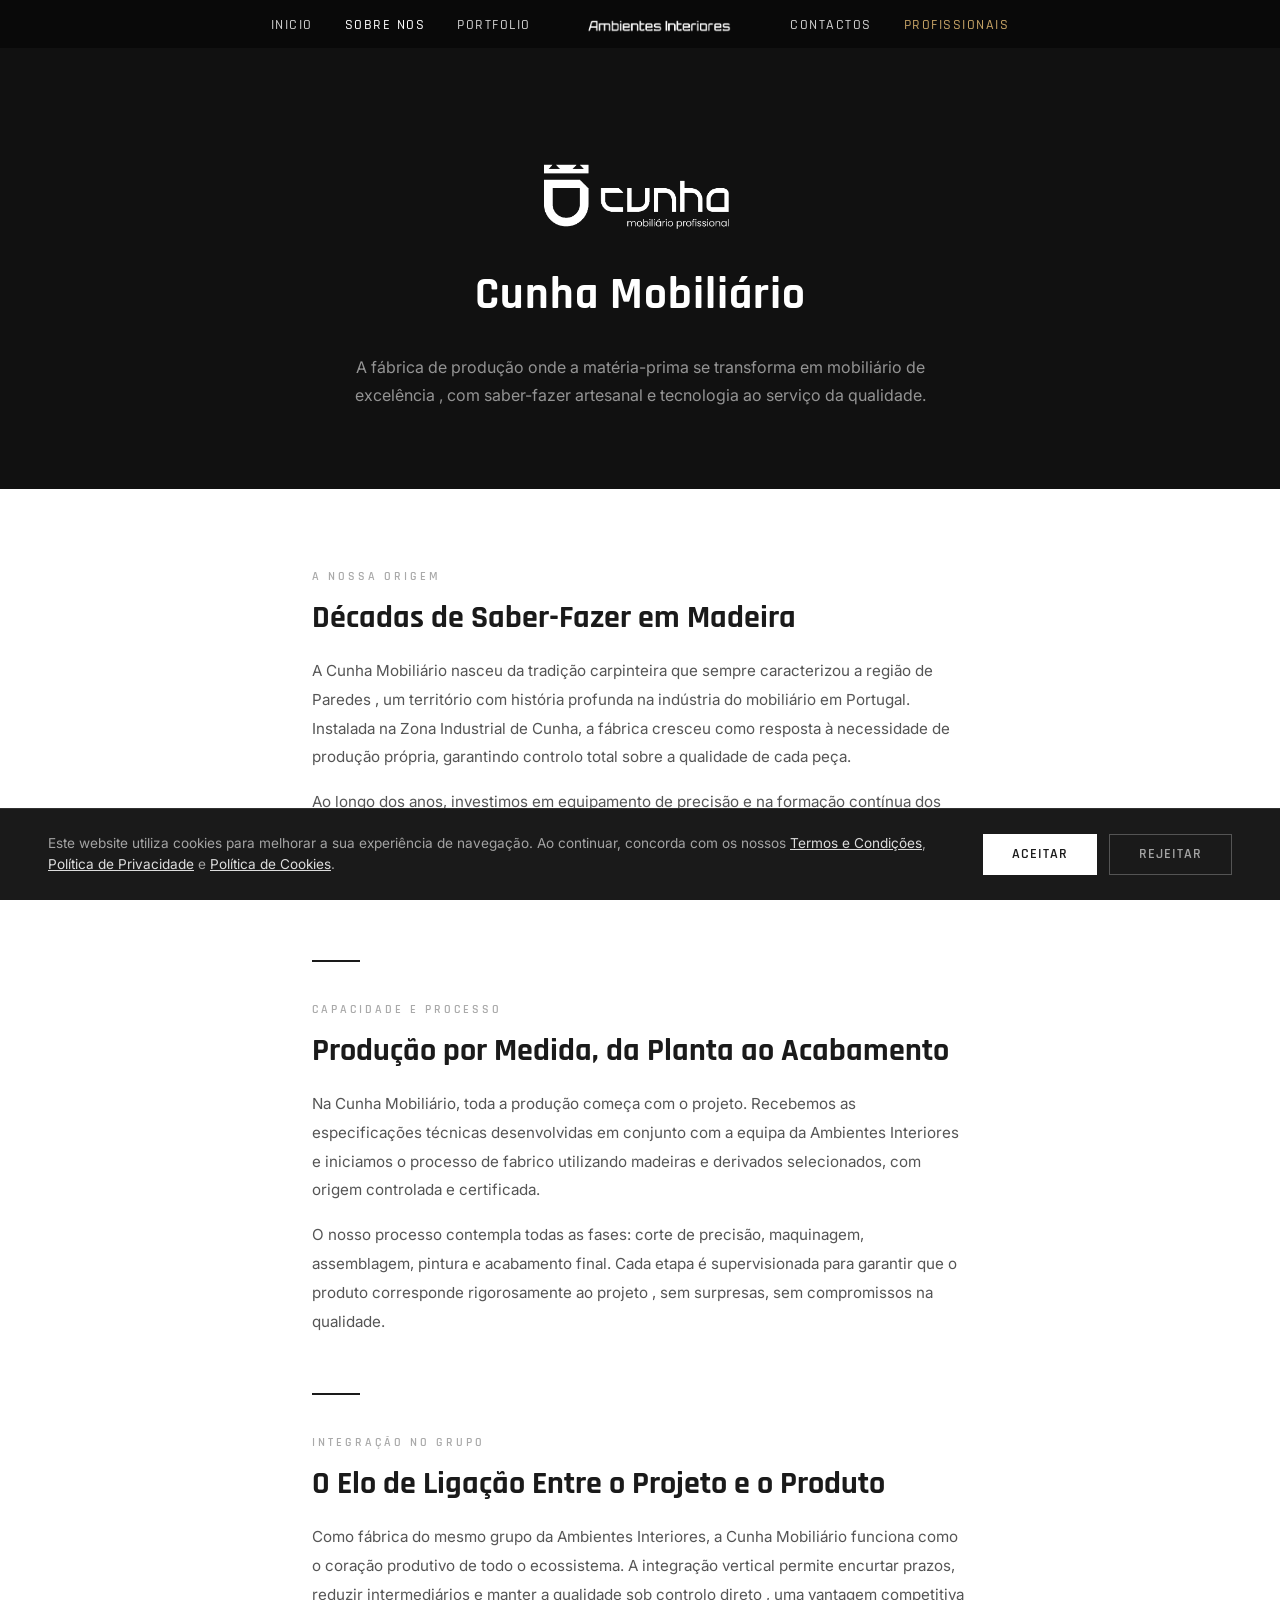
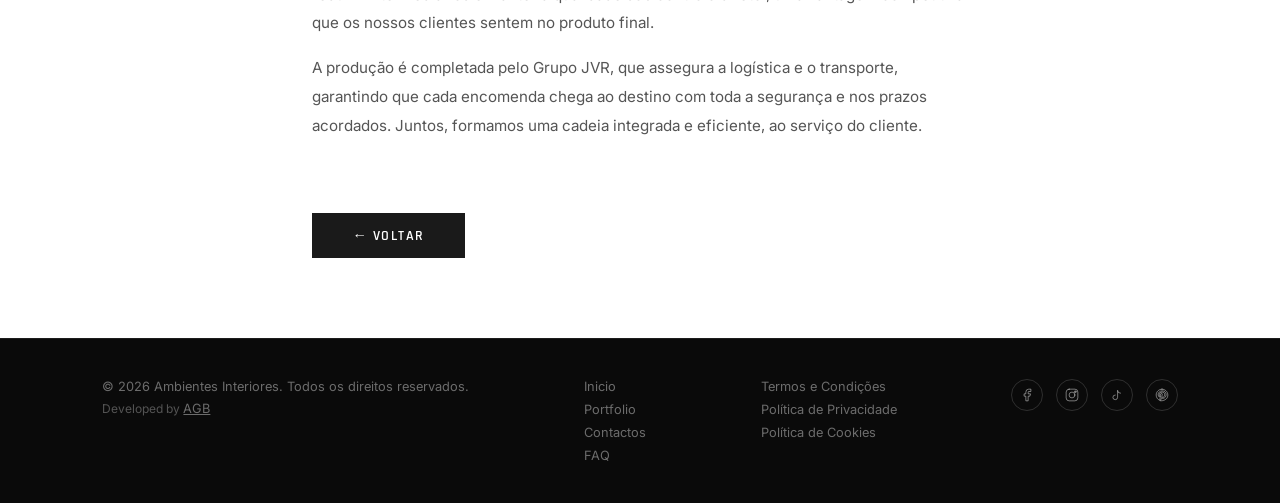
<file: sobre-cunha.html>
<!DOCTYPE html>
<html lang="pt">
<head>
  <meta charset="UTF-8">
  <meta name="viewport" content="width=device-width, initial-scale=1.0">
  <title>Cunha Mobiliário | A Nossa Fábrica</title>
  <meta name="description" content="Conheça a Cunha Mobiliário, a fábrica de produção que garante a qualidade e o rigor por detrás de cada peça da Ambientes Interiores.">
  <link rel="preconnect" href="https://fonts.googleapis.com">
  <link rel="preconnect" href="https://fonts.gstatic.com" crossorigin>
  <link href="https://fonts.googleapis.com/css2?family=Inter:wght@300;400;500;600&family=Rajdhani:wght@400;500;600;700&display=swap" rel="stylesheet">
  <link rel="icon" type="image/png" href="Logo 1.png">
  <link rel="stylesheet" href="css/style.css?v=10">
</head>
<body>

  <!-- ===== HEADER ===== -->
  <header class="header scrolled" id="header">
    <nav class="nav">
      <ul class="nav__links" id="navMain">
        <li><a href="index.html" class="nav__link">Inicio</a></li>
        <li class="nav__dropdown">
          <a href="index.html#sobre" class="nav__link active">Sobre Nos</a>
          <ul class="nav__dropdown-menu">
            <li><a href="sobre-ai.html" class="nav__dropdown-link">Ambientes Interiores</a></li>
            <li><a href="sobre-cunha.html" class="nav__dropdown-link">Cunha Mobiliário</a></li>
          </ul>
        </li>
        <li class="nav__dropdown">
          <a href="portfolio.html" class="nav__link">Portfolio</a>
          <ul class="nav__dropdown-menu">
            <li><a href="portfolio.html#cozinhas" class="nav__dropdown-link">Cozinhas</a></li>
            <li><a href="portfolio.html#quartos" class="nav__dropdown-link">Quartos</a></li>
            <li><a href="portfolio.html#salas" class="nav__dropdown-link">Salas</a></li>
            <li><a href="portfolio.html#mobiliario" class="nav__dropdown-link">Mobiliário</a></li>
            <li><a href="portfolio.html#comercial" class="nav__dropdown-link">Comercial</a></li>
          </ul>
        </li>
        <li class="nav__brand-item"><a href="index.html" class="nav__brand"><img src="logo2-clean.png" alt="Ambientes Interiores" class="nav__logo"></a></li>
        <li><a href="contactos.html" class="nav__link">Contactos</a></li>
        <li><a href="profissionais.html" class="nav__link nav__link--pro">Profissionais</a></li>
      </ul>
      <a href="index.html" class="nav__brand-mobile"><img src="logo2-clean.png" alt="Ambientes Interiores"></a>
      <div class="nav__hamburger" id="hamburger">
        <span></span>
        <span></span>
        <span></span>
      </div>
    </nav>
    <ul class="nav__links" id="mobileNav">
      <li><a href="index.html" class="nav__link">Inicio</a></li>
      <li><a href="sobre-ai.html" class="nav__link">Ambientes Interiores</a></li>
      <li><a href="sobre-cunha.html" class="nav__link active">Cunha Mobiliário</a></li>
      <li><a href="portfolio.html" class="nav__link">Portfolio</a></li>
      <li><a href="contactos.html" class="nav__link">Contactos</a></li>
      <li><a href="profissionais.html" class="nav__link nav__link--pro">Profissionais</a></li>
    </ul>
  </header>

  <!-- ===== HERO ===== -->
  <main class="sobre-page">
    <div class="sobre-hero">
      <img src="logocunha.png" alt="Cunha Mobiliário" class="sobre-hero__logo">
      <h1 class="sobre-hero__title">Cunha Mobiliário</h1>
      <p class="sobre-hero__tagline">
        A fábrica de produção onde a matéria-prima se transforma em mobiliário de excelência , com saber-fazer artesanal e tecnologia ao serviço da qualidade.
      </p>
    </div>

    <!-- ===== CONTENT ===== -->
    <div class="sobre-content fade-in">

      <div class="sobre-content__section">
        <p class="sobre-content__label">A Nossa Origem</p>
        <h2 class="sobre-content__title">Décadas de Saber-Fazer em Madeira</h2>
        <p class="sobre-content__text">
          A Cunha Mobiliário nasceu da tradição carpinteira que sempre caracterizou a região de Paredes , um território com história profunda na indústria do mobiliário em Portugal. Instalada na Zona Industrial de Cunha, a fábrica cresceu como resposta à necessidade de produção própria, garantindo controlo total sobre a qualidade de cada peça.
        </p>
        <p class="sobre-content__text">
          Ao longo dos anos, investimos em equipamento de precisão e na formação contínua dos nossos colaboradores, sem nunca abdicar do toque artesanal que diferencia o mobiliário que produzimos. Cada peça que sai da nossa fábrica é o resultado de atenção ao detalhe e compromisso com a excelência.
        </p>
      </div>

      <div class="sobre-content__divider"></div>

      <div class="sobre-content__section">
        <p class="sobre-content__label">Capacidade e Processo</p>
        <h2 class="sobre-content__title">Produção por Medida, da Planta ao Acabamento</h2>
        <p class="sobre-content__text">
          Na Cunha Mobiliário, toda a produção começa com o projeto. Recebemos as especificações técnicas desenvolvidas em conjunto com a equipa da Ambientes Interiores e iniciamos o processo de fabrico utilizando madeiras e derivados selecionados, com origem controlada e certificada.
        </p>
        <p class="sobre-content__text">
          O nosso processo contempla todas as fases: corte de precisão, maquinagem, assemblagem, pintura e acabamento final. Cada etapa é supervisionada para garantir que o produto corresponde rigorosamente ao projeto , sem surpresas, sem compromissos na qualidade.
        </p>
      </div>

      <div class="sobre-content__divider"></div>

      <div class="sobre-content__section">
        <p class="sobre-content__label">Integração no Grupo</p>
        <h2 class="sobre-content__title">O Elo de Ligação Entre o Projeto e o Produto</h2>
        <p class="sobre-content__text">
          Como fábrica do mesmo grupo da Ambientes Interiores, a Cunha Mobiliário funciona como o coração produtivo de todo o ecossistema. A integração vertical permite encurtar prazos, reduzir intermediários e manter a qualidade sob controlo direto , uma vantagem competitiva que os nossos clientes sentem no produto final.
        </p>
        <p class="sobre-content__text">
          A produção é completada pelo Grupo JVR, que assegura a logística e o transporte, garantindo que cada encomenda chega ao destino com toda a segurança e nos prazos acordados. Juntos, formamos uma cadeia integrada e eficiente, ao serviço do cliente.
        </p>
      </div>

      <a href="index.html#sobre" class="sobre-back">&larr; Voltar</a>

    </div>
  </main>

  <!-- ===== FOOTER ===== -->
  <footer class="footer">
    <div class="footer__top">
      <div class="footer__col">
        <p class="footer__copy">&copy; 2026 Ambientes Interiores. Todos os direitos reservados.</p>
        <p class="footer__dev">Developed by <a href="https://www.agbcorporate.pt" target="_blank" rel="noopener noreferrer" class="footer__link footer__link--agb">AGB</a></p>
      </div>
      <div class="footer__col">
        <div class="footer__links">
          <a href="index.html" class="footer__link">Inicio</a>
          <a href="portfolio.html" class="footer__link">Portfolio</a>
          <a href="contactos.html" class="footer__link">Contactos</a>
          <a href="faq.html" class="footer__link">FAQ</a>
        </div>
      </div>
      <div class="footer__col">
        <div class="footer__links">
          <a href="termos.html" class="footer__link">Termos e Condições</a>
          <a href="privacidade.html" class="footer__link">Política de Privacidade</a>
          <a href="cookies.html" class="footer__link">Política de Cookies</a>
        </div>
      </div>
      <div class="footer__col">
        <div class="footer__social">
          <a href="https://www.facebook.com/" target="_blank" rel="noopener noreferrer" class="footer__social-link" aria-label="Facebook"><svg viewBox="0 0 24 24"><path d="M18 2h-3a5 5 0 00-5 5v3H7v4h3v8h4v-8h3l1-4h-4V7a1 1 0 011-1h3z"/></svg></a>
          <a href="https://www.instagram.com/" target="_blank" rel="noopener noreferrer" class="footer__social-link" aria-label="Instagram"><svg viewBox="0 0 24 24"><rect x="2" y="2" width="20" height="20" rx="5"/><circle cx="12" cy="12" r="5"/><circle cx="17.5" cy="6.5" r="1.5"/></svg></a>
          <a href="https://www.tiktok.com/" target="_blank" rel="noopener noreferrer" class="footer__social-link" aria-label="TikTok"><svg viewBox="0 0 24 24"><path d="M9 12a4 4 0 104 4V4a5 5 0 005 5"/></svg></a>
          <a href="https://www.pinterest.com/" target="_blank" rel="noopener noreferrer" class="footer__social-link" aria-label="Pinterest"><svg viewBox="0 0 24 24"><path d="M12 2C6.48 2 2 6.48 2 12c0 4.24 2.65 7.86 6.39 9.29-.09-.78-.17-1.98.04-2.83.19-.78 1.22-5.17 1.22-5.17s-.31-.63-.31-1.56c0-1.46.85-2.55 1.9-2.55.9 0 1.33.67 1.33 1.48 0 .9-.57 2.25-.87 3.5-.25 1.05.53 1.91 1.56 1.91 1.88 0 3.33-1.98 3.33-4.85 0-2.53-1.82-4.3-4.42-4.3-3.01 0-4.78 2.26-4.78 4.59 0 .91.35 1.88.79 2.41.09.11.1.2.07.31-.08.33-.26 1.05-.3 1.2-.05.19-.16.23-.36.14-1.34-.62-2.18-2.58-2.18-4.16 0-3.38 2.46-6.49 7.09-6.49 3.72 0 6.62 2.65 6.62 6.2 0 3.7-2.33 6.68-5.57 6.68-1.09 0-2.11-.56-2.46-1.23l-.67 2.55c-.24.93-.89 2.1-1.33 2.81.1.03.2.05.31.08C18.35 21.86 22 17.37 22 12c0-5.52-4.48-10-10-10z"/></svg></a>
        </div>
      </div>
    </div>
  </footer>

  <!-- ===== WHATSAPP FLOATING BUTTON ===== -->
  <a href="https://wa.me/351224440774?text=Olá! Gostaria de saber mais sobre os vossos serviços." target="_blank" rel="noopener noreferrer" class="whatsapp-float" aria-label="Contactar por WhatsApp">
    <svg viewBox="0 0 32 32" xmlns="http://www.w3.org/2000/svg"><path d="M16.004 0h-.008C7.174 0 0 7.176 0 16.004c0 3.5 1.128 6.744 3.046 9.378L1.054 31.29l6.118-1.962a15.917 15.917 0 008.832 2.676C24.826 32 32 24.826 32 16.004S24.826 0 16.004 0zm9.53 22.61c-.396 1.116-2.328 2.076-3.222 2.172-.894.096-1.722.402-5.808-1.212-4.914-1.938-8.04-6.96-8.28-7.284-.24-.324-1.956-2.604-1.956-4.968s1.236-3.528 1.68-4.008c.444-.48.966-.6 1.284-.6.318 0 .636.006.912.018.294.012.684-.108 1.068.816.396.954 1.344 3.288 1.464 3.528.12.24.198.516.042.834-.156.318-.24.516-.468.792-.24.276-.498.618-.714.828-.24.24-.486.498-.21.978.276.48 1.236 2.04 2.652 3.3 1.824 1.626 3.36 2.13 3.84 2.37.48.24.756.198 1.032-.12.276-.318 1.188-1.386 1.506-1.86.318-.48.636-.396 1.068-.24.432.156 2.76 1.302 3.234 1.536.474.24.792.354.912.546.114.198.114 1.116-.282 2.232z" fill="#fff"/></svg>
  </a>

  <!-- ===== COOKIE POPUP ===== -->
  <div class="cookie-popup" id="cookiePopup">
    <div class="cookie-popup__content">
      <p class="cookie-popup__text">Este website utiliza cookies para melhorar a sua experiência de navegação. Ao continuar, concorda com os nossos <a href="termos.html" class="cookie-popup__link">Termos e Condições</a>, <a href="privacidade.html" class="cookie-popup__link">Política de Privacidade</a> e <a href="cookies.html" class="cookie-popup__link">Política de Cookies</a>.</p>
      <div class="cookie-popup__actions">
        <button class="cookie-popup__btn cookie-popup__btn--accept" id="cookieAccept">Aceitar</button>
        <button class="cookie-popup__btn cookie-popup__btn--reject" id="cookieReject">Rejeitar</button>
      </div>
    </div>
  </div>

  <script src="js/main.js"></script>
</body>
</html>
</file>
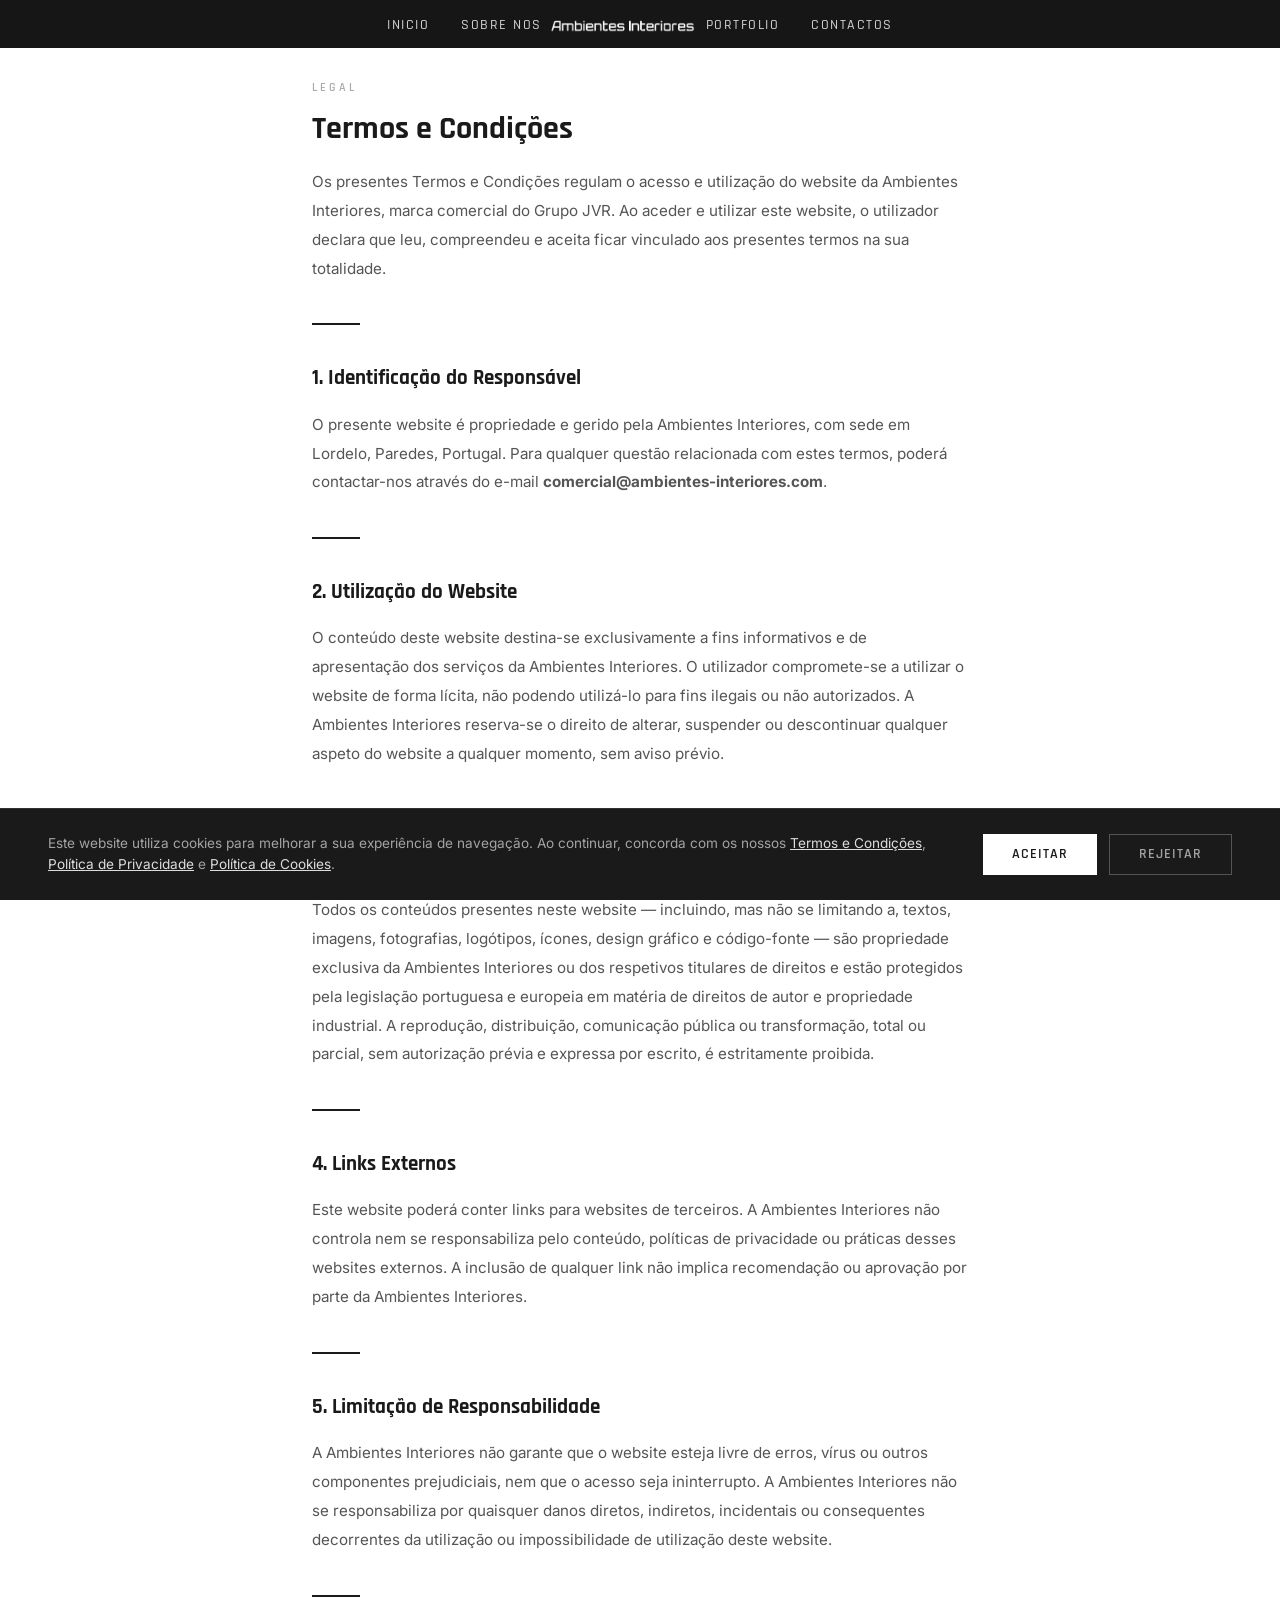
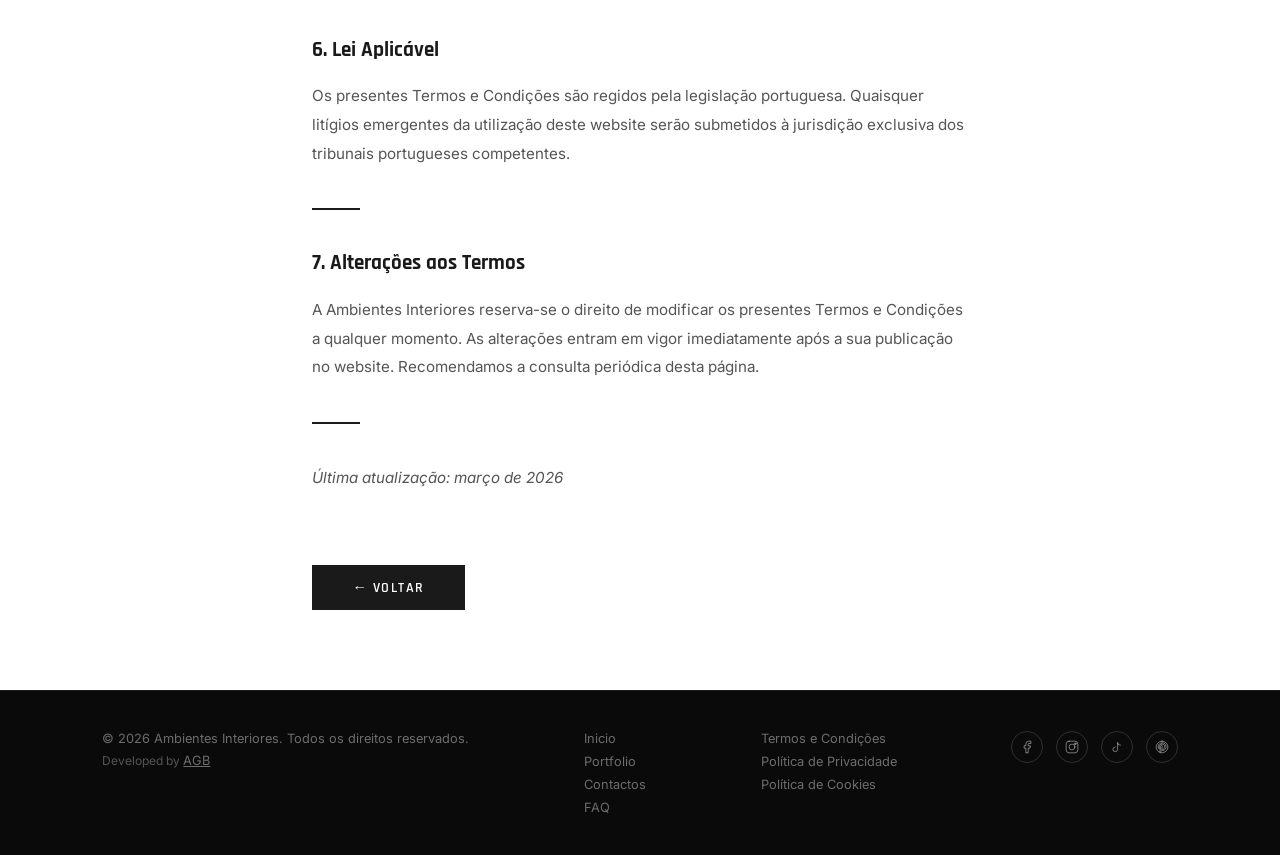
<file: termos.html>
<!DOCTYPE html>
<html lang="pt">
<head>
  <meta charset="UTF-8">
  <meta name="viewport" content="width=device-width, initial-scale=1.0">
  <title>Termos e Condições | Ambientes Interiores</title>
  <link rel="preconnect" href="https://fonts.googleapis.com">
  <link rel="preconnect" href="https://fonts.gstatic.com" crossorigin>
  <link href="https://fonts.googleapis.com/css2?family=Inter:wght@300;400;500;600&family=Rajdhani:wght@400;500;600;700&display=swap" rel="stylesheet">
  <link rel="icon" type="image/png" href="Logo 1.png">
  <link rel="stylesheet" href="css/style.css?v=10">
</head>
<body>

  <header class="header scrolled" id="header">
    <nav class="nav">
      <ul class="nav__links" id="navLeft">
        <li><a href="index.html" class="nav__link">Inicio</a></li>
        <li class="nav__dropdown">
          <a href="index.html#sobre" class="nav__link">Sobre Nos</a>
          <ul class="nav__dropdown-menu">
            <li><a href="sobre-ai.html" class="nav__dropdown-link">Ambientes Interiores</a></li>
            <li><a href="sobre-cunha.html" class="nav__dropdown-link">Cunha Mobiliário</a></li>
          </ul>
        </li>
      </ul>
      <a href="index.html" class="nav__brand"><img src="logo2-clean.png" alt="Ambientes Interiores" class="nav__logo"></a>
      <ul class="nav__links" id="navRight">
        <li><a href="portfolio.html" class="nav__link">Portfolio</a></li>
        <li><a href="contactos.html" class="nav__link">Contactos</a></li>
      </ul>
      <div class="nav__hamburger" id="hamburger"><span></span><span></span><span></span></div>
    </nav>
    <ul class="nav__links" id="mobileNav">
      <li><a href="index.html" class="nav__link">Inicio</a></li>
      <li><a href="sobre-ai.html" class="nav__link">Ambientes Interiores</a></li>
      <li><a href="sobre-cunha.html" class="nav__link">Cunha Mobiliário</a></li>
      <li><a href="portfolio.html" class="nav__link">Portfolio</a></li>
      <li><a href="contactos.html" class="nav__link">Contactos</a></li>
    </ul>
  </header>

  <main class="sobre-page">
    <div class="sobre-content fade-in">
      <div class="sobre-content__section">
        <p class="sobre-content__label">Legal</p>
        <h1 class="sobre-content__title">Termos e Condições</h1>
        <p class="sobre-content__text">Os presentes Termos e Condições regulam o acesso e utilização do website da Ambientes Interiores, marca comercial do Grupo JVR. Ao aceder e utilizar este website, o utilizador declara que leu, compreendeu e aceita ficar vinculado aos presentes termos na sua totalidade.</p>
        <div class="sobre-content__divider"></div>
        <h2 class="sobre-content__title" style="font-size:1.3rem;">1. Identificação do Responsável</h2>
        <p class="sobre-content__text">O presente website é propriedade e gerido pela Ambientes Interiores, com sede em Lordelo, Paredes, Portugal. Para qualquer questão relacionada com estes termos, poderá contactar-nos através do e-mail <strong>comercial@ambientes-interiores.com</strong>.</p>
        <div class="sobre-content__divider"></div>
        <h2 class="sobre-content__title" style="font-size:1.3rem;">2. Utilização do Website</h2>
        <p class="sobre-content__text">O conteúdo deste website destina-se exclusivamente a fins informativos e de apresentação dos serviços da Ambientes Interiores. O utilizador compromete-se a utilizar o website de forma lícita, não podendo utilizá-lo para fins ilegais ou não autorizados. A Ambientes Interiores reserva-se o direito de alterar, suspender ou descontinuar qualquer aspeto do website a qualquer momento, sem aviso prévio.</p>
        <div class="sobre-content__divider"></div>
        <h2 class="sobre-content__title" style="font-size:1.3rem;">3. Propriedade Intelectual</h2>
        <p class="sobre-content__text">Todos os conteúdos presentes neste website — incluindo, mas não se limitando a, textos, imagens, fotografias, logótipos, ícones, design gráfico e código-fonte — são propriedade exclusiva da Ambientes Interiores ou dos respetivos titulares de direitos e estão protegidos pela legislação portuguesa e europeia em matéria de direitos de autor e propriedade industrial. A reprodução, distribuição, comunicação pública ou transformação, total ou parcial, sem autorização prévia e expressa por escrito, é estritamente proibida.</p>
        <div class="sobre-content__divider"></div>
        <h2 class="sobre-content__title" style="font-size:1.3rem;">4. Links Externos</h2>
        <p class="sobre-content__text">Este website poderá conter links para websites de terceiros. A Ambientes Interiores não controla nem se responsabiliza pelo conteúdo, políticas de privacidade ou práticas desses websites externos. A inclusão de qualquer link não implica recomendação ou aprovação por parte da Ambientes Interiores.</p>
        <div class="sobre-content__divider"></div>
        <h2 class="sobre-content__title" style="font-size:1.3rem;">5. Limitação de Responsabilidade</h2>
        <p class="sobre-content__text">A Ambientes Interiores não garante que o website esteja livre de erros, vírus ou outros componentes prejudiciais, nem que o acesso seja ininterrupto. A Ambientes Interiores não se responsabiliza por quaisquer danos diretos, indiretos, incidentais ou consequentes decorrentes da utilização ou impossibilidade de utilização deste website.</p>
        <div class="sobre-content__divider"></div>
        <h2 class="sobre-content__title" style="font-size:1.3rem;">6. Lei Aplicável</h2>
        <p class="sobre-content__text">Os presentes Termos e Condições são regidos pela legislação portuguesa. Quaisquer litígios emergentes da utilização deste website serão submetidos à jurisdição exclusiva dos tribunais portugueses competentes.</p>
        <div class="sobre-content__divider"></div>
        <h2 class="sobre-content__title" style="font-size:1.3rem;">7. Alterações aos Termos</h2>
        <p class="sobre-content__text">A Ambientes Interiores reserva-se o direito de modificar os presentes Termos e Condições a qualquer momento. As alterações entram em vigor imediatamente após a sua publicação no website. Recomendamos a consulta periódica desta página.</p>
        <div class="sobre-content__divider"></div>
        <p class="sobre-content__text"><em>Última atualização: março de 2026</em></p>
      </div>
      <a href="index.html" class="sobre-back">&larr; Voltar</a>
    </div>
  </main>

  <footer class="footer">
    <div class="footer__top">
      <div class="footer__col">
        <p class="footer__copy">&copy; 2026 Ambientes Interiores. Todos os direitos reservados.</p>
        <p class="footer__dev">Developed by <a href="https://www.agbcorporate.pt" target="_blank" rel="noopener noreferrer" class="footer__link footer__link--agb">AGB</a></p>
      </div>
      <div class="footer__col">
        <div class="footer__links">
          <a href="index.html" class="footer__link">Inicio</a>
          <a href="portfolio.html" class="footer__link">Portfolio</a>
          <a href="contactos.html" class="footer__link">Contactos</a>
          <a href="faq.html" class="footer__link">FAQ</a>
        </div>
      </div>
      <div class="footer__col">
        <div class="footer__links">
          <a href="termos.html" class="footer__link">Termos e Condições</a>
          <a href="privacidade.html" class="footer__link">Política de Privacidade</a>
          <a href="cookies.html" class="footer__link">Política de Cookies</a>
        </div>
      </div>
      <div class="footer__col">
        <div class="footer__social">
          <a href="https://www.facebook.com/" target="_blank" rel="noopener noreferrer" class="footer__social-link" aria-label="Facebook"><svg viewBox="0 0 24 24"><path d="M18 2h-3a5 5 0 00-5 5v3H7v4h3v8h4v-8h3l1-4h-4V7a1 1 0 011-1h3z"/></svg></a>
          <a href="https://www.instagram.com/" target="_blank" rel="noopener noreferrer" class="footer__social-link" aria-label="Instagram"><svg viewBox="0 0 24 24"><rect x="2" y="2" width="20" height="20" rx="5"/><circle cx="12" cy="12" r="5"/><circle cx="17.5" cy="6.5" r="1.5"/></svg></a>
          <a href="https://www.tiktok.com/" target="_blank" rel="noopener noreferrer" class="footer__social-link" aria-label="TikTok"><svg viewBox="0 0 24 24"><path d="M9 12a4 4 0 104 4V4a5 5 0 005 5"/></svg></a>
          <a href="https://www.pinterest.com/" target="_blank" rel="noopener noreferrer" class="footer__social-link" aria-label="Pinterest"><svg viewBox="0 0 24 24"><path d="M12 2C6.48 2 2 6.48 2 12c0 4.24 2.65 7.86 6.39 9.29-.09-.78-.17-1.98.04-2.83.19-.78 1.22-5.17 1.22-5.17s-.31-.63-.31-1.56c0-1.46.85-2.55 1.9-2.55.9 0 1.33.67 1.33 1.48 0 .9-.57 2.25-.87 3.5-.25 1.05.53 1.91 1.56 1.91 1.88 0 3.33-1.98 3.33-4.85 0-2.53-1.82-4.3-4.42-4.3-3.01 0-4.78 2.26-4.78 4.59 0 .91.35 1.88.79 2.41.09.11.1.2.07.31-.08.33-.26 1.05-.3 1.2-.05.19-.16.23-.36.14-1.34-.62-2.18-2.58-2.18-4.16 0-3.38 2.46-6.49 7.09-6.49 3.72 0 6.62 2.65 6.62 6.2 0 3.7-2.33 6.68-5.57 6.68-1.09 0-2.11-.56-2.46-1.23l-.67 2.55c-.24.93-.89 2.1-1.33 2.81.1.03.2.05.31.08C18.35 21.86 22 17.37 22 12c0-5.52-4.48-10-10-10z"/></svg></a>
        </div>
      </div>
    </div>
  </footer>

  <!-- ===== WHATSAPP FLOATING BUTTON ===== -->
  <a href="https://wa.me/351224440774?text=Olá! Gostaria de saber mais sobre os vossos serviços." target="_blank" rel="noopener noreferrer" class="whatsapp-float" aria-label="Contactar por WhatsApp">
    <svg viewBox="0 0 32 32" xmlns="http://www.w3.org/2000/svg"><path d="M16.004 0h-.008C7.174 0 0 7.176 0 16.004c0 3.5 1.128 6.744 3.046 9.378L1.054 31.29l6.118-1.962a15.917 15.917 0 008.832 2.676C24.826 32 32 24.826 32 16.004S24.826 0 16.004 0zm9.53 22.61c-.396 1.116-2.328 2.076-3.222 2.172-.894.096-1.722.402-5.808-1.212-4.914-1.938-8.04-6.96-8.28-7.284-.24-.324-1.956-2.604-1.956-4.968s1.236-3.528 1.68-4.008c.444-.48.966-.6 1.284-.6.318 0 .636.006.912.018.294.012.684-.108 1.068.816.396.954 1.344 3.288 1.464 3.528.12.24.198.516.042.834-.156.318-.24.516-.468.792-.24.276-.498.618-.714.828-.24.24-.486.498-.21.978.276.48 1.236 2.04 2.652 3.3 1.824 1.626 3.36 2.13 3.84 2.37.48.24.756.198 1.032-.12.276-.318 1.188-1.386 1.506-1.86.318-.48.636-.396 1.068-.24.432.156 2.76 1.302 3.234 1.536.474.24.792.354.912.546.114.198.114 1.116-.282 2.232z" fill="#fff"/></svg>
  </a>

  <!-- ===== COOKIE POPUP ===== -->
  <div class="cookie-popup" id="cookiePopup">
    <div class="cookie-popup__content">
      <p class="cookie-popup__text">Este website utiliza cookies para melhorar a sua experiência de navegação. Ao continuar, concorda com os nossos <a href="termos.html" class="cookie-popup__link">Termos e Condições</a>, <a href="privacidade.html" class="cookie-popup__link">Política de Privacidade</a> e <a href="cookies.html" class="cookie-popup__link">Política de Cookies</a>.</p>
      <div class="cookie-popup__actions">
        <button class="cookie-popup__btn cookie-popup__btn--accept" id="cookieAccept">Aceitar</button>
        <button class="cookie-popup__btn cookie-popup__btn--reject" id="cookieReject">Rejeitar</button>
      </div>
    </div>
  </div>

  <script src="js/main.js"></script>
</body>
</html>
</file>
<file: css/style.css>
/* ===========================
   AMBIENTE INTERIORES - AI
   Main Stylesheet
   =========================== */

/* --- Reset & Base --- */
*, *::before, *::after {
  margin: 0;
  padding: 0;
  box-sizing: border-box;
}

html, body {
  overflow-x: hidden;
  max-width: 100vw;
}

html {
  scroll-behavior: smooth;
  font-size: 16px;
}

body {
  font-family: 'Inter', sans-serif;
  color: #333;
  background: #fff;
}

a {
  text-decoration: none;
  color: inherit;
}

ul {
  list-style: none;
}

img {
  max-width: 100%;
  display: block;
}

/* --- Typography --- */
.font-heading {
  font-family: 'Rajdhani', sans-serif;
}

/* --- Header / Navigation --- */
.header {
  position: fixed !important;
  top: 0 !important;
  left: 0;
  width: 100%;
  z-index: 10001;
  background: rgba(10, 10, 10, 0.95);
  backdrop-filter: blur(10px);
  padding: 1.2rem 3rem;
  display: flex;
  align-items: center;
  justify-content: center;
  transition: padding 0.3s ease;
}

.header.scrolled {
  background: rgba(10, 10, 10, 0.95);
  padding: 0.8rem 3rem;
  backdrop-filter: blur(10px);
}

.nav {
  display: flex;
  align-items: center;
  justify-content: center;
  width: 100%;
  max-width: 1200px;
}

.nav__links {
  display: flex;
  align-items: center;
  gap: 2rem;
}

.nav__brand-item {
  flex: 1;
  display: flex;
  justify-content: center;
  padding: 0 1rem;
}

.nav__brand-mobile {
  display: none;
}

.nav__link {
  font-family: 'Rajdhani', sans-serif;
  font-size: 0.85rem;
  font-weight: 500;
  color: rgba(255, 255, 255, 0.8);
  text-transform: uppercase;
  letter-spacing: 1.5px;
  transition: color 0.3s ease;
  white-space: nowrap;
}

.nav__link:hover,
.nav__link.active {
  color: #fff;
}

.nav__brand {
  display: flex;
  align-items: center;
  position: relative;
  top: -2px;
}

.nav__brand .nav__logo {
  height: 22px;
  width: auto;
}


/* Nav Dropdown */
.nav__dropdown {
  position: relative;
}

.nav__dropdown > .nav__link {
  pointer-events: none;
  cursor: default;
}

.nav__dropdown:hover > .nav__link {
  color: #fff;
}

.nav__dropdown-menu {
  position: absolute;
  top: 100%;
  left: 50%;
  transform: translateX(-50%);
  background: rgba(10, 10, 10, 0.96);
  backdrop-filter: blur(12px);
  padding: 0.6rem 0;
  min-width: 160px;
  border: 1px solid rgba(255, 255, 255, 0.08);
  border-radius: 4px;
  opacity: 0;
  visibility: hidden;
  transform: translateX(-50%) translateY(8px);
  transition: all 0.25s ease;
  z-index: 100;
  margin-top: 0.8rem;
}

.nav__dropdown:hover .nav__dropdown-menu {
  opacity: 1;
  visibility: visible;
  transform: translateX(-50%) translateY(0);
}

.nav__dropdown-menu li {
  padding: 0;
}

.nav__dropdown-link {
  display: block;
  padding: 0.5rem 1.4rem;
  font-family: 'Rajdhani', sans-serif;
  font-size: 0.78rem;
  font-weight: 500;
  color: rgba(255, 255, 255, 0.6);
  text-transform: uppercase;
  letter-spacing: 1.2px;
  white-space: nowrap;
  transition: all 0.2s ease;
}

.nav__dropdown-link:hover {
  color: #fff;
  background: rgba(255, 255, 255, 0.06);
}

/* Mobile hamburger */
.nav__hamburger {
  display: none;
  flex-direction: column;
  gap: 5px;
  cursor: pointer;
  z-index: 1001;
}

.nav__hamburger span {
  width: 25px;
  height: 2px;
  background: #fff;
  transition: all 0.3s ease;
}

.nav__hamburger.active span:nth-child(1) {
  transform: rotate(45deg) translate(5px, 5px);
}

.nav__hamburger.active span:nth-child(2) {
  opacity: 0;
}

.nav__hamburger.active span:nth-child(3) {
  transform: rotate(-45deg) translate(5px, -5px);
}

/* Mobile nav (hidden by default) */
#mobileNav {
  display: none;
}

/* --- Hero Section --- */
.hero {
  position: relative;
  width: 100%;
  height: 100vh;
  min-height: 600px;
  display: flex;
  align-items: center;
  justify-content: center;
  overflow: hidden;
}

/* Hero video background */
.hero__video {
  position: absolute;
  top: 0;
  left: 0;
  width: 100%;
  height: 100%;
  object-fit: cover;
  object-position: center;
  filter: brightness(0.55);
}

/* Fallback image - hidden when video loads */
.hero__bg {
  position: absolute;
  top: 0;
  left: 0;
  width: 100%;
  height: 100%;
  object-fit: cover;
  object-position: center;
  filter: brightness(0.45);
}

.hero__bg--fallback {
  z-index: -1;
}

.hero__overlay {
  position: absolute;
  top: 0;
  left: 0;
  width: 100%;
  height: 100%;
  background: linear-gradient(
    135deg,
    rgba(0, 0, 0, 0.5) 0%,
    rgba(0, 0, 0, 0.2) 50%,
    rgba(0, 0, 0, 0.4) 100%
  );
}

.hero__content {
  position: relative;
  z-index: 2;
  display: flex;
  flex-direction: row;
  align-items: center;
  gap: 2rem;
}

.hero__logo-icon {
  width: 130px;
  height: auto;
}

.hero__tagline {
  font-family: 'Rajdhani', sans-serif;
  font-size: 2.8rem;
  font-weight: 600;
  color: #fff;
  line-height: 1.15;
  letter-spacing: 1px;
}

.hero__tagline span {
  display: block;
}

/* --- Hero Scroll Indicator --- */
.hero__scroll {
  position: absolute;
  bottom: 2.5rem;
  left: 50%;
  transform: translateX(-50%);
  z-index: 3;
  display: flex;
  flex-direction: column;
  align-items: center;
  gap: 0.5rem;
  opacity: 1;
  transition: opacity 0.4s ease;
}

.hero__scroll.hidden {
  opacity: 0;
  pointer-events: none;
}

.hero__scroll-line {
  width: 1px;
  height: 48px;
  background: linear-gradient(to bottom, rgba(255, 255, 255, 0.6), transparent);
  animation: heroScrollLine 2s ease-in-out infinite;
}

@keyframes heroScrollLine {
  0%   { opacity: 1; transform: scaleY(1); transform-origin: top; }
  50%  { opacity: 0.3; transform: scaleY(0.4); transform-origin: top; }
  100% { opacity: 1; transform: scaleY(1); transform-origin: top; }
}

/* --- About / History Section --- */
.about {
  padding: 6rem 8%;
  background: #fff;
  display: flex;
  align-items: stretch;
  gap: 4rem;
  max-width: 1400px;
  margin: 0 auto;
}

.about__text {
  flex: 1;
}

.about__label {
  font-family: 'Rajdhani', sans-serif;
  font-size: 0.8rem;
  font-weight: 600;
  text-transform: uppercase;
  letter-spacing: 3px;
  color: #888;
  margin-bottom: 1rem;
}

.about__title {
  font-family: 'Rajdhani', sans-serif;
  font-size: 2.8rem;
  font-weight: 700;
  color: #1a1a1a;
  line-height: 1.15;
  margin-bottom: 1.5rem;
}

.about__description {
  font-size: 0.95rem;
  line-height: 1.8;
  color: #666;
  margin-bottom: 1rem;
}

.about__cta {
  display: inline-block;
  padding: 0.85rem 2.5rem;
  background: #1a1a1a;
  color: #fff;
  font-family: 'Rajdhani', sans-serif;
  font-size: 0.9rem;
  font-weight: 600;
  letter-spacing: 1.5px;
  text-transform: uppercase;
  border: none;
  cursor: pointer;
  transition: background 0.3s ease, transform 0.3s ease;
}

.about__cta:hover {
  background: #333;
  transform: translateY(-2px);
}

.about__ctas {
  display: flex;
  align-items: center;
  gap: 1rem;
  margin-top: 2rem;
}

.about__cta--outline {
  background: transparent;
  color: #1a1a1a;
  border: 1.5px solid #1a1a1a;
}

.about__cta--outline:hover {
  background: #1a1a1a;
  color: #fff;
  transform: translateY(-2px);
}

/* ===========================
   SOBRE PAGES (AI / CUNHA)
   =========================== */

.sobre-page {
  min-height: 100vh;
  background: #fff;
  padding-top: 0;
}

.sobre-hero {
  background: #111;
  padding: calc(80px + 5rem) 8% 5rem;
  text-align: center;
  display: flex;
  flex-direction: column;
  align-items: center;
  gap: 1.8rem;
}


.sobre-hero__logo {
  max-width: 200px;
  height: auto;
  filter: brightness(0) invert(1);
}

.sobre-hero__title {
  font-family: 'Rajdhani', sans-serif;
  font-size: 2.8rem;
  font-weight: 700;
  color: #fff;
  letter-spacing: 1px;
}

.sobre-hero__tagline {
  font-size: 1rem;
  color: rgba(255, 255, 255, 0.55);
  max-width: 580px;
  line-height: 1.75;
}

.sobre-content {
  max-width: 860px;
  margin: 0 auto;
  padding: 5rem 8%;
}

.sobre-content__section {
  margin-bottom: 3.5rem;
}

.sobre-content__label {
  font-family: 'Rajdhani', sans-serif;
  font-size: 0.75rem;
  font-weight: 600;
  text-transform: uppercase;
  letter-spacing: 3px;
  color: #aaa;
  margin-bottom: 0.8rem;
}

.sobre-content__title {
  font-family: 'Rajdhani', sans-serif;
  font-size: 2rem;
  font-weight: 700;
  color: #1a1a1a;
  margin-bottom: 1.2rem;
}

.sobre-content__text {
  font-size: 0.95rem;
  line-height: 1.9;
  color: #555;
  margin-bottom: 1rem;
}

.sobre-content__divider {
  width: 48px;
  height: 2px;
  background: #1a1a1a;
  margin: 2.5rem 0;
}

.sobre-back {
  display: inline-block;
  margin-top: 1rem;
  padding: 0.85rem 2.5rem;
  background: #1a1a1a;
  color: #fff;
  font-family: 'Rajdhani', sans-serif;
  font-size: 0.9rem;
  font-weight: 600;
  letter-spacing: 1.5px;
  text-transform: uppercase;
  transition: background 0.3s ease, transform 0.3s ease;
}

.sobre-back:hover {
  background: #333;
  transform: translateY(-2px);
}

@media (max-width: 768px) {
  .about__ctas {
    flex-direction: column;
    gap: 0.8rem;
  }

  .sobre-hero__title {
    font-size: 2.2rem;
  }

  .sobre-content {
    padding: 3rem 5%;
  }
}

.about__image {
  flex: 1;
  position: relative;
}

.about__image img {
  width: 100%;
  height: 100%;
  object-fit: cover;
  object-position: center;
  border-radius: 4px;
  display: block;
}

/* --- Services Section (Diagonal Panels) --- */
.services {
  position: relative;
  width: 100%;
  height: 70vh;
  min-height: 500px;
  display: flex;
  overflow: hidden;
}

.services__panel {
  position: relative;
  flex: 1;
  display: flex;
  flex-direction: column;
  align-items: center;
  justify-content: center;
  text-align: center;
  padding: 2rem 1.5rem;
  overflow: hidden;
}

.services__panel-bg {
  position: absolute;
  top: -5%;
  left: -10%;
  width: 120%;
  height: 110%;
  object-fit: cover;
  object-position: center;
}

.services__panel-overlay {
  position: absolute;
  top: 0;
  left: 0;
  width: 100%;
  height: 100%;
}

.services__panel:nth-child(1) .services__panel-overlay {
  background: rgba(139, 69, 19, 0.82);
}

.services__panel:nth-child(2) .services__panel-overlay {
  background: rgba(80, 80, 80, 0.78);
}

.services__panel:nth-child(3) .services__panel-overlay {
  background: rgba(30, 30, 30, 0.85);
}

/* Diagonal clip paths */
.services__panel:nth-child(1) {
  clip-path: polygon(0 0, 100% 0, 85% 100%, 0 100%);
  z-index: 3;
  margin-right: -5%;
}

.services__panel:nth-child(2) {
  clip-path: polygon(15% 0, 100% 0, 85% 100%, 0 100%);
  z-index: 2;
  margin-right: -5%;
  margin-left: -5%;
}

.services__panel:nth-child(3) {
  clip-path: polygon(15% 0, 100% 0, 100% 100%, 0 100%);
  z-index: 1;
  margin-left: -5%;
}

.services__panel-content {
  position: relative;
  z-index: 2;
  max-width: 280px;
}

.services__icon {
  width: 60px;
  height: 60px;
  margin: 0 auto 1.5rem;
}

.services__icon svg {
  width: 100%;
  height: 100%;
  stroke: rgba(255, 255, 255, 0.9);
  fill: none;
  stroke-width: 1.5;
}

.services__panel-title {
  font-family: 'Rajdhani', sans-serif;
  font-size: 1.3rem;
  font-weight: 600;
  color: #fff;
  letter-spacing: 1px;
  margin-bottom: 1rem;
}

.services__panel-desc {
  font-size: 0.85rem;
  line-height: 1.7;
  color: rgba(255, 255, 255, 0.8);
}

/* --- Before & After --- */
.beforeafter {
  padding: 6rem 8%;
  background: #111;
}

.beforeafter__header {
  text-align: center;
  margin-bottom: 4rem;
}

.beforeafter__label {
  font-family: 'Rajdhani', sans-serif;
  font-size: 0.8rem;
  font-weight: 600;
  text-transform: uppercase;
  letter-spacing: 3px;
  color: rgba(255, 255, 255, 0.4);
  margin-bottom: 1rem;
}

.beforeafter__title {
  font-family: 'Rajdhani', sans-serif;
  font-size: 2.8rem;
  font-weight: 700;
  color: #fff;
  line-height: 1.15;
}

.beforeafter__subtitle {
  font-size: 0.92rem;
  color: rgba(255, 255, 255, 0.4);
  margin-top: 0.8rem;
}

.beforeafter__grid {
  display: grid;
  grid-template-columns: repeat(2, 1fr);
  gap: 2.5rem;
  max-width: 1200px;
  margin: 0 auto;
}

.beforeafter__item {
  display: flex;
  flex-direction: column;
  gap: 1rem;
}

.beforeafter__slider {
  position: relative;
  width: 100%;
  aspect-ratio: 16 / 10;
  overflow: hidden;
  border-radius: 4px;
  cursor: ew-resize;
  user-select: none;
  -webkit-user-select: none;
}

.beforeafter__img {
  position: absolute;
  top: 0;
  left: 0;
  width: 100%;
  height: 100%;
}

.beforeafter__img img {
  width: 100%;
  height: 100%;
  object-fit: cover;
  display: block;
}

.beforeafter__img--before {
  z-index: 1;
  clip-path: inset(0 50% 0 0);
}

.beforeafter__img--after {
  z-index: 0;
}

/* Before / After labels */
.beforeafter__slider::before,
.beforeafter__slider::after {
  position: absolute;
  top: 1rem;
  font-family: 'Rajdhani', sans-serif;
  font-size: 0.7rem;
  font-weight: 600;
  text-transform: uppercase;
  letter-spacing: 2px;
  padding: 0.3rem 0.8rem;
  border-radius: 2px;
  z-index: 5;
  pointer-events: none;
}

.beforeafter__slider::before {
  content: attr(data-before);
  left: 1rem;
  background: rgba(0, 0, 0, 0.6);
  color: rgba(255, 255, 255, 0.8);
}

.beforeafter__slider::after {
  content: attr(data-after);
  right: 1rem;
  background: rgba(255, 255, 255, 0.9);
  color: #1a1a1a;
}

/* Handle */
.beforeafter__handle {
  position: absolute;
  top: 0;
  left: 50%;
  width: 2px;
  height: 100%;
  z-index: 3;
  display: flex;
  flex-direction: column;
  align-items: center;
  pointer-events: none;
  transform: translateX(-50%);
}

.beforeafter__handle-line {
  flex: 1;
  width: 2px;
  background: rgba(255, 255, 255, 0.8);
}

.beforeafter__handle-circle {
  width: 40px;
  height: 40px;
  border-radius: 50%;
  background: #fff;
  display: flex;
  align-items: center;
  justify-content: center;
  gap: 0;
  box-shadow: 0 2px 8px rgba(0, 0, 0, 0.3);
  flex-shrink: 0;
}

.beforeafter__handle-circle svg {
  width: 14px;
  height: 14px;
  stroke: #333;
  fill: none;
  stroke-width: 2.5;
  stroke-linecap: round;
  stroke-linejoin: round;
}

.beforeafter__caption {
  font-family: 'Rajdhani', sans-serif;
  font-size: 0.9rem;
  font-weight: 600;
  color: rgba(255, 255, 255, 0.5);
  letter-spacing: 0.5px;
  text-align: center;
}

@media (max-width: 768px) {
  .beforeafter__grid {
    grid-template-columns: 1fr;
  }

  .beforeafter__title {
    font-size: 2.2rem;
  }

  .beforeafter__handle-circle {
    width: 34px;
    height: 34px;
  }

  .beforeafter__handle-circle svg {
    width: 12px;
    height: 12px;
  }
}

/* --- Process / Como Funciona --- */
.process {
  padding: 6rem 8%;
  background: #f8f7f5;
  text-align: center;
}

.process__header {
  margin-bottom: 4rem;
}

.process__label {
  font-family: 'Rajdhani', sans-serif;
  font-size: 0.8rem;
  font-weight: 600;
  text-transform: uppercase;
  letter-spacing: 3px;
  color: #888;
  margin-bottom: 1rem;
}

.process__title {
  font-family: 'Rajdhani', sans-serif;
  font-size: 2.8rem;
  font-weight: 700;
  color: #1a1a1a;
  line-height: 1.15;
}

.process__steps {
  display: grid;
  grid-template-columns: repeat(4, 1fr);
  gap: 2rem;
  max-width: 1200px;
  margin: 0 auto;
  counter-reset: step;
}

.process__step {
  text-align: center;
  padding: 2rem 1.5rem;
  position: relative;
}

.process__step::after {
  content: '';
  position: absolute;
  top: 4.5rem;
  right: -1rem;
  width: 2rem;
  height: 1px;
  background: rgba(0, 0, 0, 0.15);
}

.process__step:last-child::after {
  display: none;
}

.process__step-number {
  font-family: 'Rajdhani', sans-serif;
  font-size: 2.5rem;
  font-weight: 700;
  color: rgba(0, 0, 0, 0.08);
  margin-bottom: 1rem;
  line-height: 1;
}

.process__step-icon {
  width: 48px;
  height: 48px;
  margin: 0 auto 1.5rem;
}

.process__step-icon svg {
  width: 100%;
  height: 100%;
  stroke: #1a1a1a;
  fill: none;
  stroke-width: 1.5;
  stroke-linecap: round;
  stroke-linejoin: round;
}

.process__step-title {
  font-family: 'Rajdhani', sans-serif;
  font-size: 1.15rem;
  font-weight: 600;
  color: #1a1a1a;
  letter-spacing: 0.5px;
  margin-bottom: 0.6rem;
}

.process__step-text {
  font-size: 0.85rem;
  line-height: 1.7;
  color: #888;
}

/* --- Testimonials --- */
.testimonials {
  padding: 6rem 8%;
  background: #fff;
}

.testimonials__header {
  text-align: center;
  margin-bottom: 4rem;
}

.testimonials__label {
  font-family: 'Rajdhani', sans-serif;
  font-size: 0.8rem;
  font-weight: 600;
  text-transform: uppercase;
  letter-spacing: 3px;
  color: #888;
  margin-bottom: 1rem;
}

.testimonials__title {
  font-family: 'Rajdhani', sans-serif;
  font-size: 2.8rem;
  font-weight: 700;
  color: #1a1a1a;
  line-height: 1.15;
}

.testimonials__grid {
  display: grid;
  grid-template-columns: repeat(3, 1fr);
  gap: 2rem;
  max-width: 1200px;
  margin: 0 auto;
}

.testimonials__card {
  background: #f8f7f5;
  padding: 2.5rem 2rem;
  border-radius: 4px;
  border: 1px solid rgba(0, 0, 0, 0.06);
  transition: transform 0.3s ease;
}

.testimonials__card:hover {
  transform: translateY(-4px);
}

.testimonials__stars {
  display: flex;
  gap: 0.2rem;
  margin-bottom: 1.5rem;
}

.testimonials__stars svg {
  width: 16px;
  height: 16px;
  fill: #c4a265;
}

.testimonials__quote {
  font-size: 0.92rem;
  line-height: 1.8;
  color: #555;
  font-style: italic;
  margin-bottom: 1.5rem;
}

.testimonials__author {
  border-top: 1px solid rgba(0, 0, 0, 0.08);
  padding-top: 1.2rem;
}

.testimonials__name {
  font-family: 'Rajdhani', sans-serif;
  font-size: 1rem;
  font-weight: 600;
  color: #1a1a1a;
  letter-spacing: 0.5px;
}

.testimonials__project {
  font-size: 0.8rem;
  color: #999;
  margin-top: 0.2rem;
}

/* --- Materials / Personalização --- */
.materials {
  padding: 6rem 8%;
  background: #f8f7f5;
}

.materials__content {
  display: flex;
  gap: 4rem;
  max-width: 1200px;
  margin: 0 auto;
  align-items: center;
}

.materials__text {
  flex: 1;
}

.materials__label {
  font-family: 'Rajdhani', sans-serif;
  font-size: 0.8rem;
  font-weight: 600;
  text-transform: uppercase;
  letter-spacing: 3px;
  color: #888;
  margin-bottom: 1rem;
}

.materials__title {
  font-family: 'Rajdhani', sans-serif;
  font-size: 2.8rem;
  font-weight: 700;
  color: #1a1a1a;
  line-height: 1.15;
  margin-bottom: 1.5rem;
}

.materials__description {
  font-size: 0.95rem;
  line-height: 1.8;
  color: #666;
  margin-bottom: 1rem;
}

.materials__features {
  display: flex;
  flex-direction: column;
  gap: 0.8rem;
  margin-top: 2rem;
}

.materials__feature {
  display: flex;
  align-items: center;
  gap: 0.8rem;
  font-size: 0.9rem;
  color: #555;
}

.materials__feature svg {
  width: 18px;
  height: 18px;
  stroke: #1a1a1a;
  fill: none;
  stroke-width: 2.5;
  stroke-linecap: round;
  stroke-linejoin: round;
  flex-shrink: 0;
}

.materials__visual {
  flex: 1;
}

.materials__grid {
  display: grid;
  grid-template-columns: repeat(3, 1fr);
  gap: 12px;
}

.materials__swatch {
  aspect-ratio: 1;
  border-radius: 4px;
  display: flex;
  align-items: flex-end;
  padding: 0.8rem;
  position: relative;
  overflow: hidden;
  transition: transform 0.3s ease;
}

.materials__swatch:hover {
  transform: scale(1.05);
}

.materials__swatch span {
  font-family: 'Rajdhani', sans-serif;
  font-size: 0.75rem;
  font-weight: 600;
  text-transform: uppercase;
  letter-spacing: 1px;
  color: #fff;
  text-shadow: 0 1px 3px rgba(0,0,0,0.4);
}

.materials__swatch--wood {
  background: linear-gradient(135deg, #c4a265 0%, #8b6914 100%);
}

.materials__swatch--dark {
  background: linear-gradient(135deg, #5c4033 0%, #3e2723 100%);
}

.materials__swatch--white {
  background: linear-gradient(135deg, #f5f5f5 0%, #e0e0e0 100%);
}

.materials__swatch--white span {
  color: #666;
  text-shadow: none;
}

.materials__swatch--grey {
  background: linear-gradient(135deg, #9e9e9e 0%, #616161 100%);
}

.materials__swatch--stone {
  background: linear-gradient(135deg, #bdb0a0 0%, #8d7b68 100%);
}

.materials__swatch--black {
  background: linear-gradient(135deg, #333 0%, #111 100%);
}

/* --- Projects 3D --- */
.projects3d {
  padding: 6rem 8%;
  background: #111;
  text-align: center;
  position: relative;
  overflow: hidden;
}

.projects3d::before {
  content: '';
  position: absolute;
  top: 0;
  left: 0;
  width: 100%;
  height: 100%;
  background: linear-gradient(135deg, rgba(139, 69, 19, 0.1) 0%, transparent 50%, rgba(139, 69, 19, 0.05) 100%);
  pointer-events: none;
}

.projects3d__content {
  position: relative;
  z-index: 2;
  max-width: 700px;
  margin: 0 auto;
}

.projects3d__icon {
  width: 64px;
  height: 64px;
  margin: 0 auto 2rem;
}

.projects3d__icon svg {
  width: 100%;
  height: 100%;
  stroke: rgba(255, 255, 255, 0.7);
  fill: none;
  stroke-width: 1.2;
  stroke-linecap: round;
  stroke-linejoin: round;
}

.projects3d__title {
  font-family: 'Rajdhani', sans-serif;
  font-size: 2.5rem;
  font-weight: 700;
  color: #fff;
  line-height: 1.2;
  margin-bottom: 1.2rem;
}

.projects3d__text {
  font-size: 1rem;
  line-height: 1.8;
  color: rgba(255, 255, 255, 0.55);
  margin-bottom: 2.5rem;
}

.projects3d__btn {
  display: inline-block;
  padding: 1rem 3rem;
  background: transparent;
  color: #fff;
  font-family: 'Rajdhani', sans-serif;
  font-size: 1rem;
  font-weight: 600;
  letter-spacing: 2px;
  text-transform: uppercase;
  border: 1.5px solid rgba(255, 255, 255, 0.4);
  cursor: pointer;
  transition: all 0.4s ease;
}

.projects3d__btn:hover {
  background: #fff;
  color: #111;
  border-color: #fff;
}

/* --- Sustainability --- */
.sustainability {
  padding: 6rem 8%;
  background: #fff;
}

.sustainability__content {
  display: flex;
  gap: 4rem;
  max-width: 1200px;
  margin: 0 auto;
  align-items: center;
}

.sustainability__visual {
  flex: 1;
}

.sustainability__text {
  flex: 1;
}

.sustainability__label {
  font-family: 'Rajdhani', sans-serif;
  font-size: 0.8rem;
  font-weight: 600;
  text-transform: uppercase;
  letter-spacing: 3px;
  color: #888;
  margin-bottom: 1rem;
}

.sustainability__title {
  font-family: 'Rajdhani', sans-serif;
  font-size: 2.8rem;
  font-weight: 700;
  color: #1a1a1a;
  line-height: 1.15;
  margin-bottom: 1.5rem;
}

.sustainability__description {
  font-size: 0.95rem;
  line-height: 1.8;
  color: #666;
  margin-bottom: 1rem;
}

.sustainability__icon-grid {
  display: grid;
  grid-template-columns: repeat(2, 1fr);
  gap: 1.5rem;
}

.sustainability__icon-item {
  display: flex;
  flex-direction: column;
  align-items: center;
  gap: 0.8rem;
  padding: 2rem 1.5rem;
  background: #f8f7f5;
  border-radius: 4px;
  border: 1px solid rgba(0, 0, 0, 0.06);
  text-align: center;
  transition: transform 0.3s ease;
}

.sustainability__icon-item:hover {
  transform: translateY(-4px);
}

.sustainability__icon-item svg {
  width: 40px;
  height: 40px;
  stroke: #1a1a1a;
  fill: none;
  stroke-width: 1.5;
  stroke-linecap: round;
  stroke-linejoin: round;
}

.sustainability__icon-item span {
  font-family: 'Rajdhani', sans-serif;
  font-size: 0.82rem;
  font-weight: 600;
  text-transform: uppercase;
  letter-spacing: 1px;
  color: #555;
}

/* --- Trust / Prémios --- */
.trust {
  padding: 6rem 8%;
  background: #f8f7f5;
}

.trust__header {
  text-align: center;
  margin-bottom: 4rem;
}

.trust__label {
  font-family: 'Rajdhani', sans-serif;
  font-size: 0.8rem;
  font-weight: 600;
  text-transform: uppercase;
  letter-spacing: 3px;
  color: #888;
  margin-bottom: 1rem;
}

.trust__title {
  font-family: 'Rajdhani', sans-serif;
  font-size: 2.8rem;
  font-weight: 700;
  color: #1a1a1a;
  line-height: 1.15;
}

.trust__grid {
  display: grid;
  grid-template-columns: repeat(4, 1fr);
  gap: 2rem;
  max-width: 1200px;
  margin: 0 auto;
}

.trust__item {
  text-align: center;
  padding: 2.5rem 1.5rem;
  background: #fff;
  border-radius: 4px;
  border: 1px solid rgba(0, 0, 0, 0.06);
  transition: transform 0.3s ease;
}

.trust__item:hover {
  transform: translateY(-4px);
}

.trust__icon {
  width: 48px;
  height: 48px;
  margin: 0 auto 1.5rem;
}

.trust__icon svg {
  width: 100%;
  height: 100%;
  stroke: #1a1a1a;
  fill: none;
  stroke-width: 1.5;
  stroke-linecap: round;
  stroke-linejoin: round;
}

.trust__item-title {
  font-family: 'Rajdhani', sans-serif;
  font-size: 1.1rem;
  font-weight: 600;
  color: #1a1a1a;
  letter-spacing: 0.5px;
  margin-bottom: 0.6rem;
}

.trust__item-text {
  font-size: 0.85rem;
  line-height: 1.7;
  color: #888;
}

/* --- WhatsApp Floating Button --- */
.whatsapp-float {
  position: fixed;
  bottom: 2rem;
  right: 2rem;
  width: 52px;
  height: 52px;
  background: rgba(30, 30, 30, 0.9);
  backdrop-filter: blur(10px);
  border: 1px solid rgba(255, 255, 255, 0.1);
  border-radius: 50%;
  display: flex;
  align-items: center;
  justify-content: center;
  z-index: 9998;
  box-shadow: 0 4px 20px rgba(0, 0, 0, 0.3);
  transition: all 0.3s ease;
}

.whatsapp-float:hover {
  background: #25D366;
  border-color: #25D366;
  transform: translateY(-3px);
  box-shadow: 0 6px 24px rgba(37, 211, 102, 0.35);
}

.whatsapp-float svg {
  width: 22px;
  height: 22px;
  fill: rgba(255, 255, 255, 0.7);
  transition: fill 0.3s ease;
}

.whatsapp-float:hover svg {
  fill: #fff;
}

/* --- Footer Social --- */
.footer__social {
  display: flex;
  gap: 0.8rem;
}

.footer__social-link {
  width: 32px;
  height: 32px;
  display: flex;
  align-items: center;
  justify-content: center;
  border: 1px solid rgba(255, 255, 255, 0.15);
  border-radius: 50%;
  transition: all 0.3s ease;
}

.footer__social-link:hover {
  border-color: rgba(255, 255, 255, 0.5);
  background: rgba(255, 255, 255, 0.08);
}

.footer__social-link svg {
  width: 14px;
  height: 14px;
  stroke: rgba(255, 255, 255, 0.5);
  fill: none;
  stroke-width: 1.5;
  stroke-linecap: round;
  stroke-linejoin: round;
  transition: stroke 0.3s ease;
}

.footer__social-link:hover svg {
  stroke: rgba(255, 255, 255, 0.85);
}

/* --- FAQ Page --- */
.faq-page {
  min-height: 100vh;
  background: #fff;
  padding-top: 100px;
}

.faq__header {
  padding: 3rem 8% 2rem;
}

.faq__title {
  font-family: 'Rajdhani', sans-serif;
  font-size: 3rem;
  font-weight: 700;
  color: #1a1a1a;
  letter-spacing: 1px;
}

.faq__subtitle {
  font-size: 0.95rem;
  color: #888;
  margin-top: 0.5rem;
  line-height: 1.7;
}

.faq__list {
  max-width: 860px;
  margin: 0 auto;
  padding: 2rem 8% 5rem;
}

.faq__item {
  border-bottom: 1px solid rgba(0, 0, 0, 0.08);
}

.faq__question {
  width: 100%;
  padding: 1.5rem 0;
  background: none;
  border: none;
  font-family: 'Rajdhani', sans-serif;
  font-size: 1.1rem;
  font-weight: 600;
  color: #1a1a1a;
  letter-spacing: 0.5px;
  text-align: left;
  cursor: pointer;
  display: flex;
  justify-content: space-between;
  align-items: center;
  gap: 1rem;
  transition: color 0.3s ease;
}

.faq__question:hover {
  color: #555;
}

.faq__question-icon {
  width: 20px;
  height: 20px;
  flex-shrink: 0;
  transition: transform 0.3s ease;
}

.faq__question-icon svg {
  width: 100%;
  height: 100%;
  stroke: #999;
  fill: none;
  stroke-width: 2;
  stroke-linecap: round;
}

.faq__item.active .faq__question-icon {
  transform: rotate(45deg);
}

.faq__answer {
  max-height: 0;
  overflow: hidden;
  transition: max-height 0.4s ease, padding 0.4s ease;
}

.faq__answer-text {
  font-size: 0.92rem;
  line-height: 1.8;
  color: #666;
  padding-bottom: 1.5rem;
}

.faq__item.active .faq__answer {
  max-height: 300px;
}

/* --- Blog Page --- */
.blog-page {
  min-height: 100vh;
  background: #fff;
  padding-top: 100px;
}

.blog__header {
  padding: 3rem 8% 2rem;
}

.blog__title {
  font-family: 'Rajdhani', sans-serif;
  font-size: 3rem;
  font-weight: 700;
  color: #1a1a1a;
  letter-spacing: 1px;
}

.blog__subtitle {
  font-size: 0.95rem;
  color: #888;
  margin-top: 0.5rem;
}

.blog__grid {
  display: grid;
  grid-template-columns: repeat(3, 1fr);
  gap: 2rem;
  padding: 2rem 8% 5rem;
  max-width: 1200px;
  margin: 0 auto;
}

.blog__card {
  border-radius: 4px;
  overflow: hidden;
  border: 1px solid rgba(0, 0, 0, 0.08);
  transition: transform 0.3s ease;
}

.blog__card:hover {
  transform: translateY(-4px);
}

.blog__card-image {
  width: 100%;
  height: 200px;
  background: #f0ede8;
  display: flex;
  align-items: center;
  justify-content: center;
}

.blog__card-image svg {
  width: 48px;
  height: 48px;
  stroke: #ccc;
  fill: none;
  stroke-width: 1.5;
}

.blog__card-body {
  padding: 1.5rem;
}

.blog__card-date {
  font-size: 0.75rem;
  color: #aaa;
  text-transform: uppercase;
  letter-spacing: 1px;
  margin-bottom: 0.5rem;
}

.blog__card-title {
  font-family: 'Rajdhani', sans-serif;
  font-size: 1.2rem;
  font-weight: 600;
  color: #1a1a1a;
  margin-bottom: 0.5rem;
}

.blog__card-excerpt {
  font-size: 0.85rem;
  line-height: 1.7;
  color: #888;
}

.blog__card-link {
  display: inline-block;
  margin-top: 1rem;
  font-family: 'Rajdhani', sans-serif;
  font-size: 0.82rem;
  font-weight: 600;
  text-transform: uppercase;
  letter-spacing: 1.5px;
  color: #1a1a1a;
  transition: color 0.3s ease;
}

.blog__card-link:hover {
  color: #888;
}

/* --- CTA Section --- */
.cta-section {
  position: relative;
  padding: 6rem 8%;
  background: #111;
  text-align: center;
  overflow: hidden;
}

.cta-section::before {
  content: '';
  position: absolute;
  top: 0;
  left: 0;
  width: 100%;
  height: 100%;
  background: linear-gradient(135deg, rgba(139, 69, 19, 0.15) 0%, transparent 50%);
  pointer-events: none;
}

.cta-section__content {
  position: relative;
  z-index: 2;
  max-width: 700px;
  margin: 0 auto;
}

.cta-section__title {
  font-family: 'Rajdhani', sans-serif;
  font-size: 2.5rem;
  font-weight: 700;
  color: #fff;
  line-height: 1.2;
  margin-bottom: 1rem;
}

.cta-section__text {
  font-size: 1rem;
  color: rgba(255, 255, 255, 0.65);
  line-height: 1.7;
  margin-bottom: 2.5rem;
}

.cta-section__btn {
  display: inline-block;
  padding: 1rem 3rem;
  background: transparent;
  color: #fff;
  font-family: 'Rajdhani', sans-serif;
  font-size: 1rem;
  font-weight: 600;
  letter-spacing: 2px;
  text-transform: uppercase;
  border: 1.5px solid rgba(255, 255, 255, 0.5);
  cursor: pointer;
  transition: all 0.4s ease;
}

.cta-section__btn:hover {
  background: #fff;
  color: #111;
  border-color: #fff;
}

/* --- Footer --- */
.footer {
  padding: 2.5rem 8%;
  background: #0a0a0a;
  border-top: 1px solid rgba(255, 255, 255, 0.08);
}

.footer__top {
  display: flex;
  justify-content: space-between;
  gap: 2rem;
}

.footer__col {
  display: flex;
  flex-direction: column;
  gap: 0.4rem;
}

.footer__copy {
  font-size: 0.8rem;
  color: rgba(255, 255, 255, 0.4);
}

.footer__dev {
  font-size: 0.75rem;
  color: rgba(255, 255, 255, 0.3);
}

.footer__links {
  display: flex;
  flex-direction: column;
  gap: 0.5rem;
}

.footer__link {
  font-size: 0.8rem;
  color: rgba(255, 255, 255, 0.4);
  transition: color 0.3s ease;
}

.footer__link:hover {
  color: rgba(255, 255, 255, 0.8);
}

/* ===========================
   PORTFOLIO PAGE
   =========================== */

.portfolio-page {
  padding-top: 100px;
  min-height: 100vh;
  background: #fff;
}

.portfolio__header {
  padding: 2rem 8% 3rem;
}

.portfolio__title {
  font-family: 'Rajdhani', sans-serif;
  font-size: 3rem;
  font-weight: 700;
  color: #1a1a1a;
  letter-spacing: 1px;
}

.portfolio__subtitle {
  font-size: 0.9rem;
  color: #888;
  margin-top: 0.5rem;
}

.portfolio__grid {
  padding: 0 8% 4rem;
  display: grid;
  grid-template-columns: repeat(4, 1fr);
  grid-auto-rows: 250px;
  grid-auto-flow: dense;
  gap: 12px;
}

.portfolio__item {
  position: relative;
  overflow: hidden;
  border-radius: 2px;
  cursor: pointer;
}

.portfolio__item img {
  width: 100%;
  height: 100%;
  object-fit: cover;
  transition: transform 0.5s ease;
}

.portfolio__item:hover img {
  transform: scale(1.05);
}

.portfolio__item--tall {
  grid-row: span 2;
}

.portfolio__item--wide {
  grid-column: span 2;
}

.portfolio__item--large {
  grid-column: span 2;
  grid-row: span 2;
}

/* Portfolio Filters */
.portfolio__filters {
  display: flex;
  flex-wrap: wrap;
  gap: 0.6rem;
  padding: 0 8% 2.5rem;
}

.portfolio__filter-btn {
  padding: 0.5rem 1.5rem;
  background: transparent;
  color: #888;
  font-family: 'Rajdhani', sans-serif;
  font-size: 0.82rem;
  font-weight: 600;
  letter-spacing: 1.5px;
  text-transform: uppercase;
  border: 1.5px solid #ddd;
  cursor: pointer;
  transition: all 0.3s ease;
  border-radius: 2px;
}

.portfolio__filter-btn:hover {
  color: #1a1a1a;
  border-color: #1a1a1a;
}

.portfolio__filter-btn.active {
  background: #1a1a1a;
  color: #fff;
  border-color: #1a1a1a;
}

/* Portfolio Sections */
.portfolio__section {
  padding: 0 8% 3rem;
}

.portfolio__section-title {
  font-family: 'Rajdhani', sans-serif;
  font-size: 1.6rem;
  font-weight: 600;
  color: #1a1a1a;
  letter-spacing: 1px;
  margin-bottom: 1.2rem;
  padding-bottom: 0.6rem;
  border-bottom: 2px solid #1a1a1a;
  display: inline-block;
}

.portfolio__section-grid {
  display: grid;
  grid-template-columns: repeat(4, 1fr);
  grid-auto-rows: 250px;
  grid-auto-flow: dense;
  gap: 12px;
}

.portfolio__section.hidden {
  display: none;
}

.portfolio__cta-wrapper {
  text-align: center;
  padding: 2rem 8% 5rem;
}

.portfolio__cta {
  display: inline-block;
  padding: 0.85rem 2.5rem;
  background: #1a1a1a;
  color: #fff;
  font-family: 'Rajdhani', sans-serif;
  font-size: 0.9rem;
  font-weight: 600;
  letter-spacing: 1.5px;
  text-transform: uppercase;
  border: none;
  cursor: pointer;
  transition: background 0.3s ease;
}

.portfolio__cta:hover {
  background: #333;
}

/* ===========================
   CONTACTOS PAGE
   =========================== */

.contactos-page {
  min-height: 100vh;
  background: #1a1a1a;
}

.contactos__banner {
  width: 100%;
  height: 45vh;
  min-height: 300px;
  position: relative;
  overflow: hidden;
}

.contactos__banner img {
  width: 100%;
  height: 100%;
  object-fit: cover;
  object-position: center 60%;
}

.contactos__banner-overlay {
  position: absolute;
  bottom: 0;
  left: 0;
  width: 100%;
  height: 50%;
  background: linear-gradient(to top, #1a1a1a 0%, transparent 100%);
}

.contactos__content {
  padding: 4rem 8%;
  max-width: 1200px;
  margin: 0 auto;
  display: flex;
  gap: 5rem;
  align-items: flex-start;
}

.contactos__info {
  flex: 0.8;
}

.contactos__title {
  font-family: 'Rajdhani', sans-serif;
  font-size: 3rem;
  font-weight: 700;
  color: #fff;
  line-height: 1.1;
  margin-bottom: 1.5rem;
}

.contactos__text {
  font-size: 0.9rem;
  line-height: 1.8;
  color: rgba(255, 255, 255, 0.5);
  margin-bottom: 2rem;
}

.contactos__details {
  display: flex;
  flex-direction: column;
  gap: 0.8rem;
}

.contactos__detail {
  font-size: 0.85rem;
  color: rgba(255, 255, 255, 0.6);
  display: flex;
  align-items: center;
  gap: 0.6rem;
}

.contactos__group-label {
  font-family: 'Rajdhani', sans-serif;
  font-size: 0.75rem;
  font-weight: 700;
  text-transform: uppercase;
  letter-spacing: 2px;
  color: rgba(255, 255, 255, 0.35);
  margin-top: 0.5rem;
}

.contactos__group-label--sep {
  margin-top: 1.8rem;
  padding-top: 1.8rem;
  border-top: 1px solid rgba(255, 255, 255, 0.1);
}

.contactos__detail svg {
  width: 16px;
  height: 16px;
  stroke: rgba(255, 255, 255, 0.5);
  fill: none;
  stroke-width: 2;
  flex-shrink: 0;
}

.contactos__form-wrapper {
  flex: 1;
}

.contactos__form {
  display: flex;
  flex-direction: column;
  gap: 1.8rem;
}

.contactos__form-group {
  position: relative;
}

.contactos__form-group label {
  display: block;
  font-family: 'Rajdhani', sans-serif;
  font-size: 0.8rem;
  font-weight: 500;
  color: rgba(255, 255, 255, 0.5);
  letter-spacing: 1px;
  text-transform: uppercase;
  margin-bottom: 0.5rem;
}

.contactos__form-group input,
.contactos__form-group textarea {
  width: 100%;
  padding: 0.8rem 0;
  background: transparent;
  border: none;
  border-bottom: 1px solid rgba(255, 255, 255, 0.2);
  color: #fff;
  font-family: 'Inter', sans-serif;
  font-size: 0.95rem;
  outline: none;
  transition: border-color 0.3s ease;
}

.contactos__form-group input:focus,
.contactos__form-group textarea:focus {
  border-bottom-color: rgba(255, 255, 255, 0.6);
}

.contactos__form-group textarea {
  resize: vertical;
  min-height: 100px;
}

.contactos__form-group input::placeholder,
.contactos__form-group textarea::placeholder {
  color: rgba(255, 255, 255, 0.25);
}

.contactos__submit {
  align-self: flex-end;
  padding: 0.85rem 2.5rem;
  background: #fff;
  color: #1a1a1a;
  font-family: 'Rajdhani', sans-serif;
  font-size: 0.9rem;
  font-weight: 600;
  letter-spacing: 1.5px;
  text-transform: uppercase;
  border: none;
  cursor: pointer;
  transition: all 0.3s ease;
  margin-top: 1rem;
}

.contactos__submit:hover {
  background: rgba(255, 255, 255, 0.9);
  transform: translateY(-2px);
}

.contactos__form-check {
  display: flex;
  align-items: center;
  gap: 0.6rem;
}

.contactos__form-check input[type="checkbox"] {
  width: 16px;
  height: 16px;
  accent-color: #fff;
  cursor: pointer;
  flex-shrink: 0;
}

.contactos__form-check label {
  font-size: 0.82rem;
  color: rgba(255, 255, 255, 0.5);
  cursor: pointer;
}

.contactos__terms-link {
  color: rgba(255, 255, 255, 0.8);
  text-decoration: underline;
  transition: color 0.3s ease;
}

.contactos__terms-link:hover {
  color: #fff;
}

/* Footer AGB link */
.footer__link--agb {
  display: inline;
  text-decoration: underline;
  transition: color 0.3s ease;
}

.footer__link--agb:hover {
  color: rgba(255, 255, 255, 0.8);
}

/* --- Cookie Popup --- */
.cookie-popup {
  position: fixed;
  bottom: 0;
  left: 0;
  width: 100%;
  z-index: 10002;
  background: #1a1a1a;
  border-top: 1px solid rgba(255, 255, 255, 0.1);
  padding: 1.5rem 3rem;
  transform: translateY(100%);
  transition: transform 0.5s ease;
}

.cookie-popup.active {
  transform: translateY(0);
}

.cookie-popup__content {
  max-width: 1200px;
  margin: 0 auto;
  display: flex;
  align-items: center;
  justify-content: space-between;
  gap: 2rem;
}

.cookie-popup__text {
  font-size: 0.85rem;
  color: rgba(255, 255, 255, 0.6);
  line-height: 1.6;
  flex: 1;
}

.cookie-popup__link {
  color: rgba(255, 255, 255, 0.85);
  text-decoration: underline;
  transition: color 0.3s ease;
}

.cookie-popup__link:hover {
  color: #fff;
}

.cookie-popup__actions {
  display: flex;
  gap: 0.8rem;
  flex-shrink: 0;
}

.cookie-popup__btn {
  padding: 0.65rem 1.8rem;
  font-family: 'Rajdhani', sans-serif;
  font-size: 0.85rem;
  font-weight: 600;
  letter-spacing: 1px;
  text-transform: uppercase;
  border: none;
  cursor: pointer;
  transition: all 0.3s ease;
}

.cookie-popup__btn--accept {
  background: #fff;
  color: #1a1a1a;
}

.cookie-popup__btn--accept:hover {
  background: rgba(255, 255, 255, 0.9);
}

.cookie-popup__btn--reject {
  background: transparent;
  color: rgba(255, 255, 255, 0.6);
  border: 1px solid rgba(255, 255, 255, 0.25);
}

.cookie-popup__btn--reject:hover {
  border-color: rgba(255, 255, 255, 0.5);
  color: #fff;
}

/* ===========================
   RESPONSIVE
   =========================== */

@media (max-width: 1024px) {
  .about {
    flex-direction: column;
    padding: 4rem 6%;
    gap: 3rem;
  }

  .about__image {
    order: -1;
    text-align: center;
  }

  .about__image img {
    max-width: 350px;
    margin: 0 auto;
  }

  .services {
    height: auto;
    min-height: auto;
    flex-direction: column;
  }

  .services__panel {
    clip-path: none !important;
    margin: 0 !important;
    padding: 4rem 2rem;
    min-height: 300px;
  }

  .process__steps {
    grid-template-columns: repeat(2, 1fr);
  }

  .process__step:nth-child(2)::after {
    display: none;
  }

  .testimonials__grid {
    grid-template-columns: repeat(2, 1fr);
  }

  .testimonials__card:last-child {
    grid-column: span 2;
    max-width: 50%;
    margin: 0 auto;
  }

  .materials__content {
    flex-direction: column;
  }

  .sustainability__content {
    flex-direction: column;
  }

  .trust__grid {
    grid-template-columns: repeat(2, 1fr);
  }

  .blog__grid {
    grid-template-columns: repeat(2, 1fr);
  }

  .portfolio__grid {
    grid-template-columns: repeat(3, 1fr);
    grid-auto-rows: 200px;
  }

  .portfolio__section-grid {
    grid-template-columns: repeat(3, 1fr);
    grid-auto-rows: 200px;
  }

  .contactos__content {
    flex-direction: column;
    gap: 3rem;
  }
}

@media (max-width: 768px) {
  .header {
    padding: 1rem 1.5rem;
  }

  .header.scrolled {
    padding: 0.6rem 1.5rem;
  }

  .nav {
    position: relative;
  }

  .nav__hamburger {
    display: flex;
    position: absolute;
    right: 0;
  }

  /* Hide desktop nav, show only logo and hamburger */
  #navMain {
    display: none;
  }

  .nav {
    justify-content: center;
    position: relative;
  }

  .nav__brand-mobile {
    display: flex !important;
    align-items: center;
  }

  .nav__brand-mobile img {
    height: 28px;
    width: auto;
  }

  .nav__dropdown-menu {
    display: none !important;
  }

  /* Mobile nav panel */
  #mobileNav {
    display: flex;
    position: fixed;
    top: 0;
    right: -100%;
    width: 70%;
    max-width: 300px;
    height: 100vh;
    background: rgba(10, 10, 10, 0.98);
    flex-direction: column;
    justify-content: center;
    align-items: center;
    gap: 2rem;
    transition: right 0.4s ease;
    padding: 2rem;
    z-index: 999;
  }

  #mobileNav.open {
    right: 0;
  }

  .nav__brand {
    padding: 0;
  }

  .nav__logo {
    height: 28px;
  }

  .hero {
    height: 100vh;
    height: 100svh;
    min-height: 0;
    background: #000;
  }

  .hero__video {
    position: absolute;
    top: 0;
    left: 0;
    width: 100%;
    height: 100%;
    object-fit: contain;
    object-position: center;
    background: #000;
  }

  .hero__content {
    flex-direction: column;
    align-items: center;
    text-align: center;
    gap: 1rem;
  }

  .hero__logo-icon {
    width: 80px;
  }

  .hero__tagline {
    font-size: 1.8rem;
  }

  .about__title {
    font-size: 2.2rem;
  }

  .services__panel-content {
    max-width: 400px;
  }

  .cta-section__title {
    font-size: 2rem;
  }

  .portfolio__grid {
    grid-template-columns: repeat(2, 1fr);
    grid-auto-rows: 180px;
    padding: 0 5% 3rem;
  }

  .portfolio__section-grid {
    grid-template-columns: repeat(2, 1fr);
    grid-auto-rows: 180px;
  }

  .portfolio__section {
    padding: 0 5% 2.5rem;
  }

  .portfolio__filters {
    padding: 0 5% 2rem;
    gap: 0.5rem;
  }

  .portfolio__filter-btn {
    padding: 0.4rem 1rem;
    font-size: 0.75rem;
  }

  .portfolio__header {
    padding: 2rem 5% 2rem;
  }

  .portfolio__title {
    font-size: 2.4rem;
  }

  .contactos__title {
    font-size: 2.4rem;
  }

  .process__steps {
    grid-template-columns: 1fr;
    gap: 1rem;
  }

  .process__step::after {
    display: none;
  }

  .process__title {
    font-size: 2.2rem;
  }

  .testimonials__grid {
    grid-template-columns: 1fr;
  }

  .testimonials__card:last-child {
    grid-column: span 1;
    max-width: 100%;
  }

  .testimonials__title {
    font-size: 2.2rem;
  }

  .materials__title {
    font-size: 2.2rem;
  }

  .materials__grid {
    grid-template-columns: repeat(3, 1fr);
  }

  .projects3d__title {
    font-size: 2rem;
  }

  .sustainability__title {
    font-size: 2.2rem;
  }

  .sustainability__icon-grid {
    grid-template-columns: repeat(2, 1fr);
    gap: 1rem;
  }

  .trust__grid {
    grid-template-columns: 1fr;
    gap: 1rem;
  }

  .trust__title {
    font-size: 2.2rem;
  }

  .blog__grid {
    grid-template-columns: 1fr;
  }

  .footer__top {
    flex-direction: column;
    gap: 1.5rem;
    text-align: center;
  }

  .footer__links {
    align-items: center;
  }

  .footer__social {
    justify-content: center;
  }

  .cookie-popup {
    padding: 1.2rem 1.5rem;
  }

  .cookie-popup__content {
    flex-direction: column;
    text-align: center;
    gap: 1rem;
  }

  .cookie-popup__actions {
    justify-content: center;
  }
}

@media (max-width: 480px) {
  .hero__tagline {
    font-size: 1.5rem;
  }

  .hero__logo-icon {
    width: 60px;
  }

  .about {
    padding: 3rem 5%;
  }

  .about__title {
    font-size: 1.8rem;
  }

  .portfolio__grid {
    grid-template-columns: 1fr 1fr;
    grid-auto-rows: 150px;
  }

  .portfolio__section-grid {
    grid-template-columns: 1fr 1fr;
    grid-auto-rows: 150px;
  }

  .portfolio__item--wide,
  .portfolio__item--large {
    grid-column: span 2;
  }

  .portfolio__item--tall {
    grid-row: span 1;
  }
}

/* --- Lightbox --- */
.lightbox {
  position: fixed;
  top: 0;
  left: 0;
  width: 100%;
  height: 100%;
  background: rgba(0, 0, 0, 0.92);
  z-index: 9999;
  display: flex;
  align-items: center;
  justify-content: center;
  opacity: 0;
  pointer-events: none;
  transition: opacity 0.3s ease;
}

.lightbox.active {
  opacity: 1;
  pointer-events: all;
}

.lightbox__img {
  max-width: 90%;
  max-height: 90vh;
  object-fit: contain;
  border-radius: 2px;
}

.lightbox__close {
  position: absolute;
  top: 1.5rem;
  right: 2rem;
  width: 40px;
  height: 40px;
  cursor: pointer;
  display: flex;
  align-items: center;
  justify-content: center;
}

.lightbox__close svg {
  width: 24px;
  height: 24px;
  stroke: #fff;
  stroke-width: 2;
}

.lightbox__img {
  transition: opacity 0.15s ease;
}

.lightbox__nav {
  position: absolute;
  top: 50%;
  transform: translateY(-50%);
  width: 50px;
  height: 50px;
  display: flex;
  align-items: center;
  justify-content: center;
  cursor: pointer;
  z-index: 10;
  border-radius: 50%;
  background: rgba(255, 255, 255, 0.06);
  transition: background 0.3s ease;
}

.lightbox__nav:hover {
  background: rgba(255, 255, 255, 0.15);
}

.lightbox__nav svg {
  width: 24px;
  height: 24px;
  stroke: #fff;
  stroke-width: 2;
  fill: none;
}

.lightbox__nav--prev {
  left: 1.5rem;
}

.lightbox__nav--next {
  right: 1.5rem;
}

.lightbox__counter {
  position: absolute;
  bottom: 1.5rem;
  left: 50%;
  transform: translateX(-50%);
  font-family: 'Rajdhani', sans-serif;
  font-size: 0.85rem;
  font-weight: 500;
  color: rgba(255, 255, 255, 0.5);
  letter-spacing: 2px;
}

@media (max-width: 768px) {
  .lightbox__nav {
    width: 40px;
    height: 40px;
  }

  .lightbox__nav svg {
    width: 20px;
    height: 20px;
  }

  .lightbox__nav--prev {
    left: 0.8rem;
  }

  .lightbox__nav--next {
    right: 0.8rem;
  }
}

/* --- Animations --- */
.fade-in {
  opacity: 0;
  transform: translateY(30px);
  transition: opacity 0.7s ease, transform 0.7s ease;
}

.fade-in.visible {
  opacity: 1;
  transform: translateY(0);
}

.fade-in-left {
  opacity: 0;
  transform: translateX(-40px);
  transition: opacity 0.7s ease, transform 0.7s ease;
}

.fade-in-left.visible {
  opacity: 1;
  transform: translateX(0);
}

.fade-in-right {
  opacity: 0;
  transform: translateX(40px);
  transition: opacity 0.7s ease, transform 0.7s ease;
}

.fade-in-right.visible {
  opacity: 1;
  transform: translateX(0);
}

/* ===========================
   PROFISSIONAIS PAGE (PREMIUM)
   =========================== */

.nav__link--pro {
  color: #c4a265 !important;
}

.nav__link--pro:hover {
  color: #d4b678 !important;
}

/* Hero */
.pro-hero {
  position: relative;
  width: 100%;
  height: 100vh;
  min-height: 650px;
  display: flex;
  align-items: center;
  justify-content: center;
  overflow: hidden;
}

.pro-hero__bg-wrap {
  position: absolute;
  inset: 0;
}

.pro-hero__bg {
  width: 100%;
  height: 100%;
  object-fit: cover;
  filter: brightness(0.3) saturate(0.8);
}

.pro-hero__overlay {
  position: absolute;
  inset: 0;
  background: linear-gradient(
    180deg,
    rgba(0, 0, 0, 0.5) 0%,
    rgba(0, 0, 0, 0.2) 40%,
    rgba(0, 0, 0, 0.6) 100%
  );
}

.pro-hero__content {
  position: relative;
  z-index: 2;
  text-align: center;
  max-width: 700px;
  padding: 0 2rem;
  display: flex;
  flex-direction: column;
  align-items: center;
  gap: 1.5rem;
}

.pro-hero__badge {
  display: inline-block;
  padding: 0.35rem 1.4rem;
  border: 1px solid #c4a265;
  color: #c4a265;
  font-family: 'Rajdhani', sans-serif;
  font-size: 0.7rem;
  font-weight: 600;
  text-transform: uppercase;
  letter-spacing: 3px;
  border-radius: 2px;
}

.pro-hero__logo {
  width: 220px;
  height: auto;
  filter: brightness(0) invert(1);
  opacity: 0.9;
}

.pro-hero__title {
  font-family: 'Rajdhani', sans-serif;
  font-size: 3.5rem;
  font-weight: 700;
  color: #fff;
  line-height: 1.1;
  letter-spacing: 1px;
}

.pro-hero__title span {
  color: #c4a265;
}

.pro-hero__subtitle {
  font-size: 1rem;
  color: rgba(255, 255, 255, 0.55);
  line-height: 1.8;
  max-width: 520px;
}

.pro-hero__cta {
  display: inline-block;
  padding: 0.9rem 2.8rem;
  background: #c4a265;
  color: #0a0a0a;
  font-family: 'Rajdhani', sans-serif;
  font-size: 0.85rem;
  font-weight: 700;
  letter-spacing: 2px;
  text-transform: uppercase;
  border: none;
  transition: all 0.3s ease;
  margin-top: 0.5rem;
}

.pro-hero__cta:hover {
  background: #d4b678;
  transform: translateY(-2px);
}

.pro-hero__scroll {
  position: absolute;
  bottom: 2.5rem;
  left: 50%;
  transform: translateX(-50%);
  z-index: 3;
}

.pro-hero__scroll-line {
  width: 1px;
  height: 50px;
  background: linear-gradient(to bottom, #c4a265, transparent);
  animation: scrollLine 2s ease-in-out infinite;
}

@keyframes scrollLine {
  0%   { opacity: 1; transform: scaleY(1); }
  50%  { opacity: 0.3; transform: scaleY(0.5); transform-origin: top; }
  100% { opacity: 1; transform: scaleY(1); }
}

/* Stats Bar */
.pro-stats {
  display: flex;
  align-items: center;
  justify-content: center;
  gap: 3rem;
  padding: 3.5rem 8%;
  background: #0a0a0a;
  border-top: 1px solid rgba(196, 162, 101, 0.15);
  border-bottom: 1px solid rgba(196, 162, 101, 0.15);
}

.pro-stats__item {
  display: flex;
  flex-direction: column;
  align-items: center;
  gap: 0.3rem;
}

.pro-stats__number {
  font-family: 'Rajdhani', sans-serif;
  font-size: 2.4rem;
  font-weight: 700;
  color: #c4a265;
}

.pro-stats__label {
  font-size: 0.75rem;
  color: rgba(255, 255, 255, 0.4);
  text-transform: uppercase;
  letter-spacing: 1.5px;
}

.pro-stats__divider {
  width: 1px;
  height: 40px;
  background: rgba(196, 162, 101, 0.2);
}

/* Services */
.pro-services {
  padding: 6rem 8%;
  background: #0f0f0f;
}

.pro-services__header,
.pro-showcase__header,
.pro-process__header {
  text-align: center;
  margin-bottom: 4rem;
}

.pro-services__label,
.pro-showcase__label,
.pro-process__label {
  display: block;
  font-family: 'Rajdhani', sans-serif;
  font-size: 0.75rem;
  font-weight: 600;
  text-transform: uppercase;
  letter-spacing: 3px;
  color: #c4a265;
  margin-bottom: 0.8rem;
}

.pro-services__title,
.pro-showcase__title,
.pro-process__title {
  font-family: 'Rajdhani', sans-serif;
  font-size: 2.5rem;
  font-weight: 700;
  color: #fff;
}

.pro-services__grid {
  display: grid;
  grid-template-columns: repeat(4, 1fr);
  gap: 1.8rem;
  max-width: 1200px;
  margin: 0 auto;
}

.pro-services__card {
  background: rgba(255, 255, 255, 0.03);
  border: 1px solid rgba(196, 162, 101, 0.1);
  padding: 2.5rem 2rem;
  text-align: center;
  transition: all 0.4s ease;
  border-radius: 2px;
}

.pro-services__card:hover {
  border-color: rgba(196, 162, 101, 0.35);
  background: rgba(196, 162, 101, 0.04);
  transform: translateY(-4px);
}

.pro-services__card-icon {
  width: 48px;
  height: 48px;
  margin: 0 auto 1.5rem;
}

.pro-services__card-icon svg {
  width: 100%;
  height: 100%;
  stroke: #c4a265;
  fill: none;
  stroke-width: 1.5;
  stroke-linecap: round;
  stroke-linejoin: round;
}

.pro-services__card-title {
  font-family: 'Rajdhani', sans-serif;
  font-size: 1.2rem;
  font-weight: 600;
  color: #fff;
  letter-spacing: 0.5px;
  margin-bottom: 0.8rem;
}

.pro-services__card-text {
  font-size: 0.85rem;
  line-height: 1.75;
  color: rgba(255, 255, 255, 0.45);
}

/* Showcase */
.pro-showcase {
  padding: 6rem 8%;
  background: #0a0a0a;
}

.pro-showcase__grid {
  display: grid;
  grid-template-columns: repeat(3, 1fr);
  grid-auto-rows: 280px;
  gap: 12px;
  max-width: 1200px;
  margin: 0 auto;
}

.pro-showcase__item {
  position: relative;
  overflow: hidden;
  border-radius: 2px;
  cursor: pointer;
}

.pro-showcase__item--large {
  grid-column: span 2;
  grid-row: span 2;
}

.pro-showcase__item img {
  width: 100%;
  height: 100%;
  object-fit: cover;
  transition: transform 0.6s ease, filter 0.6s ease;
}

.pro-showcase__item:hover img {
  transform: scale(1.06);
  filter: brightness(0.7);
}

.pro-showcase__overlay {
  position: absolute;
  bottom: 0;
  left: 0;
  right: 0;
  padding: 1.5rem;
  background: linear-gradient(to top, rgba(0, 0, 0, 0.7) 0%, transparent 100%);
  opacity: 0;
  transform: translateY(8px);
  transition: all 0.4s ease;
}

.pro-showcase__item:hover .pro-showcase__overlay {
  opacity: 1;
  transform: translateY(0);
}

.pro-showcase__tag {
  display: inline-block;
  padding: 0.3rem 1rem;
  border: 1px solid #c4a265;
  color: #c4a265;
  font-family: 'Rajdhani', sans-serif;
  font-size: 0.7rem;
  font-weight: 600;
  text-transform: uppercase;
  letter-spacing: 2px;
}

/* Process */
.pro-process {
  padding: 6rem 8%;
  background: #0f0f0f;
}

.pro-process__steps {
  display: grid;
  grid-template-columns: repeat(4, 1fr);
  gap: 2rem;
  max-width: 1200px;
  margin: 0 auto;
  counter-reset: step;
}

.pro-process__step {
  text-align: center;
  padding: 2rem 1.5rem;
  position: relative;
}

.pro-process__step::after {
  content: '';
  position: absolute;
  top: 2.2rem;
  right: -1rem;
  width: 2rem;
  height: 1px;
  background: rgba(196, 162, 101, 0.2);
}

.pro-process__step:last-child::after {
  display: none;
}

.pro-process__step-number {
  font-family: 'Rajdhani', sans-serif;
  font-size: 2.5rem;
  font-weight: 700;
  color: rgba(196, 162, 101, 0.15);
  margin-bottom: 1rem;
  line-height: 1;
}

.pro-process__step-title {
  font-family: 'Rajdhani', sans-serif;
  font-size: 1.15rem;
  font-weight: 600;
  color: #c4a265;
  letter-spacing: 0.5px;
  margin-bottom: 0.6rem;
}

.pro-process__step-text {
  font-size: 0.85rem;
  line-height: 1.7;
  color: rgba(255, 255, 255, 0.4);
}

/* CTA */
.pro-cta {
  padding: 6rem 8%;
  background: #0a0a0a;
  text-align: center;
  border-top: 1px solid rgba(196, 162, 101, 0.1);
}

.pro-cta__content {
  max-width: 600px;
  margin: 0 auto;
}

.pro-cta__title {
  font-family: 'Rajdhani', sans-serif;
  font-size: 2.5rem;
  font-weight: 700;
  color: #fff;
  margin-bottom: 1rem;
}

.pro-cta__text {
  font-size: 1rem;
  line-height: 1.7;
  color: rgba(255, 255, 255, 0.45);
  margin-bottom: 2.5rem;
}

.pro-cta__actions {
  display: flex;
  gap: 1rem;
  justify-content: center;
}

.pro-cta__btn {
  display: inline-block;
  padding: 0.9rem 2.5rem;
  font-family: 'Rajdhani', sans-serif;
  font-size: 0.85rem;
  font-weight: 700;
  letter-spacing: 2px;
  text-transform: uppercase;
  transition: all 0.3s ease;
  cursor: pointer;
  border: none;
}

.pro-cta__btn--primary {
  background: #c4a265;
  color: #0a0a0a;
}

.pro-cta__btn--primary:hover {
  background: #d4b678;
  transform: translateY(-2px);
}

.pro-cta__btn--outline {
  background: transparent;
  color: #c4a265;
  border: 1.5px solid rgba(196, 162, 101, 0.4);
}

.pro-cta__btn--outline:hover {
  border-color: #c4a265;
  background: rgba(196, 162, 101, 0.08);
  transform: translateY(-2px);
}

/* Profissionais page body bg */
.pro-body {
  background: #0a0a0a;
}

/* ===========================
   PROFISSIONAIS RESPONSIVE
   =========================== */

@media (max-width: 1024px) {
  .pro-services__grid {
    grid-template-columns: repeat(2, 1fr);
  }

  .pro-process__steps {
    grid-template-columns: repeat(2, 1fr);
  }

  .pro-process__step:nth-child(2)::after {
    display: none;
  }

  .pro-showcase__grid {
    grid-template-columns: repeat(2, 1fr);
    grid-auto-rows: 220px;
  }

  .pro-showcase__item--large {
    grid-column: span 2;
    grid-row: span 1;
  }
}

@media (max-width: 768px) {
  .pro-hero__title {
    font-size: 2.4rem;
  }

  .pro-hero__logo {
    width: 160px;
  }

  .pro-stats {
    flex-wrap: wrap;
    gap: 2rem 1.5rem;
    padding: 2.5rem 5%;
  }

  .pro-stats__divider {
    display: none;
  }

  .pro-stats__item {
    width: 40%;
  }

  .pro-services__grid {
    grid-template-columns: 1fr;
    gap: 1.2rem;
  }

  .pro-services__title,
  .pro-showcase__title,
  .pro-process__title {
    font-size: 2rem;
  }

  .pro-showcase__grid {
    grid-template-columns: 1fr;
    grid-auto-rows: 200px;
  }

  .pro-showcase__item--large {
    grid-column: span 1;
  }

  .pro-process__steps {
    grid-template-columns: 1fr;
    gap: 1rem;
  }

  .pro-process__step::after {
    display: none;
  }

  .pro-cta__title {
    font-size: 2rem;
  }

  .pro-cta__actions {
    flex-direction: column;
    align-items: center;
  }
}

@media (max-width: 480px) {
  .pro-hero__title {
    font-size: 1.8rem;
  }

  .pro-hero__logo {
    width: 130px;
  }

  .pro-hero__badge {
    font-size: 0.6rem;
  }

  .pro-stats__number {
    font-size: 1.8rem;
  }
}
</file>
